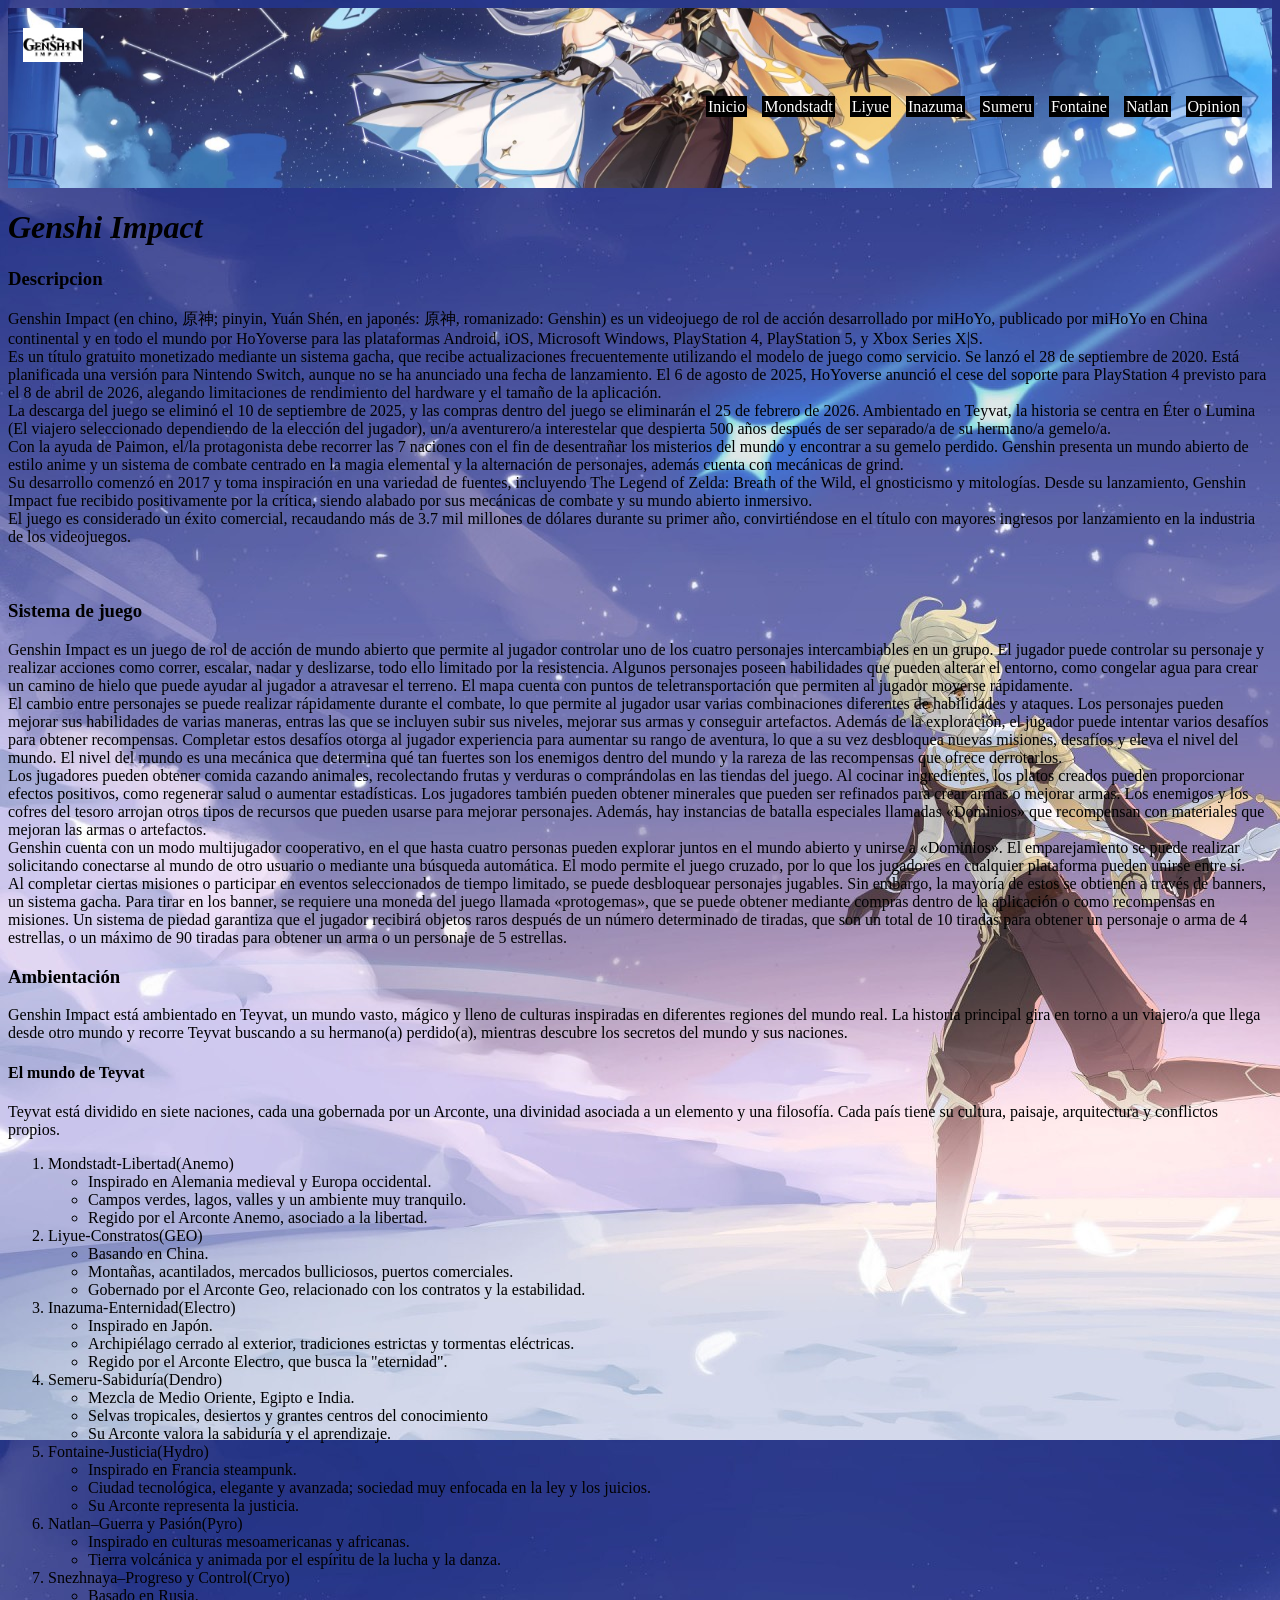
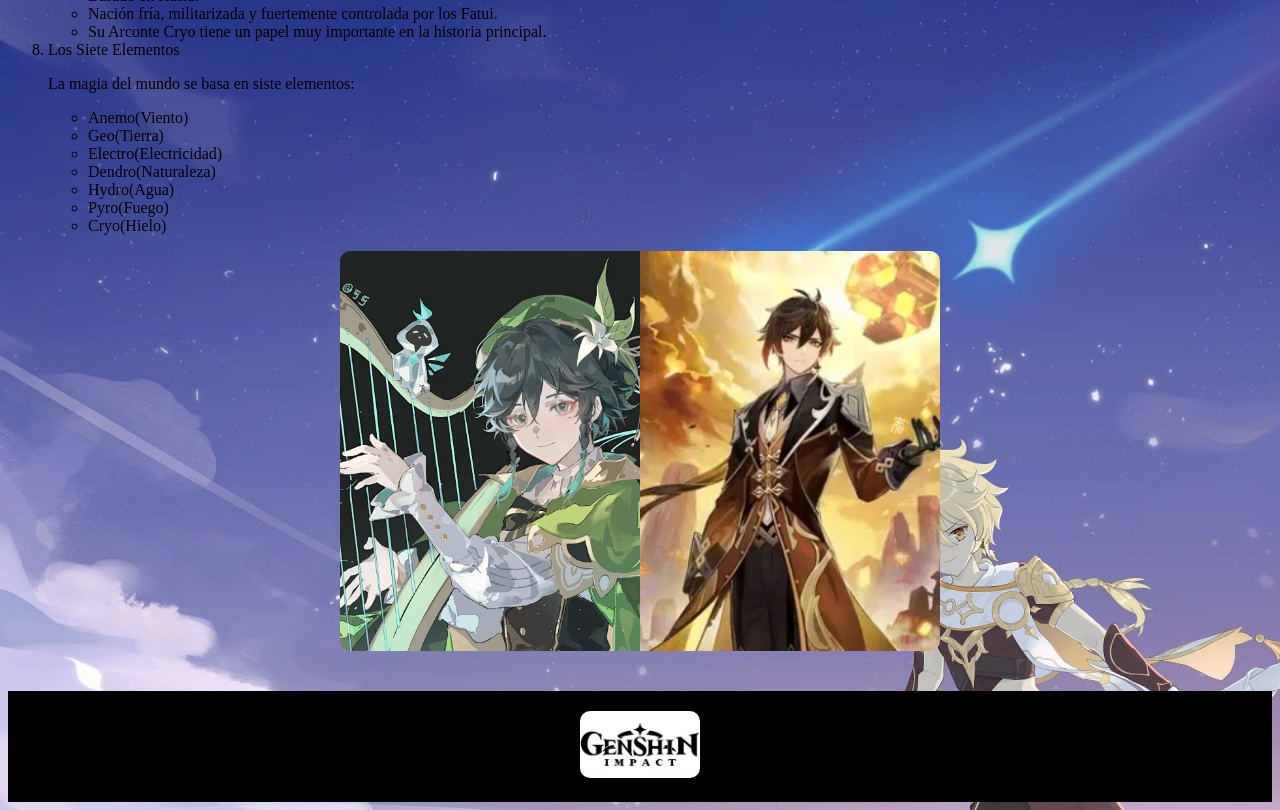
<file: scr/index.html>
<!doctype html> 

<html> 

    <head> 

        <link rel="stylesheet" href="Genshi_Impact.css">

        <style> 

            #imagenes 

            { 

                width:600px; 

                height:400px; 

                margin:auto; 

                overflow: hidden; 

                border-radius: 10px; 

 
 

            } 

            #img 

            { 

                width:1600px; 

                height:600px; 

 
 

            } 

            #personajes 

            { 

                display:flex; 

 
 

                animation-name: imagenes; 

                animation-iteration-count: infinite; 

                animation-duration:10s; 

                animation-timing-function: linear; 

            } 

            #img img 

            { 

                width:300px; 

                height:600px; 

                object-fit: cover; 

            } 

 
 

            @keyframes imagenes 

            { 

                from 

                { 

                    margin-left:0%; 

                } 

                to 

                { 

                    margin-left:-1200px; 

                } 

 
 

            } 
            #lista > ul 
            { 
            list-style: none; 
            margin: 0; 
            padding: 0; 
            display: flex; 
            justify-content: flex-end; 
            margin-top: 80px;
            }
            #lista ul li
            {
                position: relative;
                list-style: none;
            }
            .submenu
            {
                display: none;
                position: absolute;
                top:100%;
                left: 0;
                padding: 0;
                
            }
            #lista ul li:hover .submenu
            {
                display: block;
            }






            
        </style> 

    </head> 

    <body> 
               <div id="fondo"> 
            <nav id="menu"> 
                <div id="logo"> 
                    <img src="Logo_genshin.jpeg"> 
                </div> 
                <div id="lista"> 
                    <ul> 
                        <li> 
                            <a href="index.html" class="menu-link">Inicio</a> 
                        </li> 
                        <li> 
                            <a href="mondstadt.html" class="menu-link">Mondstadt</a> 
                            <ul class="submenu"> 
                                <li>
                                    <a href="wendi.html" class="menu-link">Wendi</a>
                                </li> 
                            </ul> 
                        </li> 
                        <li>
                            <a href="liyue1.html" class="menu-link">Liyue</a>
                            <ul class="submenu">
                                <li>
                                    <a href="morax.html" class="menu-link">Morax</a>
                                </li>
                            </ul>
                        </li>
                        <li>
                            <a href="inazuma.html" class="menu-link">Inazuma</a>
                            <ul class="submenu">
                                <li>
                                    <a href="beelzebul.html" class="menu-link">Beelzebul</a>
                                    </a>
                                </li>
                            </ul>
                        </li>
                        <li>
                            <a href="sumeru.html" class="menu-link">Sumeru</a>
                            <ul class="submenu">
                                <li>
                                    <a href="kusanali.html" class="menu-link">Kusanali</a>
                                </li>
                            </ul>
                        </li>
                        <li>
                            <a href="fontaine.html" class="menu-link">Fontaine</a>
                            <ul class="submenu">
                                <li>
                                    <a href="focalors.html" class="menu-link">Focalors</a>
                                </li>
                            </ul>
                        </li>
                        <li>
                            <a href="natlan.html" class="menu-link">Natlan</a>
                            <ul class="submenu">
                                <li>
                                    <a href="mareveka.html" class="menu-link">Mareveka</a>
                                </li>
                            </ul>
                        </li>
                        <li>
                            <a href="opinio.html"class="menu-link">Opinion</a>
                        </li>
                    </ul> 
                </div> 
            </nav>  

        </div> 

        <div id="titulo"> 

            <div id="t1"><h1><strong><em>Genshi Impact</em></strong></h1></div> 

        </div> 

        <div id="inform"> 

            

            <div id="t1"><h3>Descripcion</h3></div> 

            Genshin Impact (en chino, 原神; pinyin, Yuán Shén, en japonés: 原神, romanizado: Genshin) es un videojuego de rol de acción desarrollado por miHoYo, publicado por miHoYo en China continental y en todo el mundo por HoYoverse para las plataformas Android, iOS, Microsoft Windows, PlayStation 4, PlayStation 5, y Xbox Series X|S. 

            <br> 

            Es un título gratuito monetizado mediante un sistema gacha, que recibe actualizaciones frecuentemente utilizando el modelo de juego como servicio. Se lanzó el 28 de septiembre de 2020. Está planificada una versión para Nintendo Switch, aunque no se ha anunciado una fecha de lanzamiento. El 6 de agosto de 2025, HoYoverse anunció el cese del soporte para PlayStation 4 previsto para el 8 de abril de 2026, alegando limitaciones de rendimiento del hardware y el tamaño de la aplicación. 

            <br> 

            La descarga del juego se eliminó el 10 de septiembre de 2025, y las compras dentro del juego se eliminarán el 25 de febrero de 2026. Ambientado en Teyvat, la historia se centra en Éter o Lumina (El viajero seleccionado dependiendo de la elección del jugador), un/a aventurero/a interestelar que despierta 500 años después de ser separado/a de su hermano/a gemelo/a.  

            <br> 

            Con la ayuda de Paimon, el/la protagonista debe recorrer las 7 naciones con el fin de desentrañar los misterios del mundo y encontrar a su gemelo perdido. Genshin presenta un mundo abierto de estilo anime y un sistema de combate centrado en la magia elemental y la alternación de personajes, además cuenta con mecánicas de grind. 

            <br> 

            Su desarrollo comenzó en 2017 y toma inspiración en una variedad de fuentes, incluyendo The Legend of Zelda: Breath of the Wild, el gnosticismo y mitologías. Desde su lanzamiento, Genshin Impact fue recibido positivamente por la crítica, siendo alabado por sus mecánicas de combate y su mundo abierto inmersivo. 

            <br> 

            El juego es considerado un éxito comercial, recaudando más de 3.7 mil millones de dólares durante su primer año, convirtiéndose en el título con mayores ingresos por lanzamiento en la industria de los videojuegos.<br> 

            <br> 

            <br> 

            <div id="t1"><h3>Sistema de juego</h3></div> 

            Genshin Impact es un juego de rol de acción de mundo abierto que permite al jugador controlar uno de los cuatro personajes intercambiables en un grupo. El jugador puede controlar su personaje y realizar acciones como correr, escalar, nadar y deslizarse, todo ello limitado por la resistencia. Algunos personajes poseen habilidades que pueden alterar el entorno, como congelar agua para crear un camino de hielo que puede ayudar al jugador a atravesar el terreno. El mapa cuenta con puntos de teletransportación que permiten al jugador moverse rápidamente. 

            <br> 

            El cambio entre personajes se puede realizar rápidamente durante el combate, lo que permite al jugador usar varias combinaciones diferentes de habilidades y ataques. Los personajes pueden mejorar sus habilidades de varias maneras, entras las que se incluyen subir sus niveles, mejorar sus armas y conseguir artefactos. Además de la exploración, el jugador puede intentar varios desafíos para obtener recompensas. Completar estos desafíos otorga al jugador experiencia para aumentar su rango de aventura, lo que a su vez desbloquea nuevas misiones, desafíos y eleva el nivel del mundo. El nivel del mundo es una mecánica que determina qué tan fuertes son los enemigos dentro del mundo y la rareza de las recompensas que ofrece derrotarlos. 

            <br> 

            Los jugadores pueden obtener comida cazando animales, recolectando frutas y verduras o comprándolas en las tiendas del juego. Al cocinar ingredientes, los platos creados pueden proporcionar efectos positivos, como regenerar salud o aumentar estadísticas. Los jugadores también pueden obtener minerales que pueden ser refinados para crear armas o mejorar armas. Los enemigos y los cofres del tesoro arrojan otros tipos de recursos que pueden usarse para mejorar personajes. Además, hay instancias de batalla especiales llamadas «Dominios» que recompensan con materiales que mejoran las armas o artefactos. 

            <br> 

            Genshin cuenta con un modo multijugador cooperativo, en el que hasta cuatro personas pueden explorar juntos en el mundo abierto y unirse a «Dominios». El emparejamiento se puede realizar solicitando conectarse al mundo de otro usuario o mediante una búsqueda automática. El modo permite el juego cruzado, por lo que los jugadores en cualquier plataforma pueden unirse entre sí. 

            <br> 

            Al completar ciertas misiones o participar en eventos seleccionados de tiempo limitado, se puede desbloquear personajes jugables. Sin embargo, la mayoría de estos se obtienen a través de banners, un sistema gacha. Para tirar en los banner, se requiere una moneda del juego llamada «protogemas», que se puede obtener mediante compras dentro de la aplicación o como recompensas en misiones. Un sistema de piedad garantiza que el jugador recibirá objetos raros después de un número determinado de tiradas, que son un total de 10 tiradas para obtener un personaje o arma de 4 estrellas, o un máximo de 90 tiradas para obtener un arma o un personaje de 5 estrellas. 

            <br> 

            <div id="t1"><h3>Ambientación</h3></div> 

            Genshin Impact está ambientado en Teyvat, un mundo vasto, mágico y lleno de culturas inspiradas en diferentes regiones del mundo real. La historia principal gira en torno a un viajero/a que llega desde otro mundo y recorre Teyvat buscando a su hermano(a) perdido(a), mientras descubre los secretos del mundo y sus naciones. 

            <br> 

            <div id="t1"><h4>El mundo de Teyvat</h4></div> 

            Teyvat está dividido en siete naciones, cada una gobernada por un Arconte, una divinidad asociada a un elemento y una filosofía. Cada país tiene su cultura, paisaje, arquitectura y conflictos propios. 

            <br> 

            <div id="Inf"><ol> 

                <li>Mondstadt-Libertad(Anemo) 

                    <ul> 

                        <li>Inspirado en Alemania medieval y Europa occidental.</li> 

                        <li>Campos verdes, lagos, valles y un ambiente muy tranquilo.</li> 

                        <li>Regido por el Arconte Anemo, asociado a la libertad.</li> 

                    </ul> 

                <li>Liyue-Constratos(GEO) 

                    <ul> 

                        <li>Basando en China.</li> 

                        <li>Montañas, acantilados, mercados bulliciosos, puertos comerciales.</li> 

                        <li>Gobernado por el Arconte Geo, relacionado con los contratos y la estabilidad.</li> 

                    </ul> 

                </li> 

                <li>Inazuma-Enternidad(Electro) 

                    <ul> 

                        <li>Inspirado en Japón.</li> 

                        <li>Archipiélago cerrado al exterior, tradiciones estrictas y tormentas eléctricas.</li> 

                        <li>Regido por el Arconte Electro, que busca la "eternidad".</li> 

                    </ul> 

                </li> 

                <li>Semeru-Sabiduría(Dendro) 

                    <ul> 

                        <li>Mezcla de Medio Oriente, Egipto e India.</li> 

                        <li>Selvas tropicales, desiertos y grantes centros del conocimiento</li> 

                        <li>Su Arconte valora la sabiduría y el aprendizaje.</li> 

                    </ul> 

                </li> 

               <li>Fontaine-Justicia(Hydro) 

                    <ul> 

                        <li>Inspirado en Francia steampunk.</li> 

                        <li>Ciudad tecnológica, elegante y avanzada; sociedad muy enfocada en la ley y los juicios.</li> 

                        <li>Su Arconte representa la justicia.</li> 

                    </ul> 

               </li>   

               <li>Natlan–Guerra y Pasión(Pyro) 

                    <ul> 

                        <li>Inspirado en culturas mesoamericanas y africanas.</li> 

                        <li>Tierra volcánica y animada por el espíritu de la lucha y la danza.</li> 

                    </ul> 

               </li>  

               <li>Snezhnaya–Progreso y Control(Cryo) 

                    <ul> 

                        <li>Basado en Rusia.</li> 

                        <li>Nación fría, militarizada y fuertemente controlada por los Fatui.</li> 

                        <li>Su Arconte Cryo tiene un papel muy importante en la historia principal.</li> 

                    </ul> 

               </li> 

               <li>Los Siete Elementos 

                <p>La magia del mundo se basa en siste elementos:</p> 

                    <ul> 

                        <li>Anemo(Viento)</li> 

                        <li>Geo(Tierra)</li> 

                        <li>Electro(Electricidad)</li> 

                        <li>Dendro(Naturaleza)</li> 

                        <li>Hydro(Agua)</li> 

                        <li>Pyro(Fuego)</li> 

                        <li>Cryo(Hielo)</li> 

                    </ul> 

               </li> 

            </ol> 

            </div> 

        </div> 

        <div id="imagenes"> 

            <div id="img"> 

                <div id="personajes"> 

                    <img src="wendi.png"> 

                    <img src="zhongli.png"> 

                    <img src="leishen.png"> 

                    <img src="xiaocao.jpg"> 

                    <img src="fulina.jpeg"> 

                    <img src="huoshen.jpeg"> 

 
 

                </div> 

            </div> 

        </div> 
<audio id="bgm" src="Genshi.mp3" loop></audio> <script> document.addEventListener('click', function () { const audio = document.getElementById('bgm'); audio.play(); }, { once: true }); </script>    
    
        <footer class="final">
            <div id="fim"><img src="Logo_genshin.jpeg"></div>
        </footer>
        </body> 

</html>
</file>
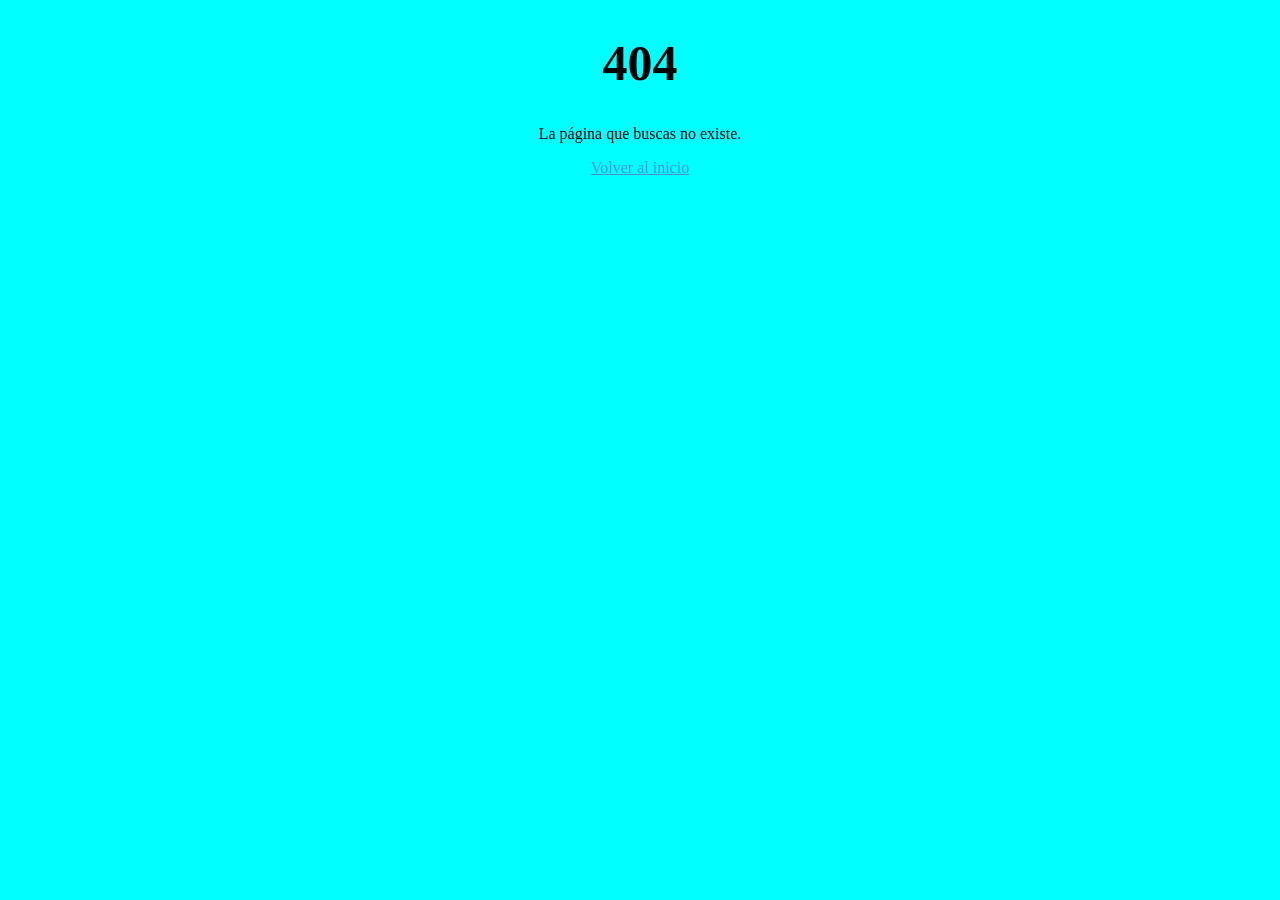
<file: scr/error 404.html>
<!DOCTYPE html>
 <html lang="es"> 
    <head> 
        <meta charset="UTF-8"> 
        <title>Error 404 - Página no encontrada</title> 
        <style> 
        body 
        { 
        text-align: center; 
        background-color: aqua;
        } 
        h1 
        { 
        font-size: 50px; 
        } 
        a 
        { 
        color: #4A90E2;
        } 
        </style>
         </head> 
        <body> 
            <h1>404</h1> 
            <p>La página que buscas no existe.</p> 
            <a href="index.html">Volver al inicio</a> 
        </body> 
    </html>
</file>
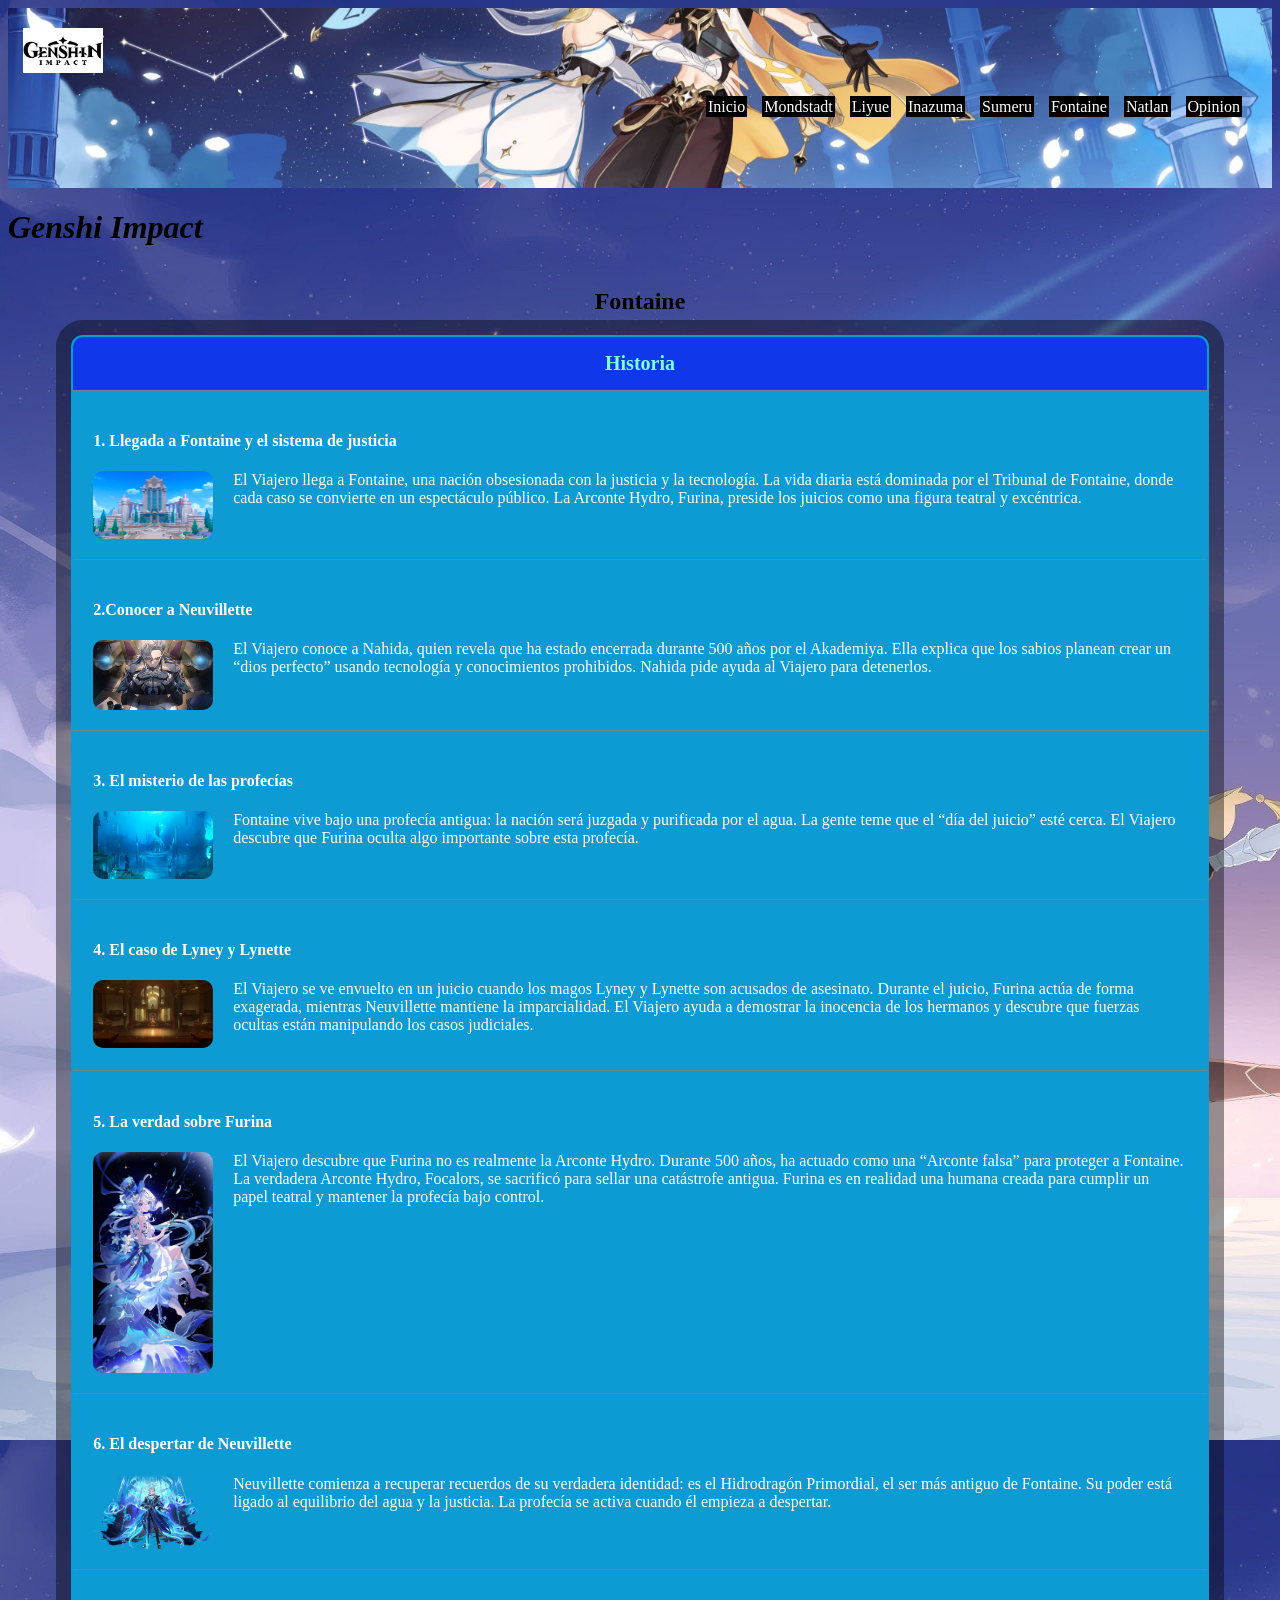
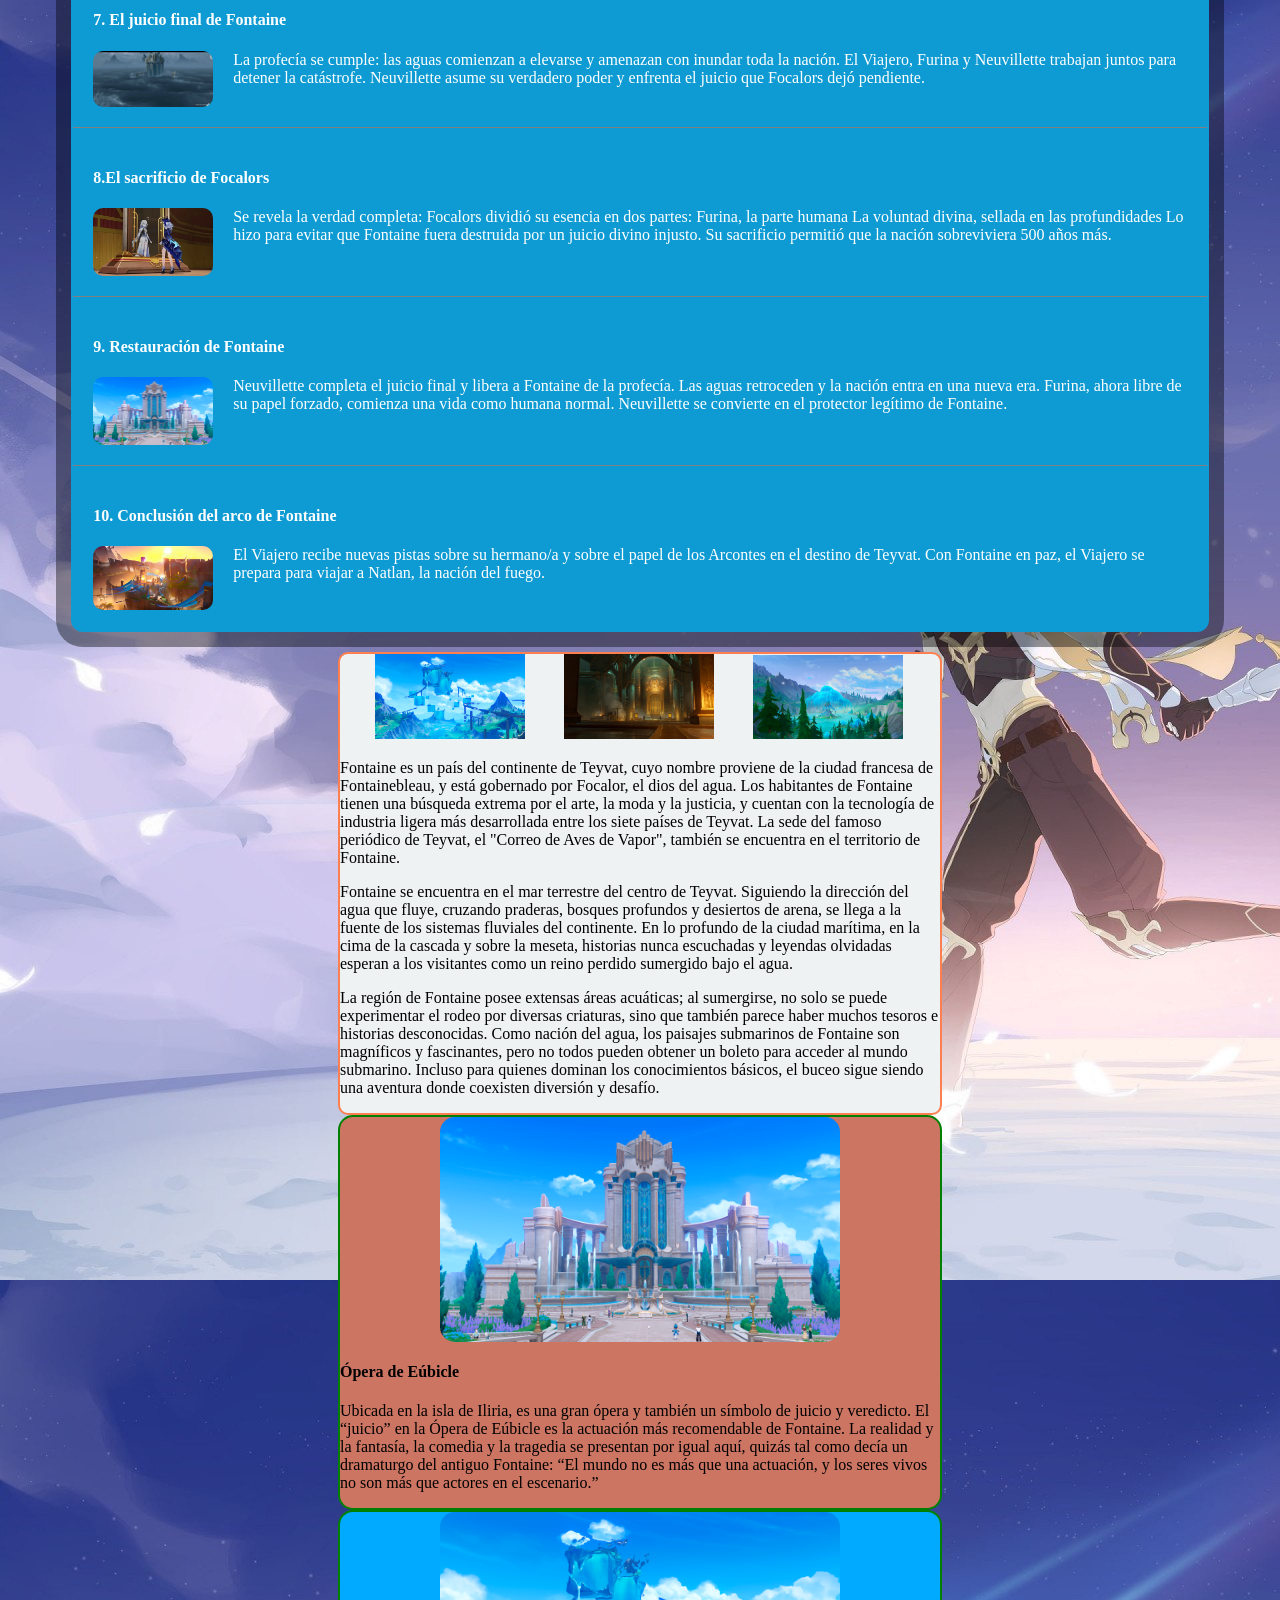
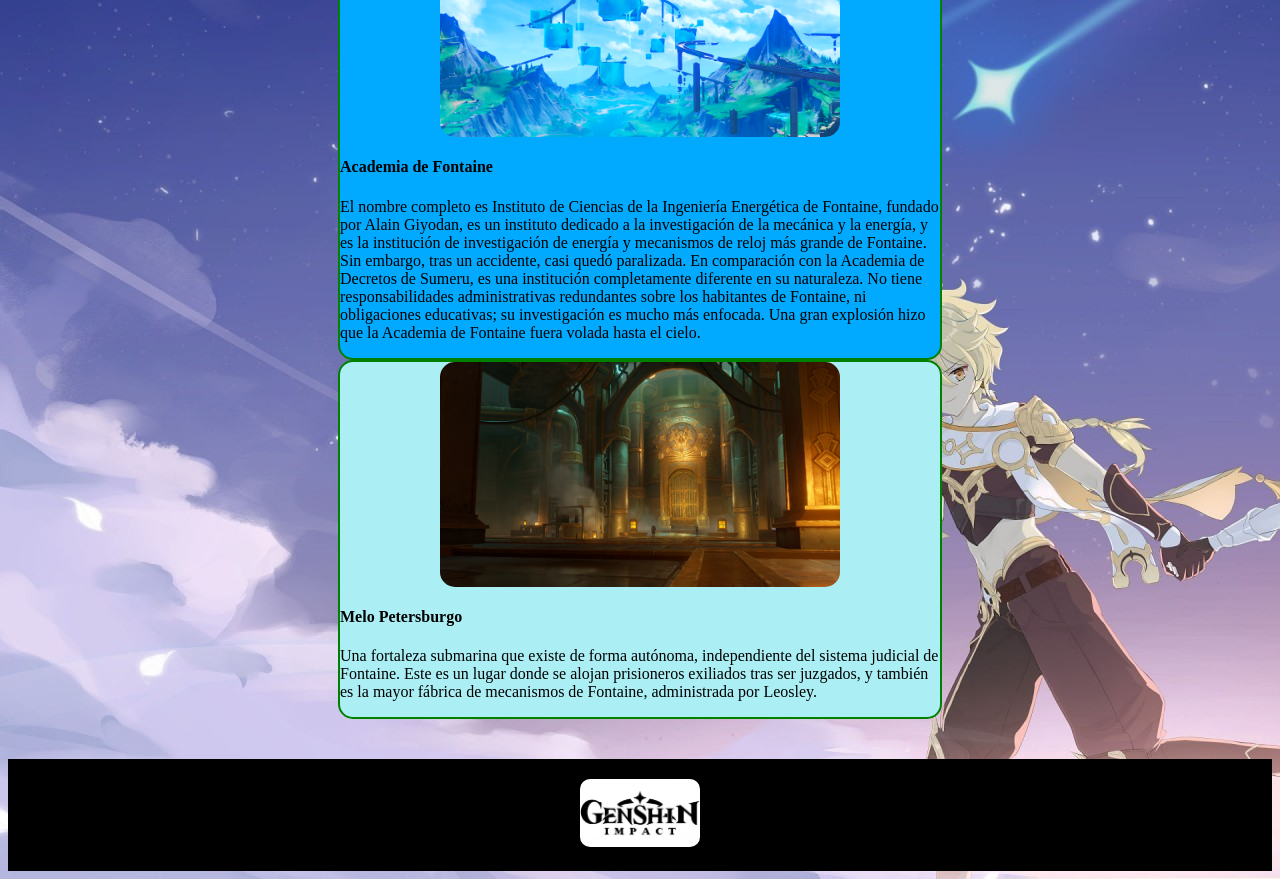
<file: scr/fontaine.html>
<!DOCTYPE html> 

<html> 

    <head> 

        <link rel="stylesheet" href="Informacion.css"> 

        <style> 
            #lista > ul 
            { 
            list-style: none; 
            margin: 0; 
            padding: 0; 
            display: flex; 
            justify-content: flex-end; 
            margin-top: 80px;
            }
            #lista ul li
            {
                position: relative;
                list-style: none;
            }
            .submenu
            {
                display: none;
                position: absolute;
                top:100%;
                left: 0;
                padding: 0;
                
            }
            #lista ul li:hover .submenu
            {
                display: block;
            }
            #Infor table
            {
                width: 90%;
                margin: 20px auto;
                border-collapse: collapse;
                background-color: #0e9bd3;
                color: white;
                border-radius: 12px;
                overflow: hidden;
                box-shadow: 0 0 0 15px rgba(0,0,0,0.4);
            }

            #Infor th
             {
                background-color: rgb(15, 56, 237);
                padding: 15px;
                font-size: 20px;
                text-align: center;
                color: aquamarine;
            }

            #Infor td 
            {
                padding: 20px;
            }

            #Infor img
            {
                width: 120px;
                float: left;
                margin-right: 20px;
                border-radius: 10px;
            }
  .final 
   { 
    width: 100%; 
    display: flex; 
    justify-content: center; 
    align-items: center; 
    padding: 20px 0; 
    margin-top: 40px; 
    background-color: black;
    } 
    #fim img 
    { 
        width: 120px; 
        border-radius: 10px; 
     }
   
        </style> 

    </head> 

    <body> 
               <div id="fondo"> 
            <nav id="menu"> 
                <div id="logo"> 
                    <img src="Logo_genshin.jpeg"> 
                </div> 
                <div id="lista"> 
                    <ul> 
                        <li> 
                            <a href="index.html" class="menu-link">Inicio</a> 
                        </li> 
                        <li> 
                            <a href="mondstadt.html" class="menu-link">Mondstadt</a> 
                            <ul class="submenu"> 
                                <li>
                                    <a href="wendi.html" class="menu-link">Wendi</a>
                                </li> 
                            </ul> 
                        </li> 
                        <li>
                            <a href="liyue1.html" class="menu-link">Liyue</a>
                            <ul class="submenu">
                                <li>
                                    <a href="morax.html" class="menu-link">Morax</a>
                                </li>
                            </ul>
                        </li>
                        <li>
                            <a href="inazuma.html" class="menu-link">Inazuma</a>
                            <ul class="submenu">
                                <li>
                                    <a href="beelzebul.html" class="menu-link">Beelzebul</a>
                                    </a>
                                </li>
                            </ul>
                        </li>
                        <li>
                            <a href="sumeru.html" class="menu-link">Sumeru</a>
                            <ul class="submenu">
                                <li>
                                    <a href="kusanali.html" class="menu-link">Kusanali</a>
                                </li>
                            </ul>
                        </li>
                        <li>
                            <a href="fontaine.html" class="menu-link">Fontaine</a>
                            <ul class="submenu">
                                <li>
                                    <a href="focalors.html" class="menu-link">Focalors</a>
                                </li>
                            </ul>
                        </li>
                        <li>
                            <a href="natlan.html" class="menu-link">Natlan</a>
                            <ul class="submenu">
                                <li>
                                    <a href="mareveka.html" class="menu-link">Mareveka</a>
                                </li>
                            </ul>
                        </li>
                        <li>
                            <a href="opinio.html"class="menu-link">Opinion</a>
                        </li>
                    </ul> 
                </div> 
            </nav>  

        </div> 


        <div id="titulo"> 

            <div id="t1"><h1><strong><em>Genshi Impact</em></strong></h1></div> 

        </div> 

   

        <div id="t1"><h2>Fontaine</h2></div> 

        <div id="Infor">
            <table border="2">
                <tr>
                    <th>Historia</th>
                </tr>
                <tr>
                    <td>
                   <h4>1. Llegada a Fontaine y el sistema de justicia</h4>
                   <img src="fenda/HoYoWiki-image (9).png">
                    <p>El Viajero llega a Fontaine, una nación obsesionada con la justicia y la tecnología. La vida diaria está dominada por el Tribunal de Fontaine, donde cada caso se convierte en un espectáculo público. La Arconte Hydro, Furina, preside los juicios como una figura teatral y excéntrica.</p>
                    </td>
                </tr>
                <tr>
                    <td>
                    <h4>2.Conocer a Neuvillette</h4>
                    <img src="fenda/OIP (1).webp">
                    <p>El Viajero conoce a Nahida, quien revela que ha estado encerrada durante 500 años por el Akademiya. Ella explica que los sabios planean crear un “dios perfecto” usando tecnología y conocimientos prohibidos. Nahida pide ayuda al Viajero para detenerlos.</p>                    
                    </td>
                </tr>
                <tr>
                    <td>
                    <h4>3. El misterio de las profecías</h4>
                    <img src="fenda/HoYoWiki-image (8).png">
                    <p>Fontaine vive bajo una profecía antigua: la nación será juzgada y purificada por el agua. La gente teme que el “día del juicio” esté cerca. El Viajero descubre que Furina oculta algo importante sobre esta profecía.</p>
                    </td>
                </tr>
                <tr>
                    <td>
                    <h4>4. El caso de Lyney y Lynette</h4>
                    <img src="fenda/HoYoWiki-image (1).png">
                    <p>El Viajero se ve envuelto en un juicio cuando los magos Lyney y Lynette son acusados de asesinato. Durante el juicio, Furina actúa de forma exagerada, mientras Neuvillette mantiene la imparcialidad. El Viajero ayuda a demostrar la inocencia de los hermanos y descubre que fuerzas ocultas están manipulando los casos judiciales. </p>
                    </td>
                </tr>
                <tr>
                    <td>
                    <h4>5. La verdad sobre Furina</h4>
                    <img src="fulina.jpeg">
                    <p>El Viajero descubre que Furina no es realmente la Arconte Hydro. Durante 500 años, ha actuado como una “Arconte falsa” para proteger a Fontaine. La verdadera Arconte Hydro, Focalors, se sacrificó para sellar una catástrofe antigua. Furina es en realidad una humana creada para cumplir un papel teatral y mantener la profecía bajo control.</p>
                    </td>
                </tr>
                <tr>
                    <td>
                    <h4>6. El despertar de Neuvillette</h4>
                    <img src="fenda/f3ec429a8fd71665eac4622fc6ccded90d7cf25922314d-g6vLN6_fw658.webp">
                    <p> Neuvillette comienza a recuperar recuerdos de su verdadera identidad: es el Hidrodragón Primordial, el ser más antiguo de Fontaine. Su poder está ligado al equilibrio del agua y la justicia. La profecía se activa cuando él empieza a despertar.  </p>
                    </td>
                </tr>
                <tr>
                    <td>
                    <h4>7. El juicio final de Fontaine</h4>
                    <img src="fenda/7e35ac9ef014f691e1af47aa1eaca7db_6034700340548950390.jpg">
                    <p>La profecía se cumple: las aguas comienzan a elevarse y amenazan con inundar toda la nación. El Viajero, Furina y Neuvillette trabajan juntos para detener la catástrofe. Neuvillette asume su verdadero poder y enfrenta el juicio que Focalors dejó pendiente.</p>
                    </td>
                </tr>
                <tr>
                    <td>
                    <h4>8.El sacrificio de Focalors </h4>
                    <img src="fenda/weidf.webp">
                    <p>Se revela la verdad completa: Focalors dividió su esencia en dos partes: Furina, la parte humana La voluntad divina, sellada en las profundidades Lo hizo para evitar que Fontaine fuera destruida por un juicio divino injusto. Su sacrificio permitió que la nación sobreviviera 500 años más.</p>
                    </td>
                </tr>
                <tr>
                    <td>
                    <h4>9. Restauración de Fontaine</h4>
                    <img src="fenda/HoYoWiki-image (9).png">
                    <p>Neuvillette completa el juicio final y libera a Fontaine de la profecía. Las aguas retroceden y la nación entra en una nueva era. Furina, ahora libre de su papel forzado, comienza una vida como humana normal. Neuvillette se convierte en el protector legítimo de Fontaine.</p>
                    </td>
                </tr>
                <tr>
                    <td>
                    <h4>10. Conclusión del arco de Fontaine </h4>
                    <img src="nata/downloaded-image (1).jpg">
                    <p>El Viajero recibe nuevas pistas sobre su hermano/a y sobre el papel de los Arcontes en el destino de Teyvat. Con Fontaine en paz, el Viajero se prepara para viajar a Natlan, la nación del fuego.</p>
                    </td>
                </tr>
                
            </table>
        </div>

        <div id="desc">
            <img src="fenda/HoYoWiki-image (13).png" class="im4">
            <img src="fenda/HoYoWiki-image (15).png" class="im41">
            <img src="fenda/HoYoWiki-image (17).png" class="im42">
            <p>Fontaine es un país del continente de Teyvat, cuyo nombre proviene de la ciudad francesa de Fontainebleau, y está gobernado por Focalor, el dios del agua. Los habitantes de Fontaine tienen una búsqueda extrema por el arte, la moda y la justicia, y cuentan con la tecnología de industria ligera más desarrollada entre los siete países de Teyvat. La sede del famoso periódico de Teyvat, el "Correo de Aves de Vapor", también se encuentra en el territorio de Fontaine. </p>
            <p>Fontaine se encuentra en el mar terrestre del centro de Teyvat. Siguiendo la dirección del agua que fluye, cruzando praderas, bosques profundos y desiertos de arena, se llega a la fuente de los sistemas fluviales del continente. En lo profundo de la ciudad marítima, en la cima de la cascada y sobre la meseta, historias nunca escuchadas y leyendas olvidadas esperan a los visitantes como un reino perdido sumergido bajo el agua.</p> 
            <p>La región de Fontaine posee extensas áreas acuáticas; al sumergirse, no solo se puede experimentar el rodeo por diversas criaturas, sino que también parece haber muchos tesoros e historias desconocidas. Como nación del agua, los paisajes submarinos de Fontaine son magníficos y fascinantes, pero no todos pueden obtener un boleto para acceder al mundo submarino. Incluso para quienes dominan los conocimientos básicos, el buceo sigue siendo una aventura donde coexisten diversión y desafío.</p>        
        </div>






        <div id="cja">
        <div id="paisaje">
            <div id="img1"><img src="fenda/HoYoWiki-image (9).png"></div>
            <h4>Ópera de Eúbicle</h4>
            <p>Ubicada en la isla de Iliria, es una gran ópera y también un símbolo de juicio y veredicto. El “juicio” en la Ópera de Eúbicle es la actuación más recomendable de Fontaine. La realidad y la fantasía, la comedia y la tragedia se presentan por igual aquí, quizás tal como decía un dramaturgo del antiguo Fontaine: “El mundo no es más que una actuación, y los seres vivos no son más que actores en el escenario.”</p>
        </div>

        <div id="paisaje2">
            <div id="img2"><img src="fenda/HoYoWiki-image (13).png"></div>
            <h4>Academia de Fontaine</h4>
            <p>El nombre completo es Instituto de Ciencias de la Ingeniería Energética de Fontaine, fundado por Alain Giyodan, es un instituto dedicado a la investigación de la mecánica y la energía, y es la institución de investigación de energía y mecanismos de reloj más grande de Fontaine. Sin embargo, tras un accidente, casi quedó paralizada. En comparación con la Academia de Decretos de Sumeru, es una institución completamente diferente en su naturaleza. No tiene responsabilidades administrativas redundantes sobre los habitantes de Fontaine, ni obligaciones educativas; su investigación es mucho más enfocada. Una gran explosión hizo que la Academia de Fontaine fuera volada hasta el cielo.</p>
        </div>

        <div id="paisaje3">
            <div id="img3"><img src="fenda/HoYoWiki-image (15).png"></div>
            <h4>Melo Petersburgo</h4>
            <p>Una fortaleza submarina que existe de forma autónoma, independiente del sistema judicial de Fontaine. Este es un lugar donde se alojan prisioneros exiliados tras ser juzgados, y también es la mayor fábrica de mecanismos de Fontaine, administrada por Leosley.</p>
        </div>
        </div>
         <footer class="final">
            <div id="fim"><img src="Logo_genshin.jpeg"></div>
        </footer>
 
 
 
 
 

        <audio id="bgm" src="fenda.mp3" loop></audio> <script> document.addEventListener('click', function () { const audio = document.getElementById('bgm'); audio.play(); }, { once: true }); </script>      

 
 

    </body> 

</html>
</file>
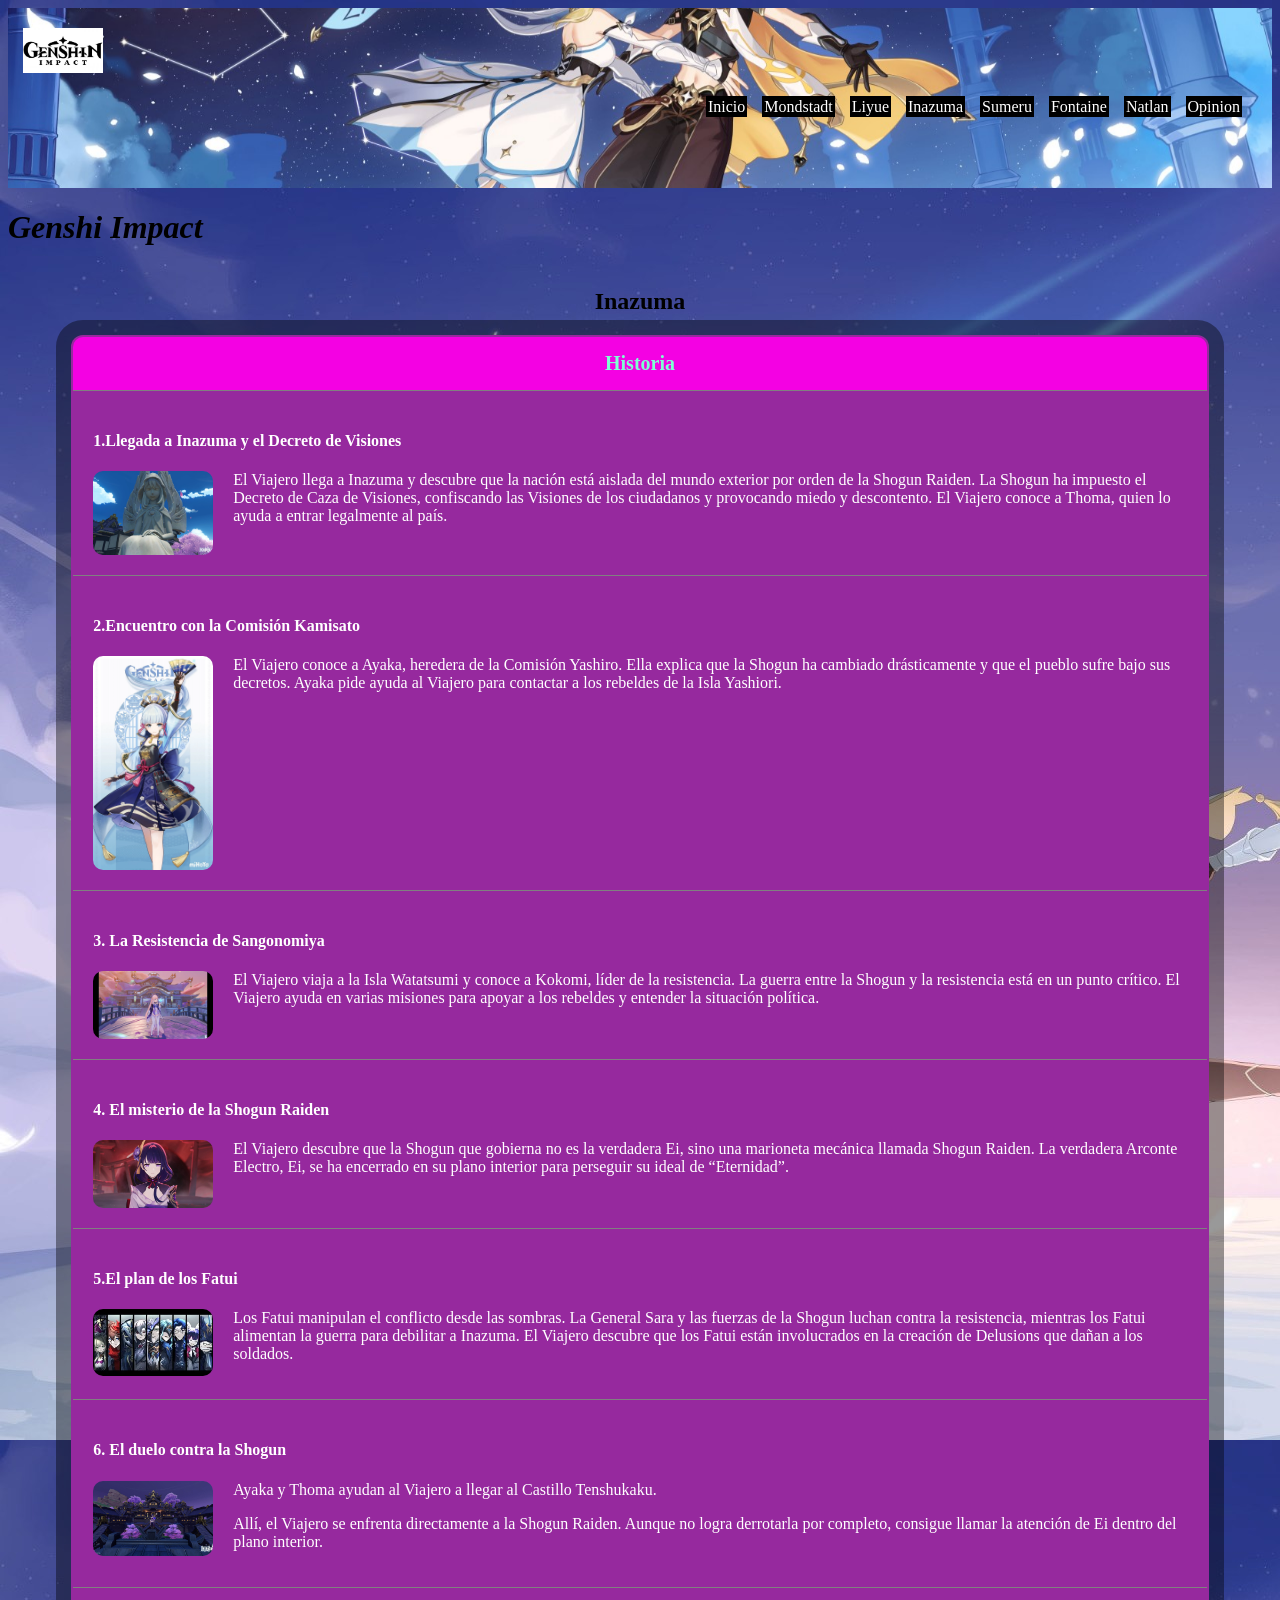
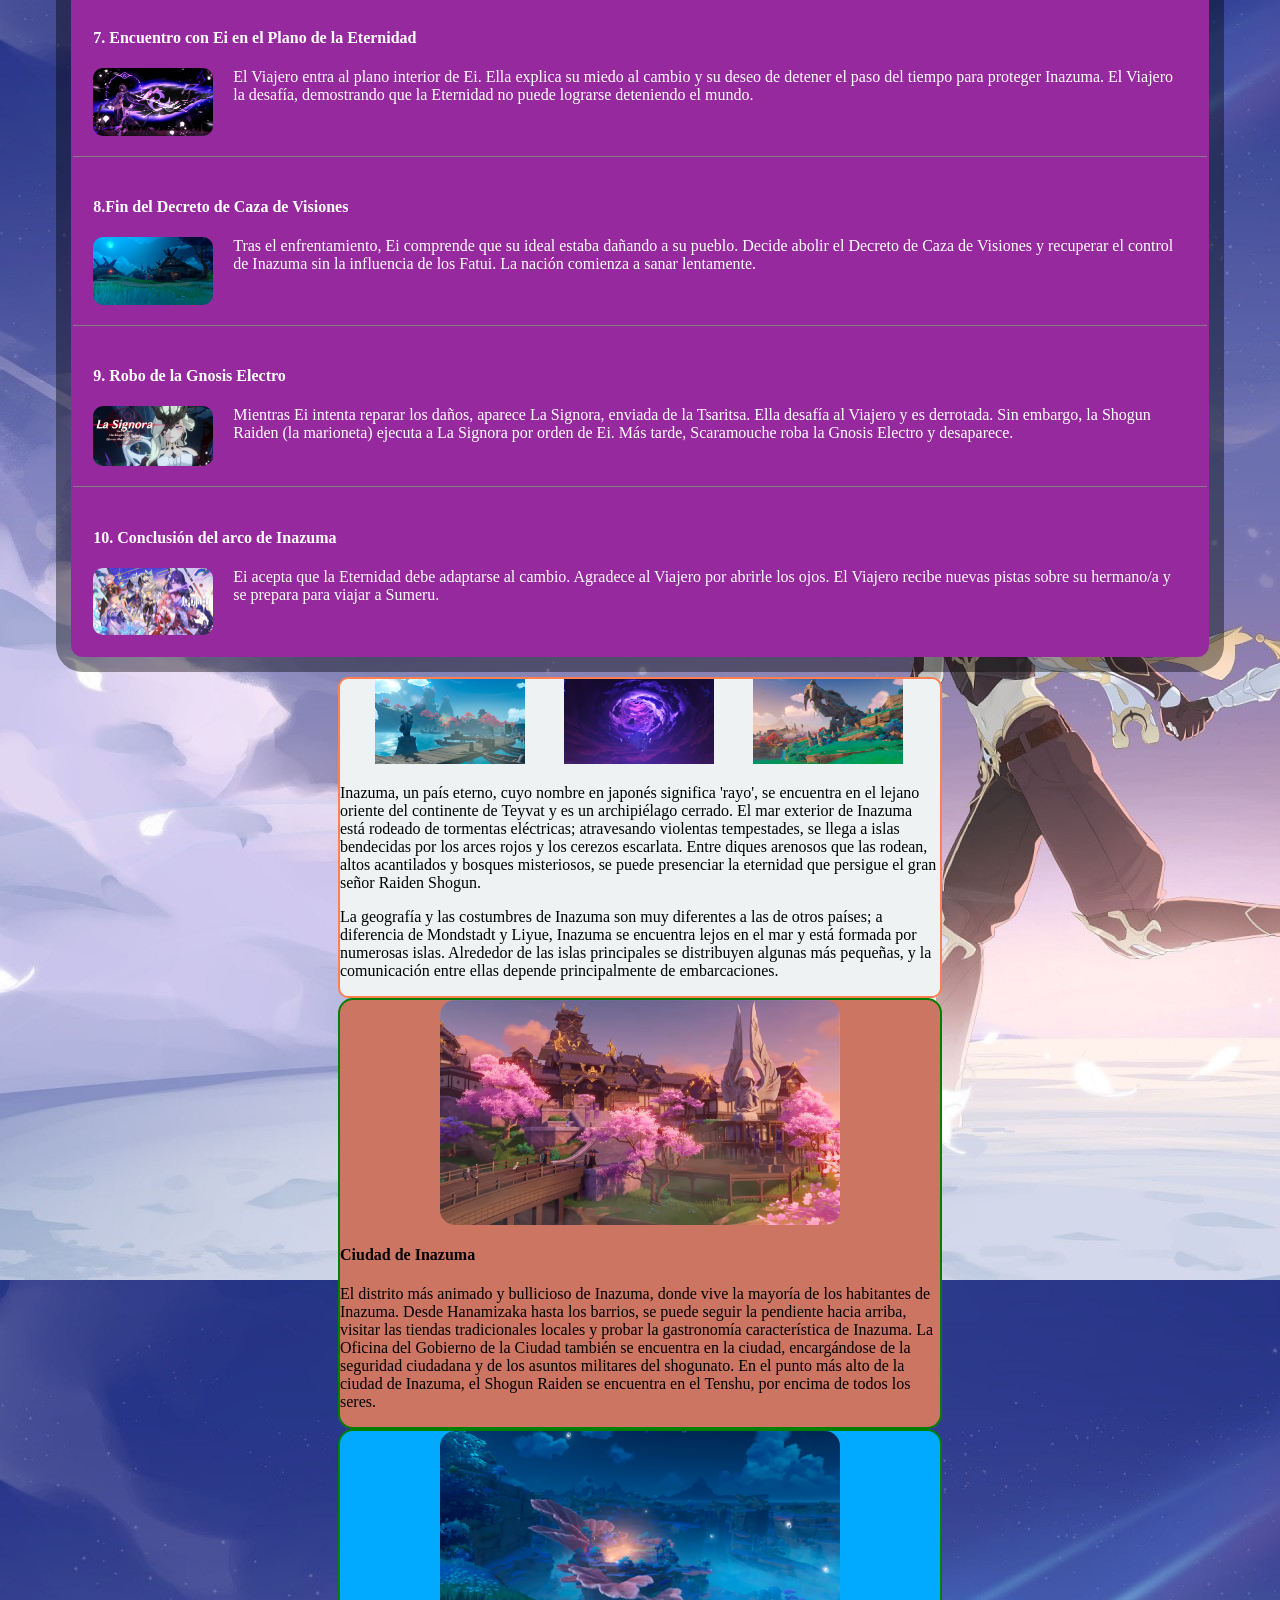
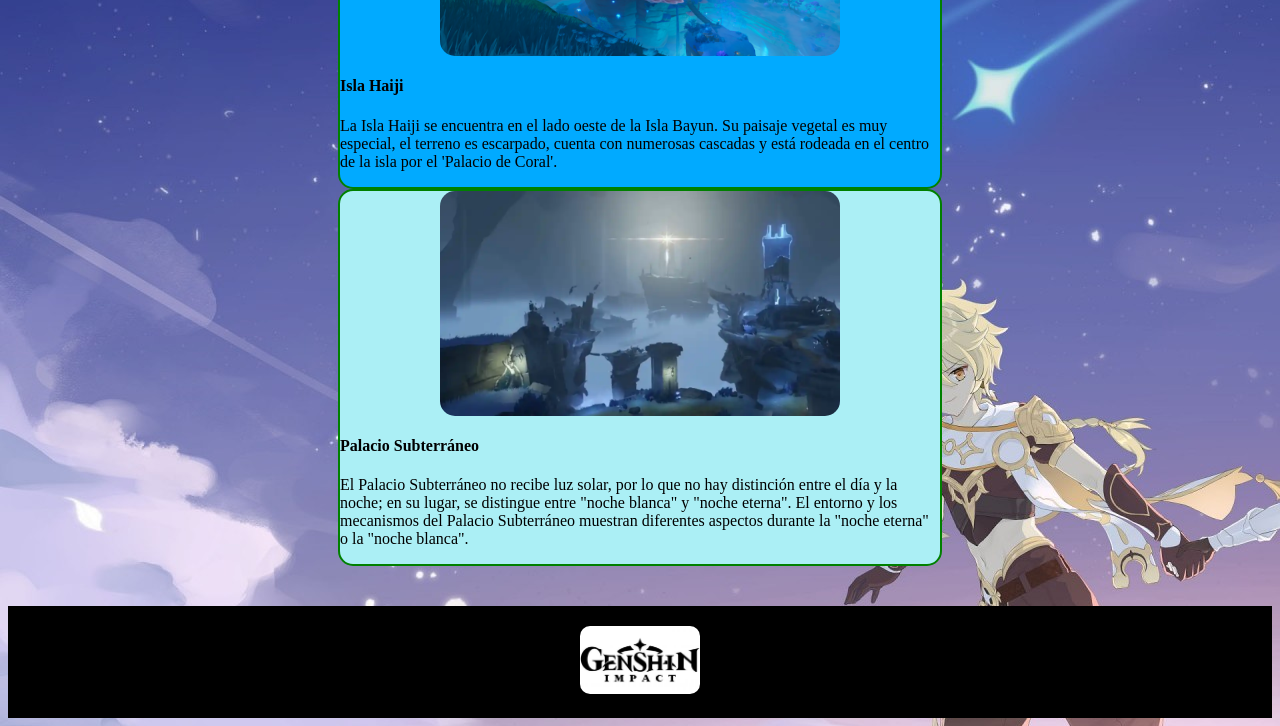
<file: scr/inazuma.html>
<!DOCTYPE html> 

<html> 

    <head> 

        <link rel="stylesheet" href="Informacion.css"> 

        <style> 
            #lista > ul 
            { 
            list-style: none; 
            margin: 0; 
            padding: 0; 
            display: flex; 
            justify-content: flex-end; 
            margin-top: 80px;
            }
            #lista ul li
            {
                position: relative;
                list-style: none;
            }
            .submenu
            {
                display: none;
                position: absolute;
                top:100%;
                left: 0;
                padding: 0;
                
            }
            #lista ul li:hover .submenu
            {
                display: block;
            }
            #Infor table
            {
                width: 90%;
                margin: 20px auto;
                border-collapse: collapse;
                background-color: #96299e;
                color: white;
                border-radius: 12px;
                overflow: hidden;
                box-shadow: 0 0 0 15px rgba(0,0,0,0.4);
            }

            #Infor th
             {
                background-color: rgb(244, 1, 227);
                padding: 15px;
                font-size: 20px;
                text-align: center;
                color: aquamarine;
            }

            #Infor td 
            {
                padding: 20px;
            }

            #Infor img
            {
                width: 120px;
                float: left;
                margin-right: 20px;
                border-radius: 10px;
            }
  .final 
   { 
    width: 100%; 
    display: flex; 
    justify-content: center; 
    align-items: center; 
    padding: 20px 0; 
    margin-top: 40px; 
    background-color: black;
    } 
    #fim img 
    { 
        width: 120px; 
        border-radius: 10px; 
     }
   
        </style> 

    </head> 

    <body> 
               <div id="fondo"> 
            <nav id="menu"> 
                <div id="logo"> 
                    <img src="Logo_genshin.jpeg"> 
                </div> 
                <div id="lista"> 
                    <ul> 
                        <li> 
                            <a href="index.html" class="menu-link">Inicio</a> 
                        </li> 
                        <li> 
                            <a href="mondstadt.html" class="menu-link">Mondstadt</a> 
                            <ul class="submenu"> 
                                <li>
                                    <a href="wendi.html" class="menu-link">Wendi</a>
                                </li> 
                            </ul> 
                        </li> 
                        <li>
                            <a href="liyue1.html" class="menu-link">Liyue</a>
                            <ul class="submenu">
                                <li>
                                    <a href="morax.html" class="menu-link">Morax</a>
                                </li>
                            </ul>
                        </li>
                        <li>
                            <a href="inazuma.html" class="menu-link">Inazuma</a>
                            <ul class="submenu">
                                <li>
                                    <a href="beelzebul.html" class="menu-link">Beelzebul</a>
                                    </a>
                                </li>
                            </ul>
                        </li>
                        <li>
                            <a href="sumeru.html" class="menu-link">Sumeru</a>
                            <ul class="submenu">
                                <li>
                                    <a href="kusanali.html" class="menu-link">Kusanali</a>
                                </li>
                            </ul>
                        </li>
                        <li>
                            <a href="fontaine.html" class="menu-link">Fontaine</a>
                            <ul class="submenu">
                                <li>
                                    <a href="focalors.html" class="menu-link">Focalors</a>
                                </li>
                            </ul>
                        </li>
                        <li>
                            <a href="natlan.html" class="menu-link">Natlan</a>
                            <ul class="submenu">
                                <li>
                                    <a href="mareveka.html" class="menu-link">Mareveka</a>
                                </li>
                            </ul>
                        </li>
                        <li>
                            <a href="opinio.html"class="menu-link">Opinion</a>
                        </li>
                    </ul> 
                </div> 
            </nav>  

        </div> 

        <div id="titulo"> 

            <div id="t1"><h1><strong><em>Genshi Impact</em></strong></h1></div> 

        </div> 

   

        <div id="t1"><h2>Inazuma</h2></div> 

        <div id="Infor">
            <table border="2">
                <tr>
                    <th>Historia</th>
                </tr>
                <tr>
                    <td>
                   <h4>1.Llegada a Inazuma y el Decreto de Visiones</h4>
                   <img src="daoqi/image.png">
                    <p>El Viajero llega a Inazuma y descubre que la nación está aislada del mundo exterior por orden de la Shogun Raiden. La Shogun ha impuesto el Decreto de Caza de Visiones, confiscando las Visiones de los ciudadanos y provocando miedo y descontento. El Viajero conoce a Thoma, quien lo ayuda a entrar legalmente al país. </p>
                    </td>
                </tr>
                <tr>
                    <td>
                    <h4>2.Encuentro con la Comisión Kamisato</h4>
                    <img src="daoqi/shenli.webp">
                    <p>El Viajero conoce a Ayaka, heredera de la Comisión Yashiro. Ella explica que la Shogun ha cambiado drásticamente y que el pueblo sufre bajo sus decretos. Ayaka pide ayuda al Viajero para contactar a los rebeldes de la Isla Yashiori. </p>                        
                    </td>
                </tr>
                <tr>
                    <td>
                    <h4>3. La Resistencia de Sangonomiya</h4>
                    <img src="daoqi/maxresdefault.jpg">
                    <p>El Viajero viaja a la Isla Watatsumi y conoce a Kokomi, líder de la resistencia. La guerra entre la Shogun y la resistencia está en un punto crítico. El Viajero ayuda en varias misiones para apoyar a los rebeldes y entender la situación política.</p>
                    </td>
                </tr>
                <tr>
                    <td>
                    <h4>4. El misterio de la Shogun Raiden</h4>
                    <img src="daoqi/wp9815245.webp">
                    <p>El Viajero descubre que la Shogun que gobierna no es la verdadera Ei, sino una marioneta mecánica llamada Shogun Raiden. La verdadera Arconte Electro, Ei, se ha encerrado en su plano interior para perseguir su ideal de “Eternidad”.</p>
                    </td>
                </tr>
                <tr>
                    <td>
                    <h4>5.El plan de los Fatui</h4>
                    <img src="daoqi/yurenzhong.webp">
                    <p>Los Fatui manipulan el conflicto desde las sombras. La General Sara y las fuerzas de la Shogun luchan contra la resistencia, mientras los Fatui alimentan la guerra para debilitar a Inazuma. El Viajero descubre que los Fatui están involucrados en la creación de Delusions que dañan a los soldados.</p>
                    </td>
                </tr>
                <tr>
                    <td>
                    <h4>6. El duelo contra la Shogun</h4>
                    <img src="daoqi/R.jpg">
                    <p>Ayaka y Thoma ayudan al Viajero a llegar al Castillo Tenshukaku. </p>
                    <p>Allí, el Viajero se enfrenta directamente a la Shogun Raiden. Aunque no logra derrotarla por completo, consigue llamar la atención de Ei dentro del plano interior.</p>
                    </td>
                </tr>
                <tr>
                    <td>
                    <h4>7. Encuentro con Ei en el Plano de la Eternidad</h4>
                    <img src="daoqi/67ea7717a0cc93458df1599bff1b4b9c5382675786614396675.jpg">
                    <p>El Viajero entra al plano interior de Ei. Ella explica su miedo al cambio y su deseo de detener el paso del tiempo para proteger Inazuma. El Viajero la desafía, demostrando que la Eternidad no puede lograrse deteniendo el mundo.</p>
                    </td>
                </tr>
                <tr>
                    <td>
                    <h4>8.Fin del Decreto de Caza de Visiones</h4>
                    <img src="daoqi/HoYoWiki-image (5).png">
                    <p>Tras el enfrentamiento, Ei comprende que su ideal estaba dañando a su pueblo. Decide abolir el Decreto de Caza de Visiones y recuperar el control de Inazuma sin la influencia de los Fatui. La nación comienza a sanar lentamente.</p>
                    </td>
                </tr>
                <tr>
                    <td>
                    <h4>9. Robo de la Gnosis Electro</h4>
                    <img src="daoqi/R (1).jpg">
                    <p>Mientras Ei intenta reparar los daños, aparece La Signora, enviada de la Tsaritsa. Ella desafía al Viajero y es derrotada. Sin embargo, la Shogun Raiden (la marioneta) ejecuta a La Signora por orden de Ei. Más tarde, Scaramouche roba la Gnosis Electro y desaparece.</p>
                    </td>
                </tr>
                <tr>
                    <td>
                    <h4>10. Conclusión del arco de Inazuma</h4>
                    <img src="daoqi/1630026321762.jpg">
                    <p>Ei acepta que la Eternidad debe adaptarse al cambio. Agradece al Viajero por abrirle los ojos. El Viajero recibe nuevas pistas sobre su hermano/a y se prepara para viajar a Sumeru.</p>
                    </td>
                </tr>
                
            </table>
        </div>

        <div id="desc">
            <img src="daoqi/HoYoWiki-image (1).png" class="im1">
            <img src="daoqi/HoYoWiki-image (11).png" class="im2">
            <img src="daoqi/HoYoWiki-image (7).png" class="im3">
            <p>Inazuma, un país eterno, cuyo nombre en japonés significa 'rayo', se encuentra en el lejano oriente del continente de Teyvat y es un archipiélago cerrado. El mar exterior de Inazuma está rodeado de tormentas eléctricas; atravesando violentas tempestades, se llega a islas bendecidas por los arces rojos y los cerezos escarlata. Entre diques arenosos que las rodean, altos acantilados y bosques misteriosos, se puede presenciar la eternidad que persigue el gran señor Raiden Shogun.</p>
            <p>La geografía y las costumbres de Inazuma son muy diferentes a las de otros países; a diferencia de Mondstadt y Liyue, Inazuma se encuentra lejos en el mar y está formada por numerosas islas. Alrededor de las islas principales se distribuyen algunas más pequeñas, y la comunicación entre ellas depende principalmente de embarcaciones.</p>
        </div>






        <div id="cja">
        <div id="paisaje">
            <div id="img1"><img src="daoqi/R (2).jpg"></div>
            <h4>Ciudad de Inazuma</h4>
            <p>El distrito más animado y bullicioso de Inazuma, donde vive la mayoría de los habitantes de Inazuma. Desde Hanamizaka hasta los barrios, se puede seguir la pendiente hacia arriba, visitar las tiendas tradicionales locales y probar la gastronomía característica de Inazuma. La Oficina del Gobierno de la Ciudad también se encuentra en la ciudad, encargándose de la seguridad ciudadana y de los asuntos militares del shogunato. En el punto más alto de la ciudad de Inazuma, el Shogun Raiden se encuentra en el Tenshu, por encima de todos los seres.</p>
        </div>

        <div id="paisaje2">
            <div id="img2"><img src="daoqi/HoYoWiki-image (12).png"></div>
            <h4>Isla Haiji</h4>
            <p>La Isla Haiji se encuentra en el lado oeste de la Isla Bayun. Su paisaje vegetal es muy especial, el terreno es escarpado, cuenta con numerosas cascadas y está rodeada en el centro de la isla por el 'Palacio de Coral'.</p>
        </div>

        <div id="paisaje3">
            <div id="img3"><img src="daoqi/Featured-Genshin-Impact-changing-day-night-cycle-in-enkanomiya.webp"></div>
            <h4>Palacio Subterráneo</h4>
            <p>El Palacio Subterráneo no recibe luz solar, por lo que no hay distinción entre el día y la noche; en su lugar, se distingue entre "noche blanca" y "noche eterna". El entorno y los mecanismos del Palacio Subterráneo muestran diferentes aspectos durante la "noche eterna" o la "noche blanca".</p>
        </div>
        </div>
         <footer class="final">
            <div id="fim"><img src="Logo_genshin.jpeg"></div>
        </footer>
 
 
 
 
 

        <audio id="bgm" src="daoqi.mp3" loop></audio> <script> document.addEventListener('click', function () { const audio = document.getElementById('bgm'); audio.play(); }, { once: true }); </script>      

 
 

    </body> 

</html>
</file>
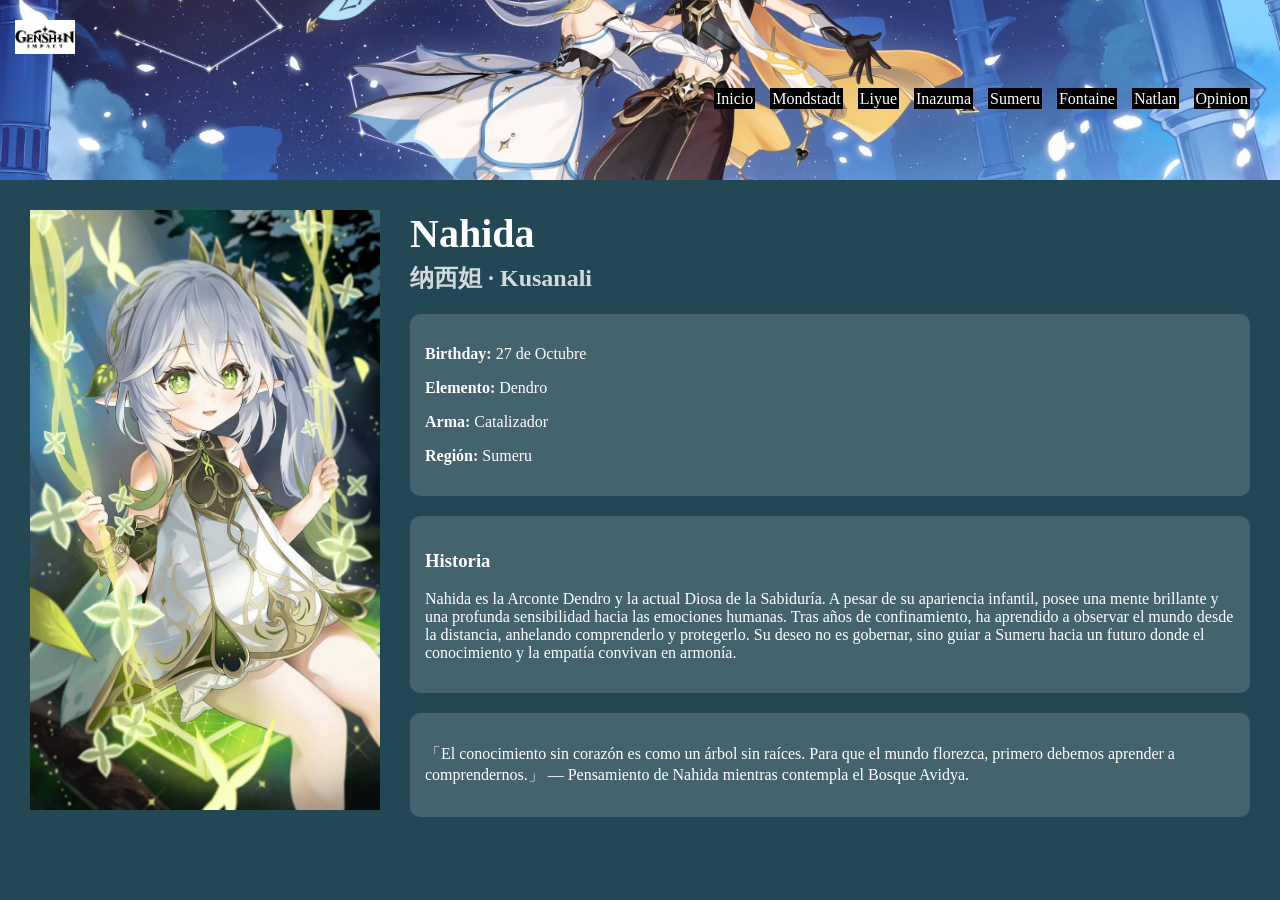
<file: scr/kusanali.html>
<html>
<head>
    <link rel="stylesheet" href="Dios.css">
</head>

<body>
              <div id="fondo"> 
            <nav id="menu"> 
                <div id="logo"> 
                    <img src="Logo_genshin.jpeg"> 
                </div> 
                <div id="lista"> 
                    <ul> 
                        <li> 
                            <a href="index.html" class="menu-link">Inicio</a> 
                        </li> 
                        <li> 
                            <a href="mondstadt.html" class="menu-link">Mondstadt</a> 
                            <ul class="submenu"> 
                                <li>
                                    <a href="wendi.html" class="menu-link">Wendi</a>
                                </li> 
                            </ul> 
                        </li> 
                        <li>
                            <a href="liyue1.html" class="menu-link">Liyue</a>
                            <ul class="submenu">
                                <li>
                                    <a href="morax.html" class="menu-link">Morax</a>
                                </li>
                            </ul>
                        </li>
                        <li>
                            <a href="inazuma.html" class="menu-link">Inazuma</a>
                            <ul class="submenu">
                                <li>
                                    <a href="beelzebul.html" class="menu-link">Beelzebul</a>
                                    </a>
                                </li>
                            </ul>
                        </li>
                        <li>
                            <a href="sumeru.html" class="menu-link">Sumeru</a>
                            <ul class="submenu">
                                <li>
                                    <a href="kusanali.html" class="menu-link">Kusanali</a>
                                </li>
                            </ul>
                        </li>
                        <li>
                            <a href="fontaine.html" class="menu-link">Fontaine</a>
                            <ul class="submenu">
                                <li>
                                    <a href="focalors.html" class="menu-link">Focalors</a>
                                </li>
                            </ul>
                        </li>
                        <li>
                            <a href="natlan.html" class="menu-link">Natlan</a>
                            <ul class="submenu">
                                <li>
                                    <a href="mareveka.html" class="menu-link">Mareveka</a>
                                </li>
                            </ul>
                        </li>
                        <li>
                            <a href="opinio.html"class="menu-link">Opinion</a>
                        </li>
                    </ul> 
                </div> 
            </nav>  

        </div> 
<div class="contenedor">

    <div class="imagen">
        <img src="xiaocao.jpg">
    </div>

    <div class="info"> 

        <h1>Nahida</h1> 
        <h2>纳西妲 · Kusanali</h2> 

        <div class="cuadro"> 
            <p><b>Birthday:</b> 27 de Octubre</p> 
            <p><b>Elemento:</b> Dendro</p> 
            <p><b>Arma:</b> Catalizador</p> 
            <p><b>Región:</b> Sumeru</p> 
        </div> 

        <div class="cuadro"> 
            <h3>Historia</h3> 
            <p>Nahida es la Arconte Dendro y la actual Diosa de la Sabiduría. A pesar de su apariencia infantil, posee una mente brillante y una profunda sensibilidad hacia las emociones humanas. Tras años de confinamiento, ha aprendido a observar el mundo desde la distancia, anhelando comprenderlo y protegerlo. Su deseo no es gobernar, sino guiar a Sumeru hacia un futuro donde el conocimiento y la empatía convivan en armonía.</p> 
        </div> 

        <div class="cuadro"> 
            <p>「El conocimiento sin corazón es como un árbol sin raíces. Para que el mundo florezca, primero debemos aprender a comprendernos.」 — Pensamiento de Nahida mientras contempla el Bosque Avidya. </p> 
        </div> 
    </div>

</div> 

<audio id="bgm" src="caoshen.mp3" loop></audio><script>document.addEventListener('click', function () {const audio = document.getElementById('bgm');audio.play();}, { once: true });</script>

</body>
</html>
</file>
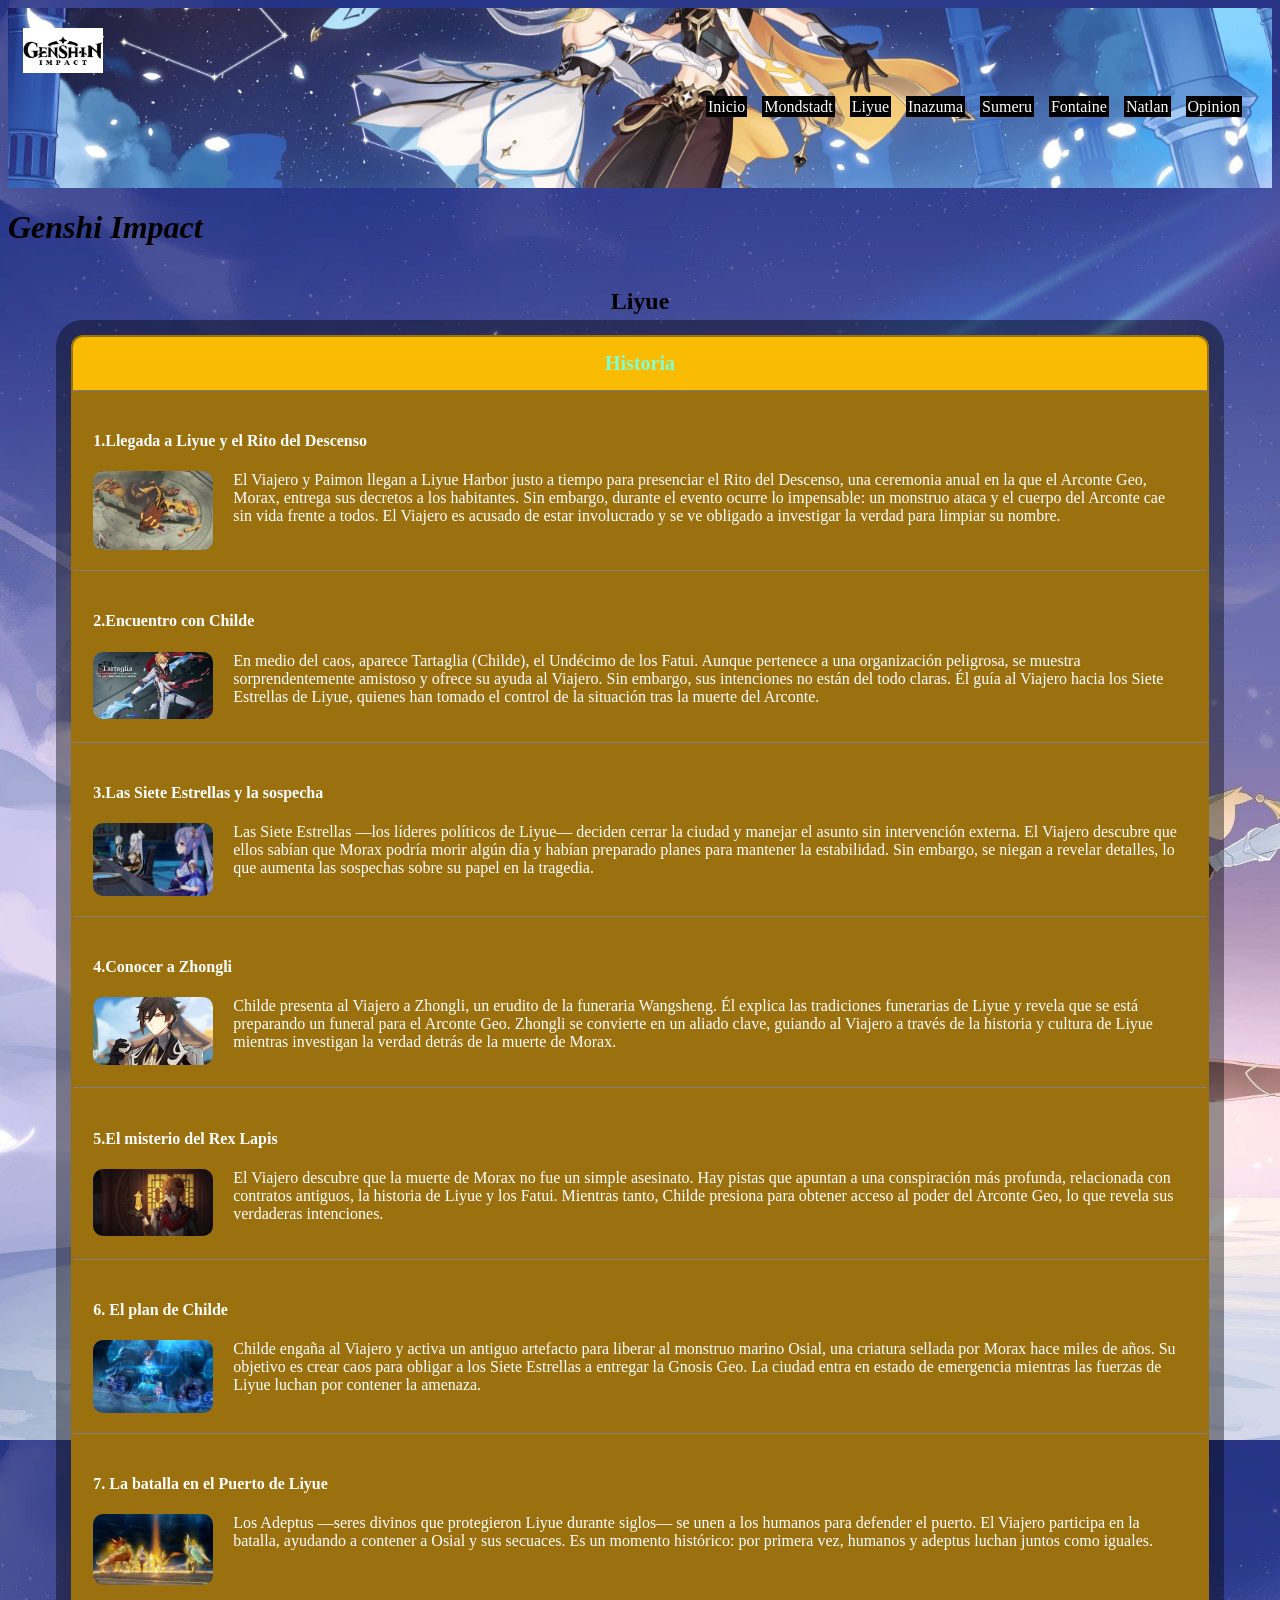
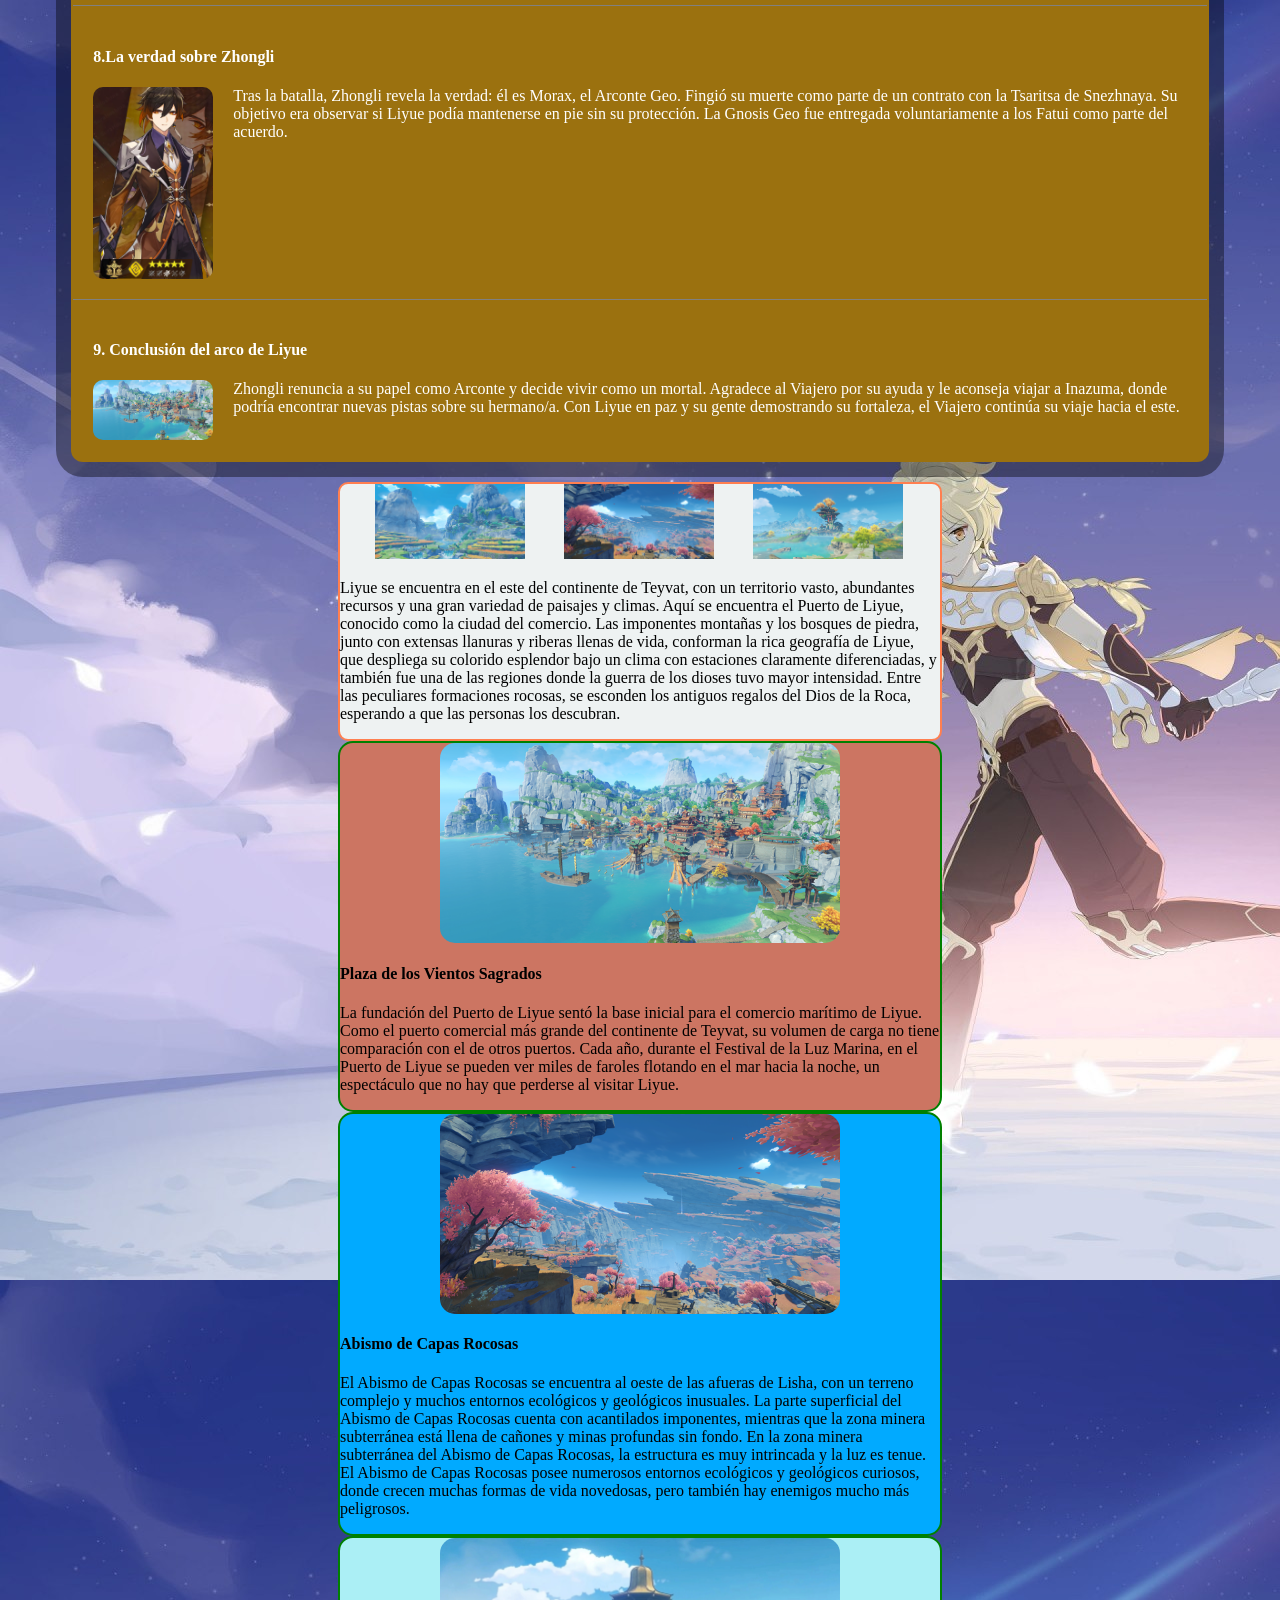
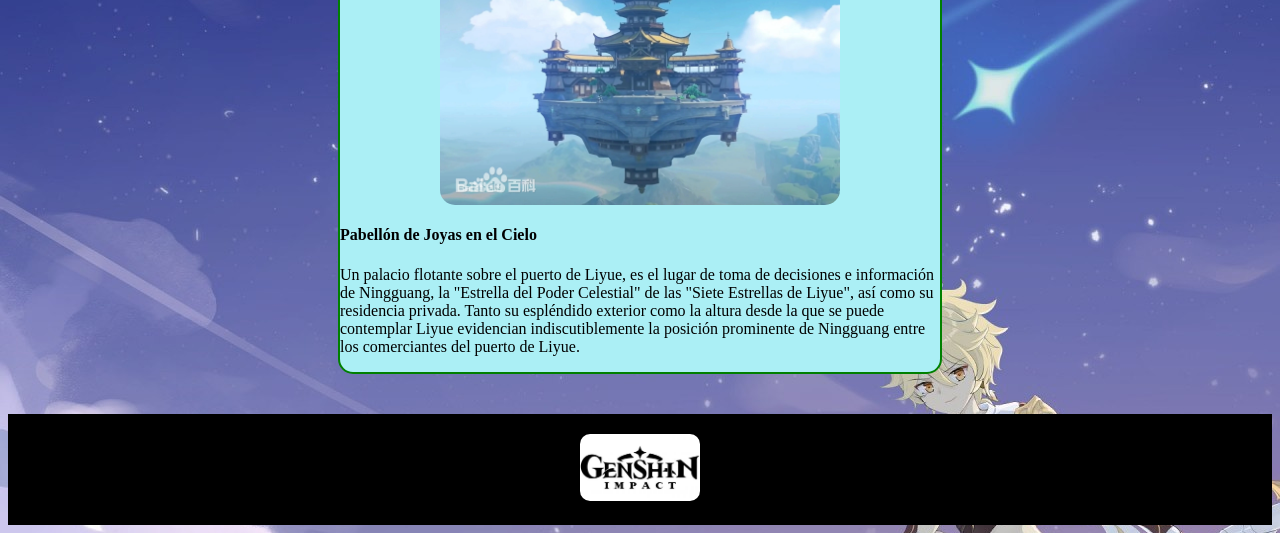
<file: scr/liyue1.html>
<!DOCTYPE html> 

<html> 

    <head> 

        <link rel="stylesheet" href="Informacion.css"> 

        <style> 
            #lista > ul 
            { 
            list-style: none; 
            margin: 0; 
            padding: 0; 
            display: flex; 
            justify-content: flex-end; 
            margin-top: 80px;
            }
            #lista ul li
            {
                position: relative;
                list-style: none;
            }
            .submenu
            {
                display: none;
                position: absolute;
                top:100%;
                left: 0;
                padding: 0;
                
            }
            #lista ul li:hover .submenu
            {
                display: block;
            }
            #Infor table
            {
                width: 90%;
                margin: 20px auto;
                border-collapse: collapse;
                background-color: #9b710f;
                color: white;
                border-radius: 12px;
                overflow: hidden;
                box-shadow: 0 0 0 15px rgba(0,0,0,0.4);
            }

            #Infor th
             {
                background-color: rgb(250, 188, 2);
                padding: 15px;
                font-size: 20px;
                text-align: center;
                color: aquamarine;
            }

            #Infor td 
            {
                padding: 20px;
            }

            #Infor img
            {
                width: 120px;
                float: left;
                margin-right: 20px;
                border-radius: 10px;
            }
  .final 
   { 
    width: 100%; 
    display: flex; 
    justify-content: center; 
    align-items: center; 
    padding: 20px 0; 
    margin-top: 40px; 
    background-color: black;
    } 
    #fim img 
    { 
        width: 120px; 
        border-radius: 10px; 
     }
   
        </style> 

    </head> 

    <body> 
               <div id="fondo"> 
            <nav id="menu"> 
                <div id="logo"> 
                    <img src="Logo_genshin.jpeg"> 
                </div> 
                <div id="lista"> 
                    <ul> 
                        <li> 
                            <a href="index.html" class="menu-link">Inicio</a> 
                        </li> 
                        <li> 
                            <a href="mondstadt.html" class="menu-link">Mondstadt</a> 
                            <ul class="submenu"> 
                                <li>
                                    <a href="wendi.html" class="menu-link">Wendi</a>
                                </li> 
                            </ul> 
                        </li> 
                        <li>
                            <a href="liyue1.html" class="menu-link">Liyue</a>
                            <ul class="submenu">
                                <li>
                                    <a href="morax.html" class="menu-link">Morax</a>
                                </li>
                            </ul>
                        </li>
                        <li>
                            <a href="inazuma.html" class="menu-link">Inazuma</a>
                            <ul class="submenu">
                                <li>
                                    <a href="beelzebul.html" class="menu-link">Beelzebul</a>
                                    </a>
                                </li>
                            </ul>
                        </li>
                        <li>
                            <a href="sumeru.html" class="menu-link">Sumeru</a>
                            <ul class="submenu">
                                <li>
                                    <a href="kusanali.html" class="menu-link">Kusanali</a>
                                </li>
                            </ul>
                        </li>
                        <li>
                            <a href="fontaine.html" class="menu-link">Fontaine</a>
                            <ul class="submenu">
                                <li>
                                    <a href="focalors.html" class="menu-link">Focalors</a>
                                </li>
                            </ul>
                        </li>
                        <li>
                            <a href="natlan.html" class="menu-link">Natlan</a>
                            <ul class="submenu">
                                <li>
                                    <a href="mareveka.html" class="menu-link">Mareveka</a>
                                </li>
                            </ul>
                        </li>
                        <li>
                            <a href="opinio.html"class="menu-link">Opinion</a>
                        </li>
                    </ul> 
                </div> 
            </nav>  

        </div> 


        <div id="titulo"> 

            <div id="t1"><h1><strong><em>Genshi Impact</em></strong></h1></div> 

        </div> 

   

        <div id="t1"><h2>Liyue</h2></div> 

        <div id="Infor">
            <table border="2">
                <tr>
                    <th>Historia</th>
                </tr>
                <tr>
                    <td>
                   <h4>1.Llegada a Liyue y el Rito del Descenso</h4>
                   <img src="liyue/cap1.jpeg">
                    <p>El Viajero y Paimon llegan a Liyue Harbor justo a tiempo para presenciar el Rito del Descenso, una ceremonia anual en la que el Arconte Geo, Morax, entrega sus decretos a los habitantes. Sin embargo, durante el evento ocurre lo impensable: un monstruo ataca y el cuerpo del Arconte cae sin vida frente a todos. El Viajero es acusado de estar involucrado y se ve obligado a investigar la verdad para limpiar su nombre. </p>
                    </td>
                </tr>
                <tr>
                    <td>
                    <h4>2.Encuentro con Childe</h4>
                    <img src="liyue/Childe.jpeg">
                    <p>En medio del caos, aparece Tartaglia (Childe), el Undécimo de los Fatui. Aunque pertenece a una organización peligrosa, se muestra sorprendentemente amistoso y ofrece su ayuda al Viajero. Sin embargo, sus intenciones no están del todo claras. Él guía al Viajero hacia los Siete Estrellas de Liyue, quienes han tomado el control de la situación tras la muerte del Arconte. </p>                        
                    </td>
                </tr>
                <tr>
                    <td>
                    <h4>3.Las Siete Estrellas y la sospecha</h4>
                    <img src="liyue/Sieteestrella.webp">
                    <p>Las Siete Estrellas —los líderes políticos de Liyue— deciden cerrar la ciudad y manejar el asunto sin intervención externa. El Viajero descubre que ellos sabían que Morax podría morir algún día y habían preparado planes para mantener la estabilidad. Sin embargo, se niegan a revelar detalles, lo que aumenta las sospechas sobre su papel en la tragedia.</p>
                    </td>
                </tr>
                <tr>
                    <td>
                    <h4>4.Conocer a Zhongli</h4>
                    <img src="liyue/zhongli.webp">
                    <p>Childe presenta al Viajero a Zhongli, un erudito de la funeraria Wangsheng. Él explica las tradiciones funerarias de Liyue y revela que se está preparando un funeral para el Arconte Geo. Zhongli se convierte en un aliado clave, guiando al Viajero a través de la historia y cultura de Liyue mientras investigan la verdad detrás de la muerte de Morax.</p>
                    </td>
                </tr>
                <tr>
                    <td>
                    <h4>5.El misterio del Rex Lapis</h4>
                    <img src="liyue/cap5.jpg">
                    <p>El Viajero descubre que la muerte de Morax no fue un simple asesinato. Hay pistas que apuntan a una conspiración más profunda, relacionada con contratos antiguos, la historia de Liyue y los Fatui. Mientras tanto, Childe presiona para obtener acceso al poder del Arconte Geo, lo que revela sus verdaderas intenciones.</p>
                    </td>
                </tr>
                <tr>
                    <td>
                    <h4>6. El plan de Childe</h4>
                    <img src="liyue/cap6.webp">
                    <p>Childe engaña al Viajero y activa un antiguo artefacto para liberar al monstruo marino Osial, una criatura sellada por Morax hace miles de años. Su objetivo es crear caos para obligar a los Siete Estrellas a entregar la Gnosis Geo. La ciudad entra en estado de emergencia mientras las fuerzas de Liyue luchan por contener la amenaza. </p>
                    </td>
                </tr>
                <tr>
                    <td>
                    <h4>7. La batalla en el Puerto de Liyue</h4>
                    <img src="liyue/cap7.webp">
                    <p>Los Adeptus —seres divinos que protegieron Liyue durante siglos— se unen a los humanos para defender el puerto. El Viajero participa en la batalla, ayudando a contener a Osial y sus secuaces. Es un momento histórico: por primera vez, humanos y adeptus luchan juntos como iguales.</p>
                    </td>
                </tr>
                <tr>
                    <td>
                    <h4>8.La verdad sobre Zhongli</h4>
                    <img src="liyue/cap8.png">
                    <p>Tras la batalla, Zhongli revela la verdad: él es Morax, el Arconte Geo. Fingió su muerte como parte de un contrato con la Tsaritsa de Snezhnaya. Su objetivo era observar si Liyue podía mantenerse en pie sin su protección. La Gnosis Geo fue entregada voluntariamente a los Fatui como parte del acuerdo.</p>
                    </td>
                </tr>
                <tr>
                    <td>
                    <h4>9. Conclusión del arco de Liyue</h4>
                    <img src="liyue/HoYoWiki-image (10).png">
                    <p>Zhongli renuncia a su papel como Arconte y decide vivir como un mortal. Agradece al Viajero por su ayuda y le aconseja viajar a Inazuma, donde podría encontrar nuevas pistas sobre su hermano/a. Con Liyue en paz y su gente demostrando su fortaleza, el Viajero continúa su viaje hacia el este.</p>
                    </td>
                </tr>
                
            </table>
        </div>

        <div id="desc">
            <img src="liyue/HoYoWiki-image (6).png" class="im0">
            <img src="liyue/HoYoWiki-image.png" class="im01">
            <img src="liyue/HoYoWiki-image (7).png" class="im02">
            <p>Liyue se encuentra en el este del continente de Teyvat, con un territorio vasto, abundantes recursos y una gran variedad de paisajes y climas. Aquí se encuentra el Puerto de Liyue, conocido como la ciudad del comercio. Las imponentes montañas y los bosques de piedra, junto con extensas llanuras y riberas llenas de vida, conforman la rica geografía de Liyue, que despliega su colorido esplendor bajo un clima con estaciones claramente diferenciadas, y también fue una de las regiones donde la guerra de los dioses tuvo mayor intensidad. Entre las peculiares formaciones rocosas, se esconden los antiguos regalos del Dios de la Roca, esperando a que las personas los descubran.</p>
        </div>






        <div id="cja">
        <div id="paisaje">
            <div id="img1"><img src="liyue/HoYoWiki-image (10).png"></div>
            <h4>Plaza de los Vientos Sagrados</h4>
            <p>La fundación del Puerto de Liyue sentó la base inicial para el comercio marítimo de Liyue. Como el puerto comercial más grande del continente de Teyvat, su volumen de carga no tiene comparación con el de otros puertos. Cada año, durante el Festival de la Luz Marina, en el Puerto de Liyue se pueden ver miles de faroles flotando en el mar hacia la noche, un espectáculo que no hay que perderse al visitar Liyue.</p>
        </div>

        <div id="paisaje2">
            <div id="img2"><img src="liyue/HoYoWiki-image.png"></div>
            <h4>Abismo de Capas Rocosas</h4>
            <p>El Abismo de Capas Rocosas se encuentra al oeste de las afueras de Lisha, con un terreno complejo y muchos entornos ecológicos y geológicos inusuales. La parte superficial del Abismo de Capas Rocosas cuenta con acantilados imponentes, mientras que la zona minera subterránea está llena de cañones y minas profundas sin fondo. En la zona minera subterránea del Abismo de Capas Rocosas, la estructura es muy intrincada y la luz es tenue. El Abismo de Capas Rocosas posee numerosos entornos ecológicos y geológicos curiosos, donde crecen muchas formas de vida novedosas, pero también hay enemigos mucho más peligrosos.</p>
        </div>

        <div id="paisaje3">
            <div id="img3"><img src="liyue/quyuge.webp"></div>
            <h4>Pabellón de Joyas en el Cielo</h4>
            <p>Un palacio flotante sobre el puerto de Liyue, es el lugar de toma de decisiones e información de Ningguang, la "Estrella del Poder Celestial" de las "Siete Estrellas de Liyue", así como su residencia privada. Tanto su espléndido exterior como la altura desde la que se puede contemplar Liyue evidencian indiscutiblemente la posición prominente de Ningguang entre los comerciantes del puerto de Liyue.</p>
        </div>
        </div>
         <footer class="final">
            <div id="fim"><img src="Logo_genshin.jpeg"></div>
        </footer>
 
 
 
 
 

        <audio id="bgm" src="liyue.mp3" loop></audio> <script> document.addEventListener('click', function () { const audio = document.getElementById('bgm'); audio.play(); }, { once: true }); </script>      

 
 

    </body> 

</html>
</file>
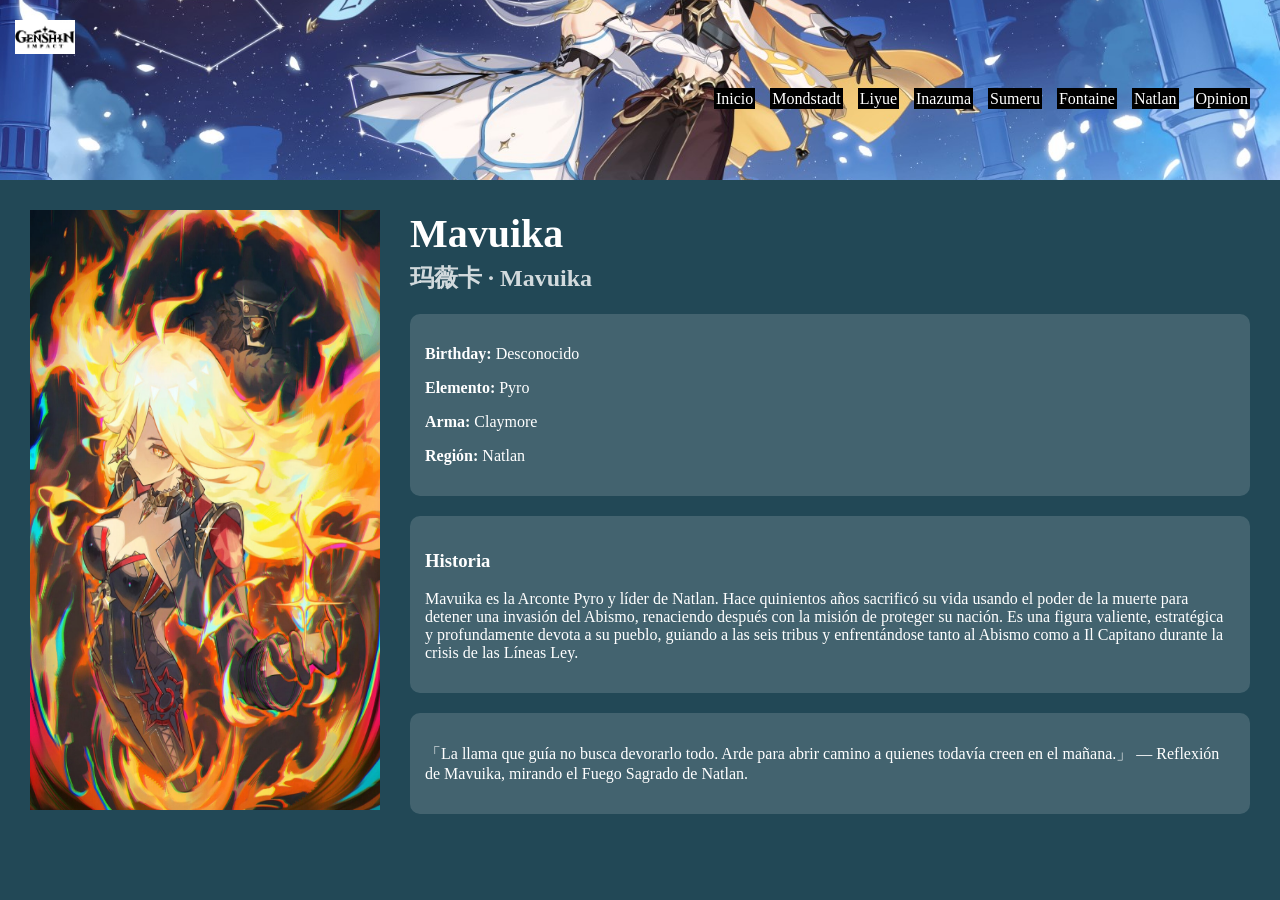
<file: scr/mareveka.html>
<html>
<head>
    <link rel="stylesheet" href="Dios.css">
</head>

<body>
              <div id="fondo"> 
            <nav id="menu"> 
                <div id="logo"> 
                    <img src="Logo_genshin.jpeg"> 
                </div> 
                <div id="lista"> 
                    <ul> 
                        <li> 
                            <a href="index.html" class="menu-link">Inicio</a> 
                        </li> 
                        <li> 
                            <a href="mondstadt.html" class="menu-link">Mondstadt</a> 
                            <ul class="submenu"> 
                                <li>
                                    <a href="wendi.html" class="menu-link">Wendi</a>
                                </li> 
                            </ul> 
                        </li> 
                        <li>
                            <a href="liyue1.html" class="menu-link">Liyue</a>
                            <ul class="submenu">
                                <li>
                                    <a href="morax.html" class="menu-link">Morax</a>
                                </li>
                            </ul>
                        </li>
                        <li>
                            <a href="inazuma.html" class="menu-link">Inazuma</a>
                            <ul class="submenu">
                                <li>
                                    <a href="beelzebul.html" class="menu-link">Beelzebul</a>
                                    </a>
                                </li>
                            </ul>
                        </li>
                        <li>
                            <a href="sumeru.html" class="menu-link">Sumeru</a>
                            <ul class="submenu">
                                <li>
                                    <a href="kusanali.html" class="menu-link">Kusanali</a>
                                </li>
                            </ul>
                        </li>
                        <li>
                            <a href="fontaine.html" class="menu-link">Fontaine</a>
                            <ul class="submenu">
                                <li>
                                    <a href="focalors.html" class="menu-link">Focalors</a>
                                </li>
                            </ul>
                        </li>
                        <li>
                            <a href="natlan.html" class="menu-link">Natlan</a>
                            <ul class="submenu">
                                <li>
                                    <a href="mareveka.html" class="menu-link">Mareveka</a>
                                </li>
                            </ul>
                        </li>
                        <li>
                            <a href="opinio.html"class="menu-link">Opinion</a>
                        </li>
                    </ul> 
                </div> 
            </nav>  

        </div> 
<div class="contenedor">

        <div class="imagen">
            <img src="nata/N5Sol52DHP8BdWg.thumb.1000_0.jpg">
        </div>

<div class="info">

    <h1>Mavuika</h1>
    <h2>玛薇卡 · Mavuika</h2>

    <div class="cuadro">
        <p><b>Birthday:</b> Desconocido</p>
        <p><b>Elemento:</b> Pyro</p>
        <p><b>Arma:</b> Claymore</p>
        <p><b>Región:</b> Natlan</p>
    </div>

    <div class="cuadro">
        <h3>Historia</h3>

       <p>
        Mavuika es la Arconte Pyro y líder de Natlan. Hace quinientos años sacrificó su vida 
        usando el poder de la muerte para detener una invasión del Abismo, renaciendo después 
        con la misión de proteger su nación. Es una figura valiente, estratégica y profundamente 
        devota a su pueblo, guiando a las seis tribus y enfrentándose tanto al Abismo como a Il 
        Capitano durante la crisis de las Líneas Ley.
        </p>

    </div>

    <div class="cuadro">
        <p>
        「La llama que guía no busca devorarlo todo.  
        Arde para abrir camino a quienes todavía creen en el mañana.」  
        — Reflexión de Mavuika, mirando el Fuego Sagrado de Natlan.
        </p>
    </div>

</div>

<audio id="bgm" src="nahu.mp3" loop></audio><script>document.addEventListener('click', function () {const audio = document.getElementById('bgm');audio.play();}, { once: true });</script>

</body>
</html>
</file>
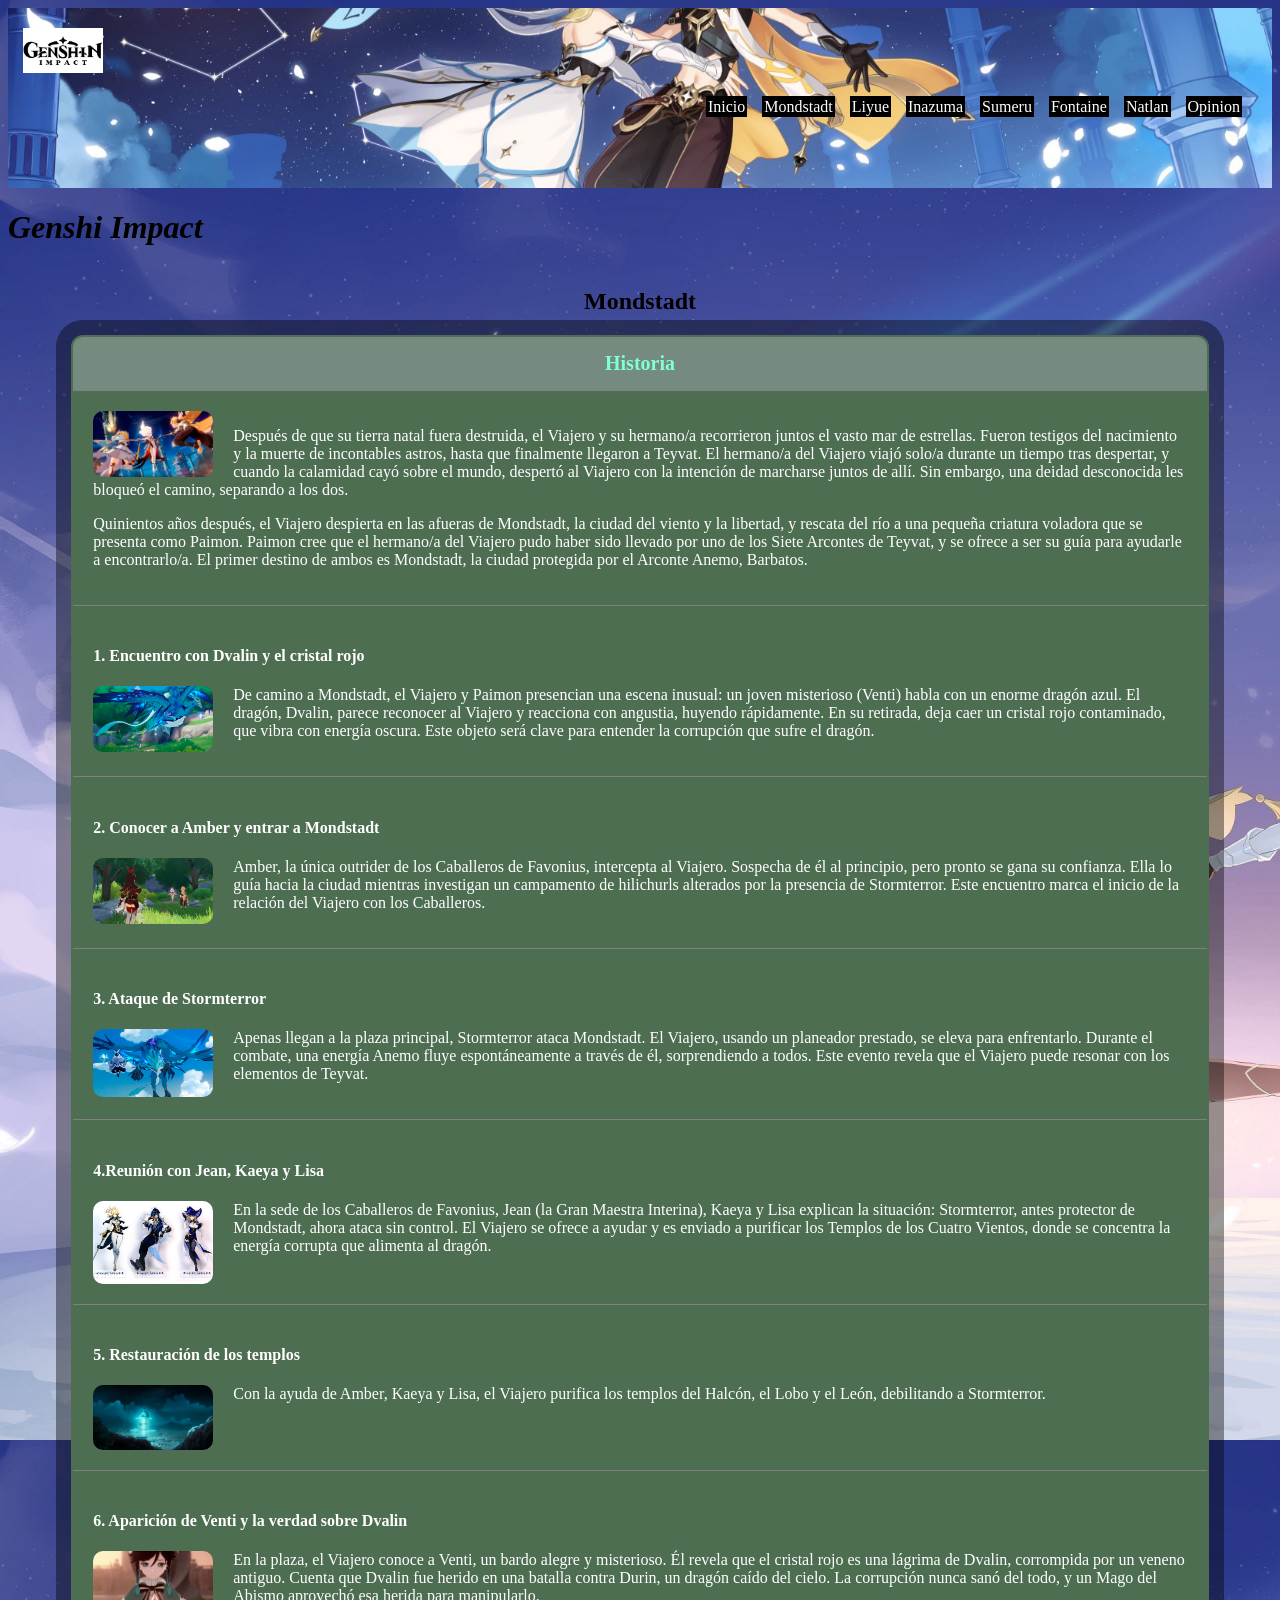
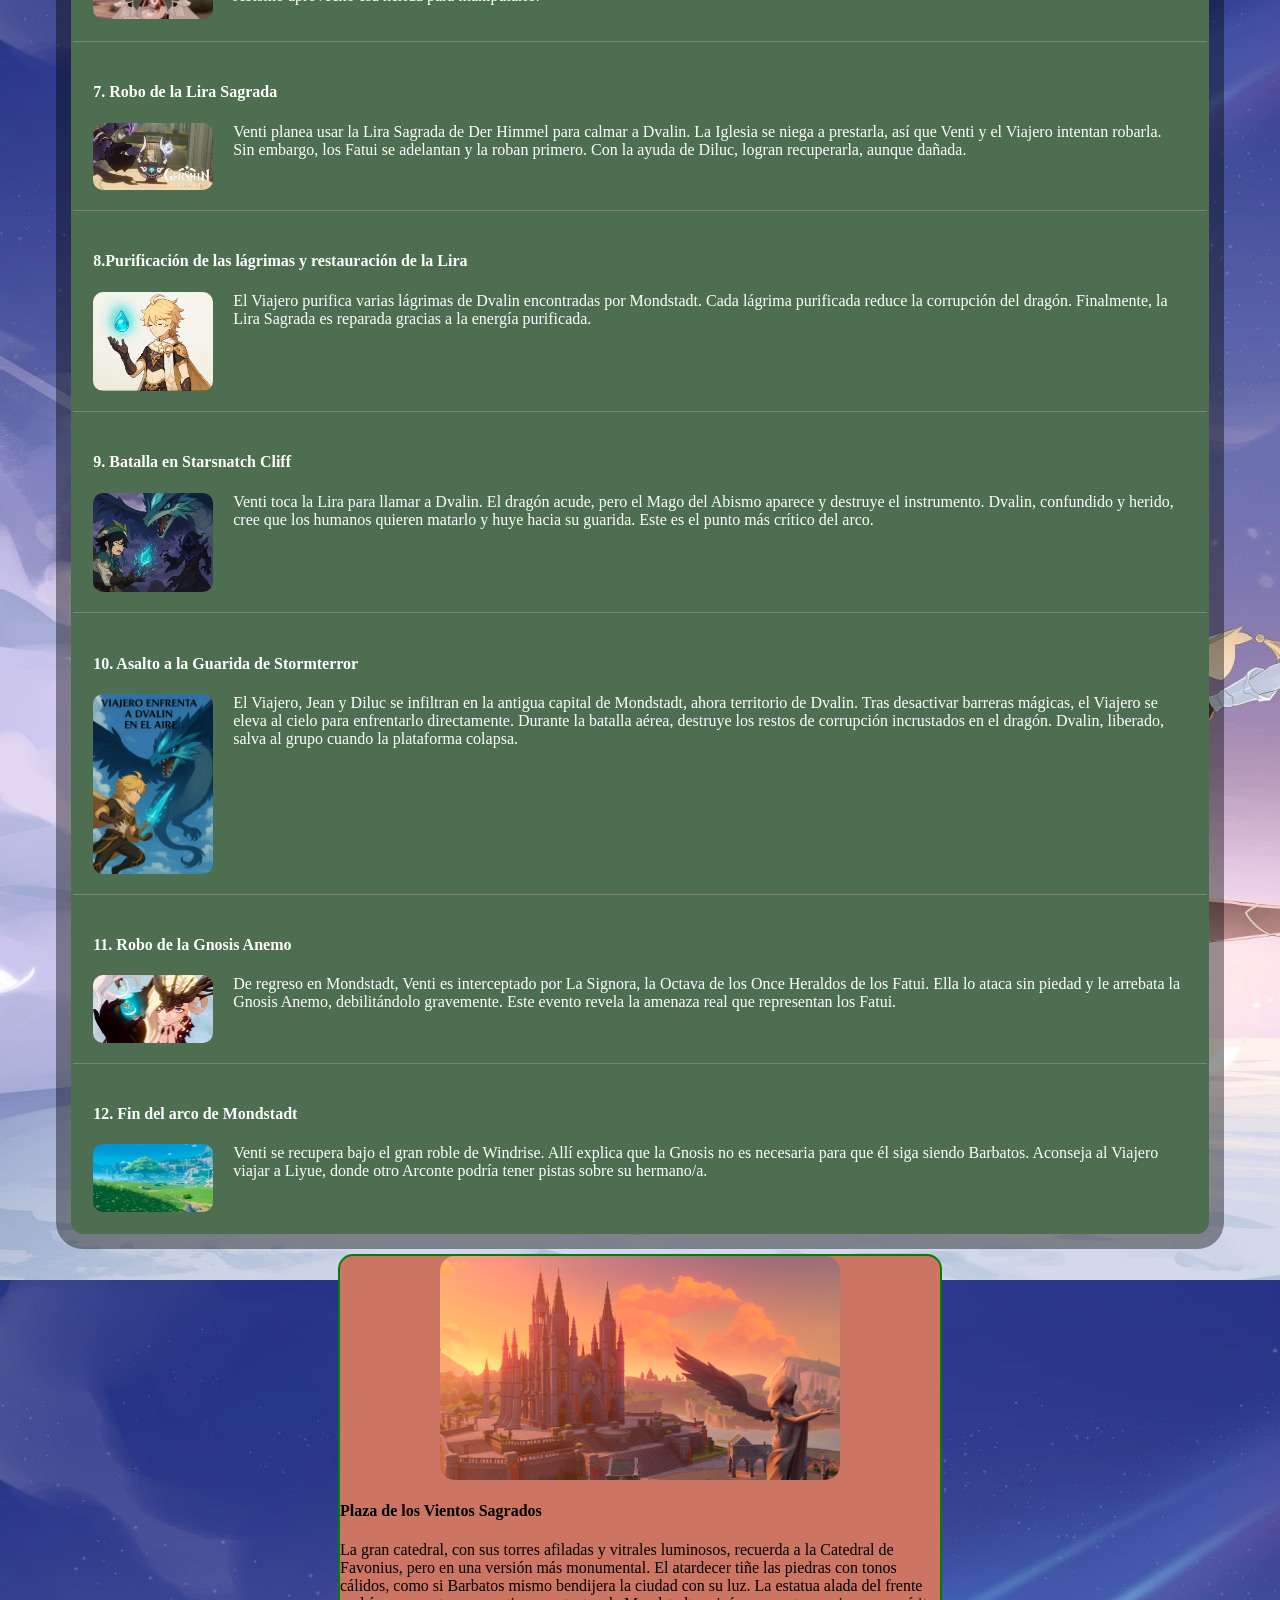
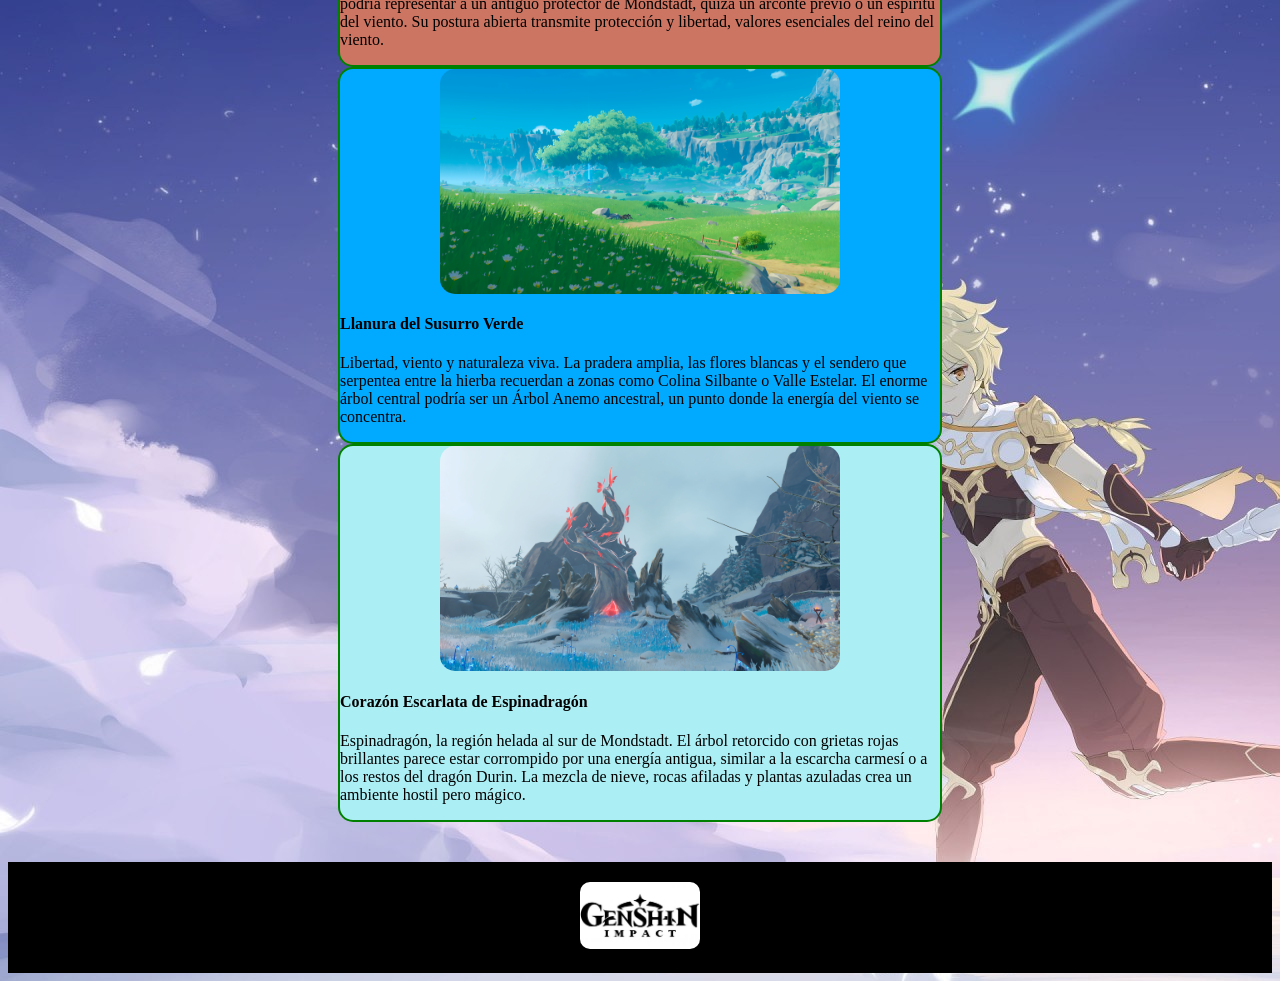
<file: scr/mondstadt.html>
<!DOCTYPE html> 

<html> 

    <head> 

        <link rel="stylesheet" href="Informacion.css"> 

        <style> 
            #lista > ul 
            { 
            list-style: none; 
            margin: 0; 
            padding: 0; 
            display: flex; 
            justify-content: flex-end; 
            margin-top: 80px;
            }
            #lista ul li
            {
                position: relative;
                list-style: none;
            }
            .submenu
            {
                display: none;
                position: absolute;
                top:100%;
                left: 0;
                padding: 0;
                
            }
            #lista ul li:hover .submenu
            {
                display: block;
            }
            #Infor table
            {
                width: 90%;
                margin: 20px auto;
                border-collapse: collapse;
                background-color: #4E6E52;
                color: white;
                border-radius: 12px;
                overflow: hidden;
                box-shadow: 0 0 0 15px rgba(0,0,0,0.4);
            }

            #Infor th
             {
                background-color: rgb(117, 139, 128);
                padding: 15px;
                font-size: 20px;
                text-align: center;
                color: aquamarine;
            }

            #Infor td 
            {
                padding: 20px;
            }

            #Infor img
            {
                width: 120px;
                float: left;
                margin-right: 20px;
                border-radius: 10px;
            }
  .final 
   { 
    width: 100%; 
    display: flex; 
    justify-content: center; 
    align-items: center; 
    padding: 20px 0; 
    margin-top: 40px; 
    background-color: black;
    } 
    #fim img 
    { 
        width: 120px; 
        border-radius: 10px; 
     }
   
        </style> 

    </head> 

    <body> 
               <div id="fondo"> 
            <nav id="menu"> 
                <div id="logo"> 
                    <img src="Logo_genshin.jpeg"> 
                </div> 
                <div id="lista"> 
                    <ul> 
                        <li> 
                            <a href="index.html" class="menu-link">Inicio</a> 
                        </li> 
                        <li> 
                            <a href="mondstadt.html" class="menu-link">Mondstadt</a> 
                            <ul class="submenu"> 
                                <li>
                                    <a href="wendi.html" class="menu-link">Wendi</a>
                                </li> 
                            </ul> 
                        </li> 
                        <li>
                            <a href="liyue1.html" class="menu-link">Liyue</a>
                            <ul class="submenu">
                                <li>
                                    <a href="morax.html" class="menu-link">Morax</a>
                                </li>
                            </ul>
                        </li>
                        <li>
                            <a href="inazuma.html" class="menu-link">Inazuma</a>
                            <ul class="submenu">
                                <li>
                                    <a href="beelzebul.html" class="menu-link">Beelzebul</a>
                                    </a>
                                </li>
                            </ul>
                        </li>
                        <li>
                            <a href="sumeru.html" class="menu-link">Sumeru</a>
                            <ul class="submenu">
                                <li>
                                    <a href="kusanali.html" class="menu-link">Kusanali</a>
                                </li>
                            </ul>
                        </li>
                        <li>
                            <a href="fontaine.html" class="menu-link">Fontaine</a>
                            <ul class="submenu">
                                <li>
                                    <a href="focalors.html" class="menu-link">Focalors</a>
                                </li>
                            </ul>
                        </li>
                        <li>
                            <a href="natlan.html" class="menu-link">Natlan</a>
                            <ul class="submenu">
                                <li>
                                    <a href="mareveka.html" class="menu-link">Mareveka</a>
                                </li>
                            </ul>
                        </li>
                        <li>
                            <a href="opinio.html"class="menu-link">Opinion</a>
                        </li>
                    </ul> 
                </div> 
            </nav>  

        </div> 

        <div id="titulo"> 

            <div id="t1"><h1><strong><em>Genshi Impact</em></strong></h1></div> 

        </div> 

   

        <div id="t1"><h2>Mondstadt</h2></div> 

        <div id="Infor">
            <table border="2">
                <tr>
                    <th>Historia</th>
                </tr>
                <tr>
                    <td>
                        <img src="cap1.webp">
                        <p>Después de que su tierra natal fuera destruida, el Viajero y su hermano/a recorrieron juntos el vasto mar de estrellas. Fueron testigos del nacimiento y la muerte de incontables astros, hasta que finalmente llegaron a Teyvat.
                        El hermano/a del Viajero viajó solo/a durante un tiempo tras despertar, y cuando la calamidad cayó sobre el mundo, despertó al Viajero con la intención de marcharse juntos de allí.
                        Sin embargo, una deidad desconocida les bloqueó el camino, separando a los dos.</p>

                        <p>Quinientos años después, el Viajero despierta en las afueras de Mondstadt, la ciudad del viento y la libertad, y rescata del río a una pequeña criatura voladora que se presenta como Paimon.
                        Paimon cree que el hermano/a del Viajero pudo haber sido llevado por uno de los Siete Arcontes de Teyvat, y se ofrece a ser su guía para ayudarle a encontrarlo/a.
                        El primer destino de ambos es Mondstadt, la ciudad protegida por el Arconte Anemo, Barbatos.</p>
                    </td>
                </tr>
                <tr>
                    <td>
                   <h4> 1. Encuentro con Dvalin y el cristal rojo</h4>
                   <img src="cap11.webp">
                    <p>De camino a Mondstadt, el Viajero y Paimon presencian una escena inusual: un joven misterioso (Venti) habla con un enorme dragón azul. El dragón, Dvalin, parece reconocer al Viajero y reacciona con angustia, huyendo rápidamente. En su retirada, deja caer un cristal rojo contaminado, que vibra con energía oscura. Este objeto será clave para entender la corrupción que sufre el dragón. </p>
                    </td>
                </tr>
                <tr>
                    <td>
                    <h4>2. Conocer a Amber y entrar a Mondstadt</h4>
                    <img src="cap2.webp">
                    <p>Amber, la única outrider de los Caballeros de Favonius, intercepta al Viajero. Sospecha de él al principio, pero pronto se gana su confianza. Ella lo guía hacia la ciudad mientras investigan un campamento de hilichurls alterados por la presencia de Stormterror. Este encuentro marca el inicio de la relación del Viajero con los Caballeros. </p>                        
                    </td>
                </tr>
                <tr>
                    <td>
                    <h4>3. Ataque de Stormterror</h4>
                    <img src="cap3.webp">
                    <p>Apenas llegan a la plaza principal, Stormterror ataca Mondstadt. El Viajero, usando un planeador prestado, se eleva para enfrentarlo. Durante el combate, una energía Anemo fluye espontáneamente a través de él, sorprendiendo a todos. Este evento revela que el Viajero puede resonar con los elementos de Teyvat. </p>
                    </td>
                </tr>
                <tr>
                    <td>
                    <h4>4.Reunión con Jean, Kaeya y Lisa</h4>
                    <img src="cap4.jpeg">
                    <p>En la sede de los Caballeros de Favonius, Jean (la Gran Maestra Interina), Kaeya y Lisa explican la situación: Stormterror, antes protector de Mondstadt, ahora ataca sin control. El Viajero se ofrece a ayudar y es enviado a purificar los Templos de los Cuatro Vientos, donde se concentra la energía corrupta que alimenta al dragón. </p>
                    </td>
                </tr>
                <tr>
                    <td>
                    <h4>5. Restauración de los templos</h4>
                    <img src="cap5.webp">
                    <p>Con la ayuda de Amber, Kaeya y Lisa, el Viajero purifica los templos del Halcón, el Lobo y el León, debilitando a Stormterror.</p>
                    </td>
                </tr>
                <tr>
                    <td>
                    <h4>6. Aparición de Venti y la verdad sobre Dvalin</h4>
                    <img src="cap6.webp">
                    <p>En la plaza, el Viajero conoce a Venti, un bardo alegre y misterioso. Él revela que el cristal rojo es una lágrima de Dvalin, corrompida por un veneno antiguo. Cuenta que Dvalin fue herido en una batalla contra Durin, un dragón caído del cielo. La corrupción nunca sanó del todo, y un Mago del Abismo aprovechó esa herida para manipularlo. </p>
                    </td>
                </tr>
                <tr>
                    <td>
                    <h4>7. Robo de la Lira Sagrada</h4>
                    <img src="cap7.webp">
                    <p>Venti planea usar la Lira Sagrada de Der Himmel para calmar a Dvalin. La Iglesia se niega a prestarla, así que Venti y el Viajero intentan robarla. Sin embargo, los Fatui se adelantan y la roban primero. Con la ayuda de Diluc, logran recuperarla, aunque dañada. </p>
                    </td>
                </tr>
                <tr>
                    <td>
                    <h4>8.Purificación de las lágrimas y restauración de la Lira</h4>
                    <img src="cap8.jpeg">
                    <p>El Viajero purifica varias lágrimas de Dvalin encontradas por Mondstadt. Cada lágrima purificada reduce la corrupción del dragón. Finalmente, la Lira Sagrada es reparada gracias a la energía purificada. </p>
                    </td>
                </tr>
                <tr>
                    <td>
                    <h4>9. Batalla en Starsnatch Cliff</h4>
                    <img src="cap9.jpeg">
                    <p>Venti toca la Lira para llamar a Dvalin. El dragón acude, pero el Mago del Abismo aparece y destruye el instrumento. Dvalin, confundido y herido, cree que los humanos quieren matarlo y huye hacia su guarida. Este es el punto más crítico del arco. </p>
                    </td>
                </tr>
                <tr>
                    <td>
                    <h4>10. Asalto a la Guarida de Stormterror</h4>
                    <img src="cap10.png">
                    <p>El Viajero, Jean y Diluc se infiltran en la antigua capital de Mondstadt, ahora territorio de Dvalin. Tras desactivar barreras mágicas, el Viajero se eleva al cielo para enfrentarlo directamente. Durante la batalla aérea, destruye los restos de corrupción incrustados en el dragón. Dvalin, liberado, salva al grupo cuando la plataforma colapsa. </p>
                    </td>
                </tr>
                <tr>
                    <td>
                    <h4>11. Robo de la Gnosis Anemo</h4>
                    <img src="cap111.webp">
                    <p>De regreso en Mondstadt, Venti es interceptado por La Signora, la Octava de los Once Heraldos de los Fatui. Ella lo ataca sin piedad y le arrebata la Gnosis Anemo, debilitándolo gravemente. Este evento revela la amenaza real que representan los Fatui. </p>
                    </td>
                </tr>
                <tr>
                    <td>
                    <h4>12. Fin del arco de Mondstadt</h4>
                    <img src="mende/HoYoWiki-image (2).png">
                    <p>Venti se recupera bajo el gran roble de Windrise. Allí explica que la Gnosis no es necesaria para que él siga siendo Barbatos. Aconseja al Viajero viajar a Liyue, donde otro Arconte podría tener pistas sobre su hermano/a. </p>
                    </td>
                </tr>
            </table>
        </div>
        <div id="cja">
        <div id="paisaje">
            <div id="img1"><img src="mende/HoYoWiki-image (5).png"></div>
            <h4>Plaza de los Vientos Sagrados</h4>
            <p>La gran catedral, con sus torres afiladas y vitrales luminosos, recuerda a la Catedral de Favonius, pero en una versión más monumental. El atardecer tiñe las piedras con tonos cálidos, como si Barbatos mismo bendijera la ciudad con su luz. La estatua alada del frente podría representar a un antiguo protector de Mondstadt, quizá un arconte previo o un espíritu del viento. Su postura abierta transmite protección y libertad, valores esenciales del reino del viento.</p>
        </div>

        <div id="paisaje2">
            <div id="img2"><img src="mende/HoYoWiki-image (2).png"></div>
            <h4>Llanura del Susurro Verde</h4>
            <p>Libertad, viento y naturaleza viva. La pradera amplia, las flores blancas y el sendero que serpentea entre la hierba recuerdan a zonas como Colina Silbante o Valle Estelar. El enorme árbol central podría ser un Árbol Anemo ancestral, un punto donde la energía del viento se concentra.</p>
        </div>

        <div id="paisaje3">
            <div id="img3"><img src="mende/HoYoWiki-image (14).png"></div>
            <h4>Corazón Escarlata de Espinadragón</h4>
            <p>Espinadragón, la región helada al sur de Mondstadt. El árbol retorcido con grietas rojas brillantes parece estar corrompido por una energía antigua, similar a la escarcha carmesí o a los restos del dragón Durin. La mezcla de nieve, rocas afiladas y plantas azuladas crea un ambiente hostil pero mágico.</p>
        </div>
        </div>
         <footer class="final">
            <div id="fim"><img src="Logo_genshin.jpeg"></div>
        </footer>
 
 
 
 
 

        <audio id="bgm" src="Mondstadt.mp3" loop></audio> <script> document.addEventListener('click', function () { const audio = document.getElementById('bgm'); audio.play(); }, { once: true }); </script>      

 
 

    </body> 

</html>
</file>
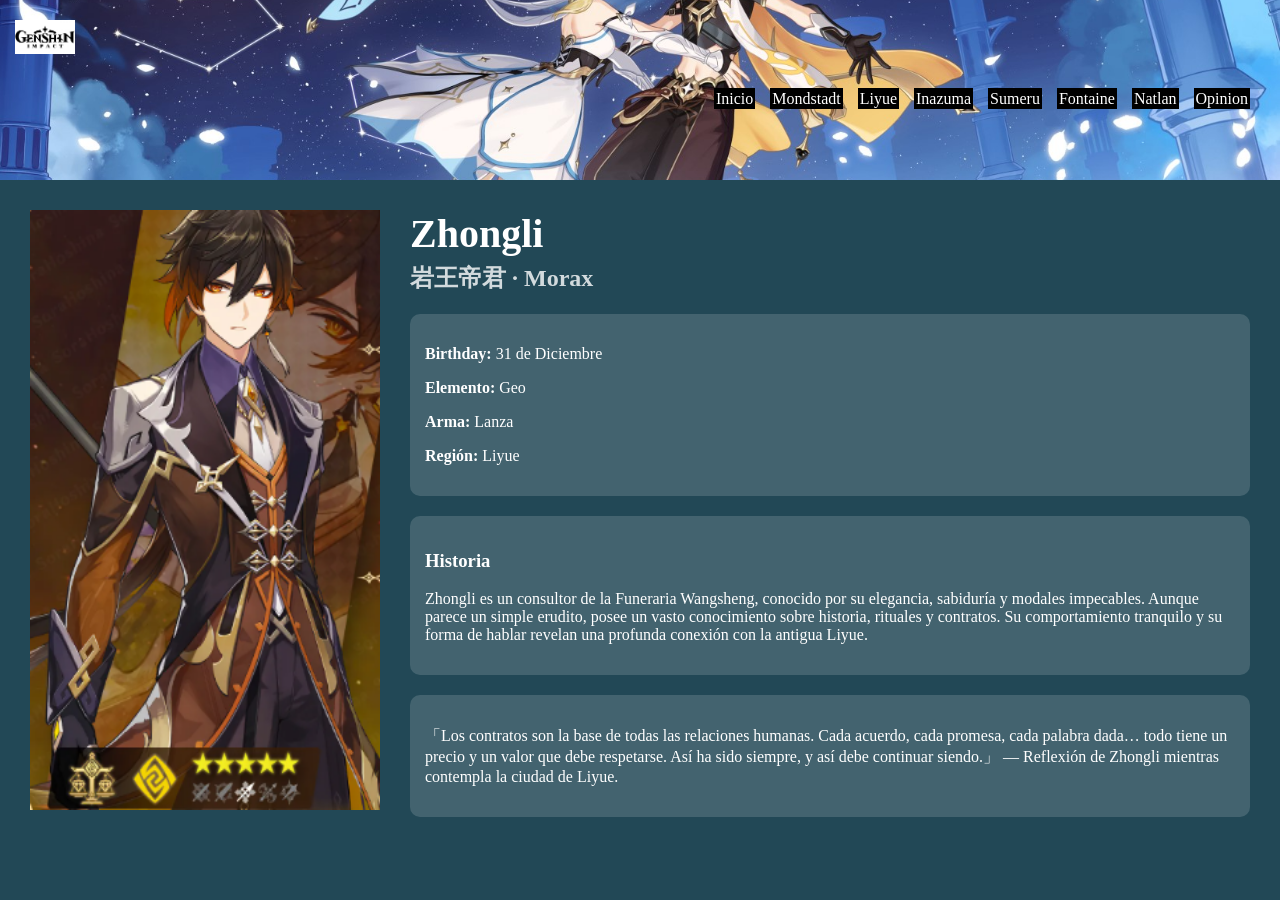
<file: scr/morax.html>
<html>
<head>
    <link rel="stylesheet" href="Dios.css">
</head>

<body>
               <div id="fondo"> 
            <nav id="menu"> 
                <div id="logo"> 
                    <img src="Logo_genshin.jpeg"> 
                </div> 
                <div id="lista"> 
                    <ul> 
                        <li> 
                            <a href="index.html" class="menu-link">Inicio</a> 
                        </li> 
                        <li> 
                            <a href="mondstadt.html" class="menu-link">Mondstadt</a> 
                            <ul class="submenu"> 
                                <li>
                                    <a href="wendi.html" class="menu-link">Wendi</a>
                                </li> 
                            </ul> 
                        </li> 
                        <li>
                            <a href="liyue1.html" class="menu-link">Liyue</a>
                            <ul class="submenu">
                                <li>
                                    <a href="morax.html" class="menu-link">Morax</a>
                                </li>
                            </ul>
                        </li>
                        <li>
                            <a href="inazuma.html" class="menu-link">Inazuma</a>
                            <ul class="submenu">
                                <li>
                                    <a href="beelzebul.html" class="menu-link">Beelzebul</a>
                                    </a>
                                </li>
                            </ul>
                        </li>
                        <li>
                            <a href="sumeru.html" class="menu-link">Sumeru</a>
                            <ul class="submenu">
                                <li>
                                    <a href="kusanali.html" class="menu-link">Kusanali</a>
                                </li>
                            </ul>
                        </li>
                        <li>
                            <a href="fontaine.html" class="menu-link">Fontaine</a>
                            <ul class="submenu">
                                <li>
                                    <a href="focalors.html" class="menu-link">Focalors</a>
                                </li>
                            </ul>
                        </li>
                        <li>
                            <a href="natlan.html" class="menu-link">Natlan</a>
                            <ul class="submenu">
                                <li>
                                    <a href="mareveka.html" class="menu-link">Mareveka</a>
                                </li>
                            </ul>
                        </li>
                        <li>
                            <a href="opinio.html"class="menu-link">Opinion</a>
                        </li>
                    </ul> 
                </div> 
            </nav>  

        </div> 
<div class="contenedor">

    <div class="imagen">
        <img src="liyue/cap8.png">
    </div>

    <div class="info">

        <h1>Zhongli</h1>
        <h2>岩王帝君 · Morax</h2>

        <div class="cuadro">
            <p><b>Birthday:</b> 31 de Diciembre</p>
            <p><b>Elemento:</b> Geo</p>
            <p><b>Arma:</b> Lanza</p>
            <p><b>Región:</b> Liyue</p>
        </div>

        <div class="cuadro">
            <h3>Historia</h3>
            <p>Zhongli es un consultor de la Funeraria Wangsheng, conocido por su elegancia, sabiduría y modales impecables. Aunque parece un simple erudito, posee un vasto conocimiento sobre historia, rituales y contratos. Su comportamiento tranquilo y su forma de hablar revelan una profunda conexión con la antigua Liyue.</p>
        </div>

        <div class="cuadro">
            <p>「Los contratos son la base de todas las relaciones humanas.
                Cada acuerdo, cada promesa, cada palabra dada… 
                todo tiene un precio y un valor que debe respetarse.
                Así ha sido siempre, y así debe continuar siendo.」

                — Reflexión de Zhongli mientras contempla la ciudad de Liyue.
            </p>
        </div>


    </div>


<audio id="bgm" src="liyue.mp3" loop></audio> <script> document.addEventListener('click', function () { const audio = document.getElementById('bgm'); audio.play(); }, { once: true }); </script>      

</body>
</html>
</file>
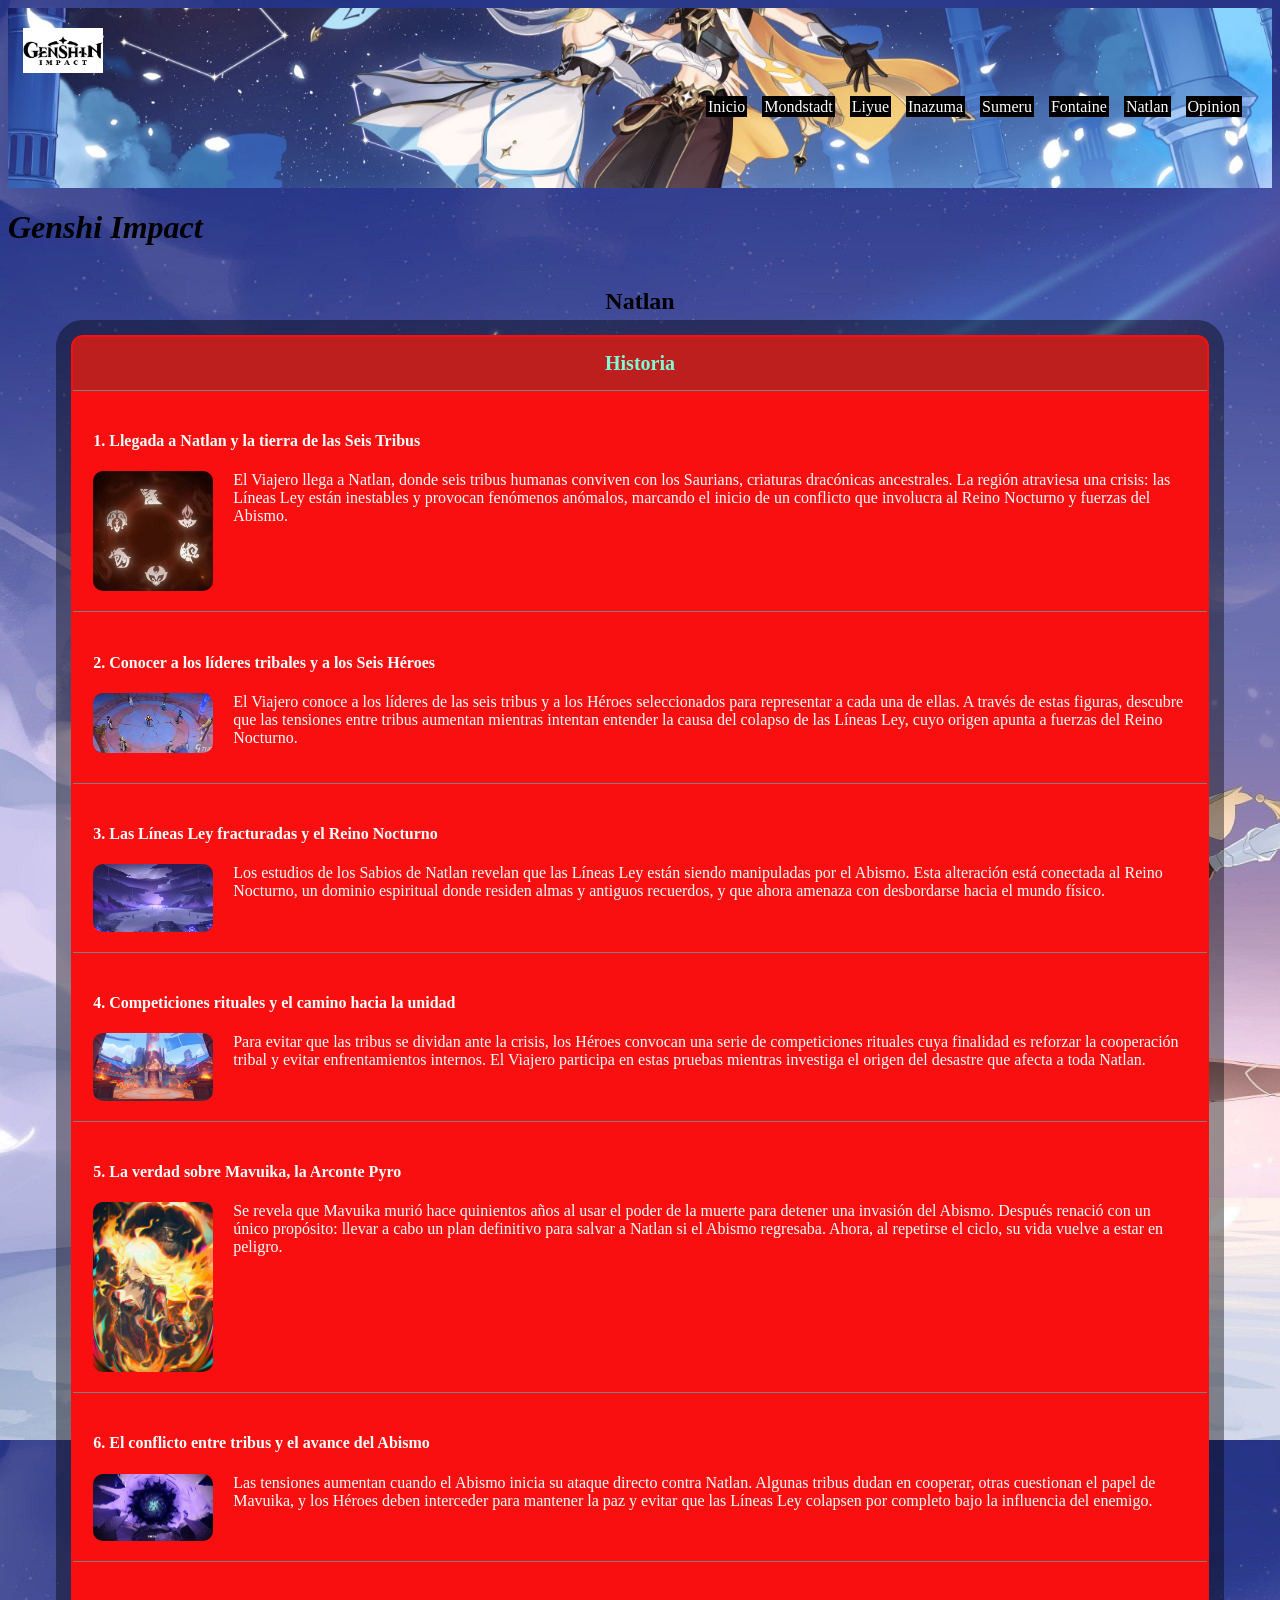
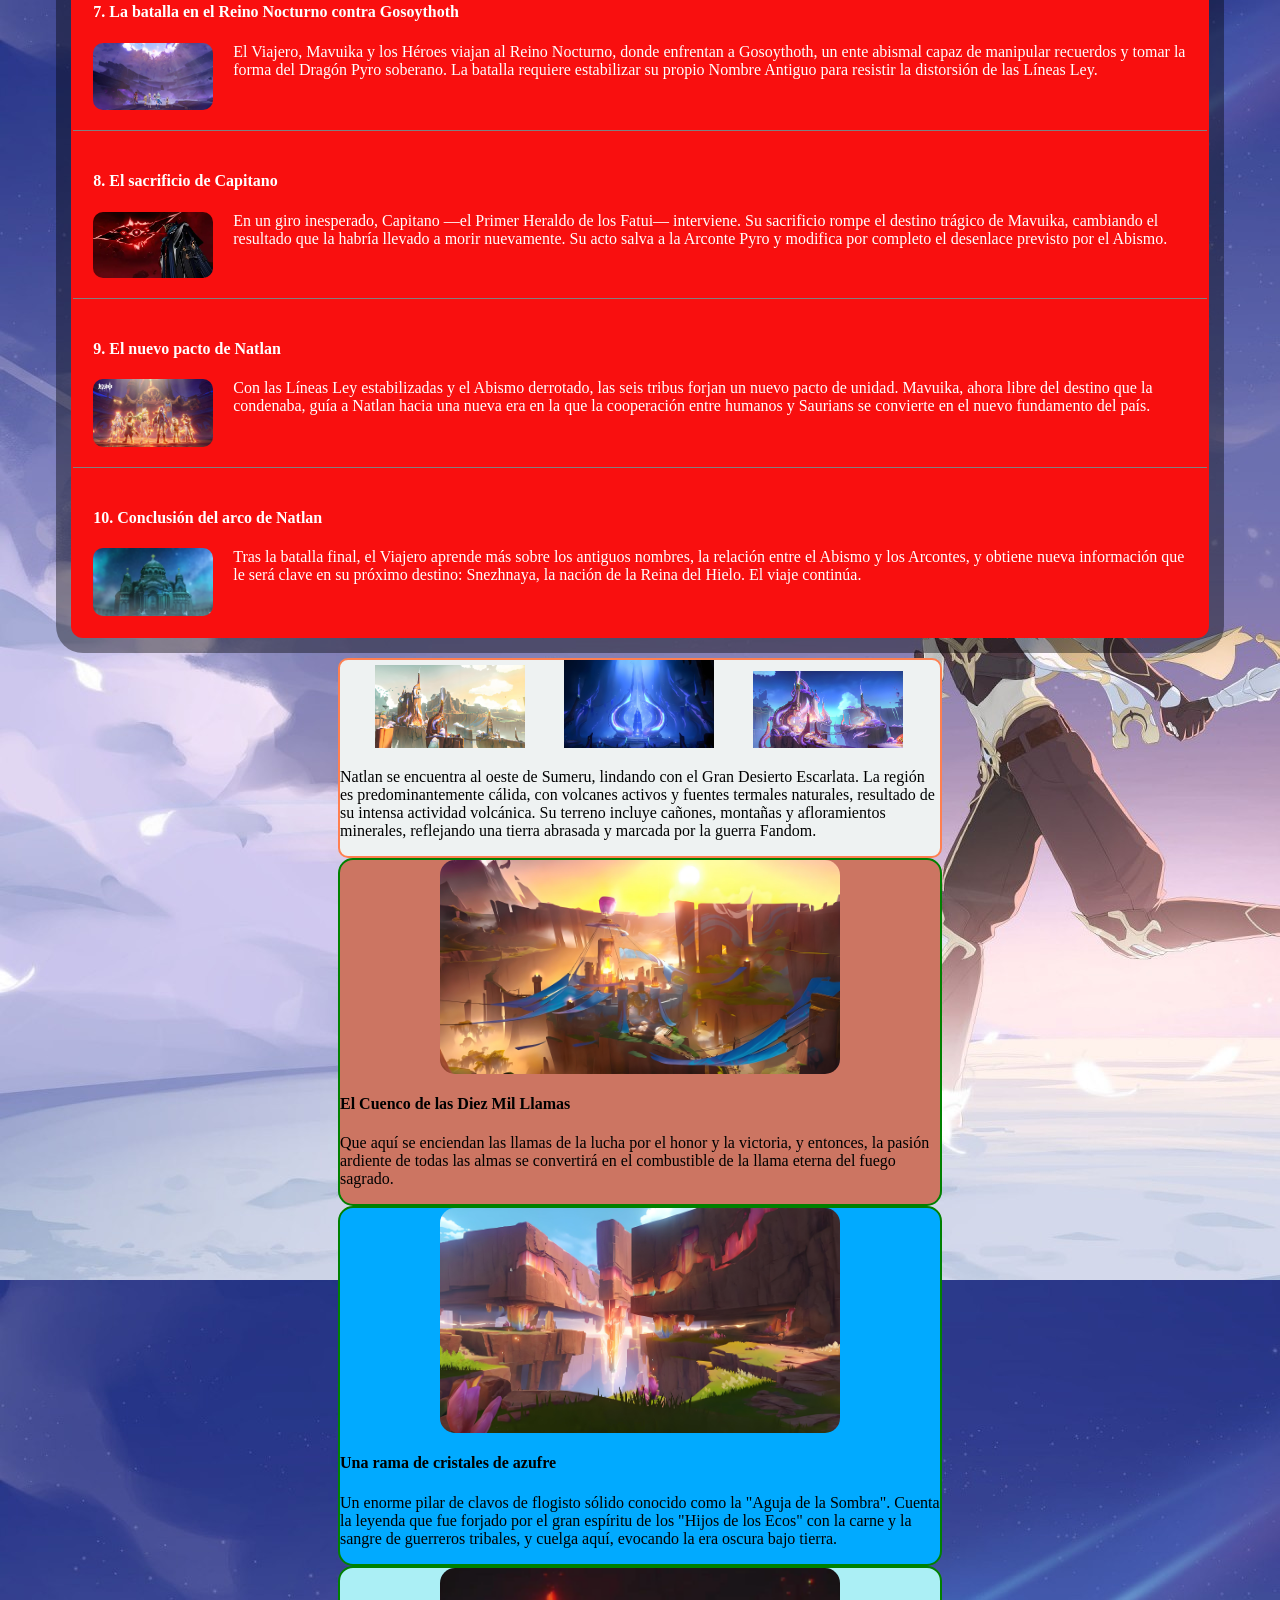
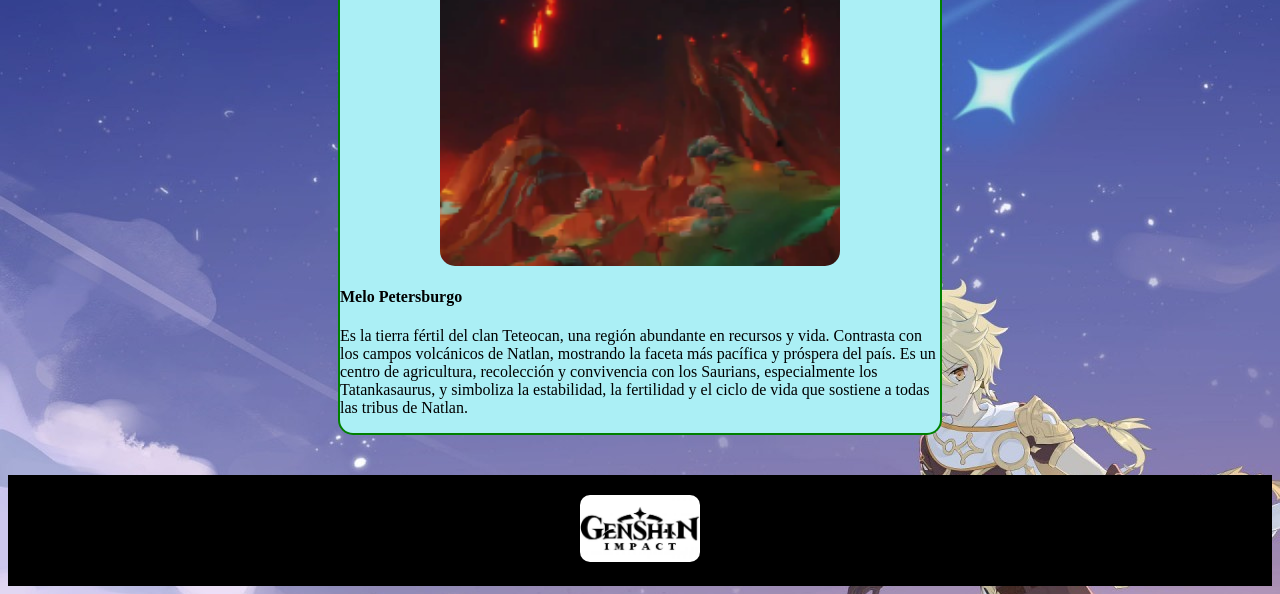
<file: scr/natlan.html>
<!DOCTYPE html> 

<html> 

    <head> 

        <link rel="stylesheet" href="Informacion.css"> 

        <style> 
            #lista > ul 
            { 
            list-style: none; 
            margin: 0; 
            padding: 0; 
            display: flex; 
            justify-content: flex-end; 
            margin-top: 80px;
            }
            #lista ul li
            {
                position: relative;
                list-style: none;
            }
            .submenu
            {
                display: none;
                position: absolute;
                top:100%;
                left: 0;
                padding: 0;
                
            }
            #lista ul li:hover .submenu
            {
                display: block;
            }
            #Infor table
            {
                width: 90%;
                margin: 20px auto;
                border-collapse: collapse;
                background-color: #f90f0f;
                color: white;
                border-radius: 12px;
                overflow: hidden;
                box-shadow: 0 0 0 15px rgba(0,0,0,0.4);
            }

            #Infor th
             {
                background-color: rgb(189, 31, 31);
                padding: 15px;
                font-size: 20px;
                text-align: center;
                color: aquamarine;
            }

            #Infor td 
            {
                padding: 20px;
            }

            #Infor img
            {
                width: 120px;
                float: left;
                margin-right: 20px;
                border-radius: 10px;
            }
  .final 
   { 
    width: 100%; 
    display: flex; 
    justify-content: center; 
    align-items: center; 
    padding: 20px 0; 
    margin-top: 40px; 
    background-color: black;
    } 
    #fim img 
    { 
        width: 120px; 
        border-radius: 10px; 
     }
   
        </style> 

    </head> 

    <body> 
               <div id="fondo"> 
            <nav id="menu"> 
                <div id="logo"> 
                    <img src="Logo_genshin.jpeg"> 
                </div> 
                <div id="lista"> 
                    <ul> 
                        <li> 
                            <a href="index.html" class="menu-link">Inicio</a> 
                        </li> 
                        <li> 
                            <a href="mondstadt.html" class="menu-link">Mondstadt</a> 
                            <ul class="submenu"> 
                                <li>
                                    <a href="wendi.html" class="menu-link">Wendi</a>
                                </li> 
                            </ul> 
                        </li> 
                        <li>
                            <a href="liyue1.html" class="menu-link">Liyue</a>
                            <ul class="submenu">
                                <li>
                                    <a href="morax.html" class="menu-link">Morax</a>
                                </li>
                            </ul>
                        </li>
                        <li>
                            <a href="inazuma.html" class="menu-link">Inazuma</a>
                            <ul class="submenu">
                                <li>
                                    <a href="beelzebul.html" class="menu-link">Beelzebul</a>
                                    </a>
                                </li>
                            </ul>
                        </li>
                        <li>
                            <a href="sumeru.html" class="menu-link">Sumeru</a>
                            <ul class="submenu">
                                <li>
                                    <a href="kusanali.html" class="menu-link">Kusanali</a>
                                </li>
                            </ul>
                        </li>
                        <li>
                            <a href="fontaine.html" class="menu-link">Fontaine</a>
                            <ul class="submenu">
                                <li>
                                    <a href="focalors.html" class="menu-link">Focalors</a>
                                </li>
                            </ul>
                        </li>
                        <li>
                            <a href="natlan.html" class="menu-link">Natlan</a>
                            <ul class="submenu">
                                <li>
                                    <a href="mareveka.html" class="menu-link">Mareveka</a>
                                </li>
                            </ul>
                        </li>
                        <li>
                            <a href="opinio.html"class="menu-link">Opinion</a>
                        </li>
                    </ul> 
                </div> 
            </nav>  

        </div> 


        <div id="titulo"> 

            <div id="t1"><h1><strong><em>Genshi Impact</em></strong></h1></div> 

        </div> 

        <div id="t1"><h2>Natlan</h2></div>

<div id="Infor">
    <table border="2">
    <tr>
        <th>Historia</th>
    </tr>

    <!-- 1 -->
    <tr>
        <td>
            <h4>1. Llegada a Natlan y la tierra de las Seis Tribus</h4>
            <img src="nata/OIP.webp">
            <p>
            El Viajero llega a Natlan, donde seis tribus humanas conviven con los Saurians, 
            criaturas dracónicas ancestrales. La región atraviesa una crisis: las Líneas Ley 
            están inestables y provocan fenómenos anómalos, marcando el inicio de un conflicto 
            que involucra al Reino Nocturno y fuerzas del Abismo. 
            </p>
        </td>
    </tr>

    <!-- 2 -->
    <tr>
        <td>
            <h4>2. Conocer a los líderes tribales y a los Seis Héroes</h4>
            <img src="nata/113243yhg.webp">
            <p>
            El Viajero conoce a los líderes de las seis tribus y a los Héroes seleccionados para 
            representar a cada una de ellas. A través de estas figuras, descubre que las tensiones 
            entre tribus aumentan mientras intentan entender la causa del colapso de las Líneas Ley,
            cuyo origen apunta a fuerzas del Reino Nocturno. 
            </p>
        </td>
    </tr>

    <!-- 3 -->
    <tr>
        <td>
            <h4>3. Las Líneas Ley fracturadas y el Reino Nocturno</h4>
            <img src="nata/gbrt.webp">
            <p>
            Los estudios de los Sabios de Natlan revelan que las Líneas Ley están siendo 
            manipuladas por el Abismo. Esta alteración está conectada al Reino Nocturno, un 
            dominio espiritual donde residen almas y antiguos recuerdos, y que ahora amenaza 
            con desbordarse hacia el mundo físico. 
            </p>
        </td>
    </tr>

    <!-- 4 -->
    <tr>
        <td>
            <h4>4. Competiciones rituales y el camino hacia la unidad</h4>
            <img src="nata/genshin-impact-5.0-natlan-ss3.jpg">
            <p>
            Para evitar que las tribus se dividan ante la crisis, los Héroes convocan una serie 
            de competiciones rituales cuya finalidad es reforzar la cooperación tribal y evitar 
            enfrentamientos internos. El Viajero participa en estas pruebas mientras investiga 
            el origen del desastre que afecta a toda Natlan.
            </p>
        </td>
    </tr>

    <!-- 5 -->
    <tr>
        <td>
            <h4>5. La verdad sobre Mavuika, la Arconte Pyro</h4>
            <img src="nata/N5Sol52DHP8BdWg.thumb.1000_0.jpg">
            <p>
            Se revela que Mavuika murió hace quinientos años al usar el poder de la muerte 
            para detener una invasión del Abismo. Después renació con un único propósito: 
            llevar a cabo un plan definitivo para salvar a Natlan si el Abismo regresaba. 
            Ahora, al repetirse el ciclo, su vida vuelve a estar en peligro.
            </p>
        </td>
    </tr>

    <!-- 6 -->
    <tr>
        <td>
            <h4>6. El conflicto entre tribus y el avance del Abismo</h4>
            <img src="nata/v2-c3c65129b99e82f6556a9aa2ef18c9dd_r.png">
            <p>
            Las tensiones aumentan cuando el Abismo inicia su ataque directo contra Natlan. 
            Algunas tribus dudan en cooperar, otras cuestionan el papel de Mavuika, 
            y los Héroes deben interceder para mantener la paz y evitar que las Líneas Ley 
            colapsen por completo bajo la influencia del enemigo.
            </p>
        </td>
    </tr>

    <!-- 7 -->
    <tr>
        <td>
            <h4>7. La batalla en el Reino Nocturno contra Gosoythoth</h4>
            <img src="nata/maxresdefault.jpg">
            <p>
            El Viajero, Mavuika y los Héroes viajan al Reino Nocturno, donde enfrentan a 
            Gosoythoth, un ente abismal capaz de manipular recuerdos y tomar la forma del 
            Dragón Pyro soberano. La batalla requiere estabilizar su propio Nombre Antiguo 
            para resistir la distorsión de las Líneas Ley.
            </p>
        </td>
    </tr>

    <!-- 8 -->
    <tr>
        <td>
            <h4>8. El sacrificio de Capitano</h4>
            <img src="nata/kap.webp">
            <p>
            En un giro inesperado, Capitano —el Primer Heraldo de los Fatui— interviene. 
            Su sacrificio rompe el destino trágico de Mavuika, cambiando el resultado que 
            la habría llevado a morir nuevamente. Su acto salva a la Arconte Pyro y modifica 
            por completo el desenlace previsto por el Abismo. 
            </p>
        </td>
    </tr>

    <!-- 9 -->
    <tr>
        <td>
            <h4>9. El nuevo pacto de Natlan</h4>
            <img src="nata/maxr.jpg">
            <p>
            Con las Líneas Ley estabilizadas y el Abismo derrotado, las seis tribus forjan un 
            nuevo pacto de unidad. Mavuika, ahora libre del destino que la condenaba, guía a 
            Natlan hacia una nueva era en la que la cooperación entre humanos y Saurians se 
            convierte en el nuevo fundamento del país.
            </p>
        </td>
    </tr>

    <!-- 10 -->
    <tr>
        <td>
            <h4>10. Conclusión del arco de Natlan</h4>
            <img src="nata/Snezhnaya.webp">
            <p>
            Tras la batalla final, el Viajero aprende más sobre los antiguos nombres, la relación 
            entre el Abismo y los Arcontes, y obtiene nueva información que le será clave en su 
            próximo destino: Snezhnaya, la nación de la Reina del Hielo. El viaje continúa.
            </p>
        </td>
    </tr>

    </table>
</div>
        <div id="desc">
            <img src="nata/downloaded-image (4).jpg" class="im5">
            <img src="nata/downloaded-image (3).jpg" class="im51">
            <img src="nata/downloaded-image (2).jpg" class="im52">
            <p>Natlan se encuentra al oeste de Sumeru, lindando con el Gran Desierto Escarlata. La región es predominantemente cálida, con volcanes activos y fuentes termales naturales, resultado de su intensa actividad volcánica. Su terreno incluye cañones, montañas y afloramientos minerales, reflejando una tierra abrasada y marcada por la guerra Fandom.</p>        
        </div>

        <div id="cja">
        <div id="paisaje">
            <div id="img1"><img src="nata/downloaded-image (1).jpg"></div>
            <h4>El Cuenco de las Diez Mil Llamas</h4>
            <p>Que aquí se enciendan las llamas de la lucha por el honor y la victoria, y entonces, la pasión ardiente de todas las almas se convertirá en el combustible de la llama eterna del fuego sagrado.</p>
        </div>

        <div id="paisaje2">
            <div id="img2"><img src="nata/downloaded-image (7).jpg"></div>
            <h4>Una rama de cristales de azufre</h4>
            <p>Un enorme pilar de clavos de flogisto sólido conocido como la "Aguja de la Sombra". Cuenta la leyenda que fue forjado por el gran espíritu de los "Hijos de los Ecos" con la carne y la sangre de guerreros tribales, y cuelga aquí, evocando la era oscura bajo tierra.</p>
        </div>

        <div id="paisaje3">
            <div id="img3"><img src="nata/13dfggfvf.png"></div>
            <h4>Melo Petersburgo</h4>
            <p>Es la tierra fértil del clan Teteocan, una región abundante en recursos y vida.
                Contrasta con los campos volcánicos de Natlan, mostrando la faceta más pacífica y próspera del país.
                Es un centro de agricultura, recolección y convivencia con los Saurians, especialmente los Tatankasaurus,
                y simboliza la estabilidad, la fertilidad y el ciclo de vida que sostiene a todas las tribus de Natlan.</p>
        </div>
        </div>
         <footer class="final">
            <div id="fim"><img src="Logo_genshin.jpeg"></div>
        </footer>
 
 
 
 
 

        <audio id="bgm" src="nahu.mp3" loop></audio> <script> document.addEventListener('click', function () { const audio = document.getElementById('bgm'); audio.play(); }, { once: true }); </script>      

 
 

    </body> 

</html>
</file>
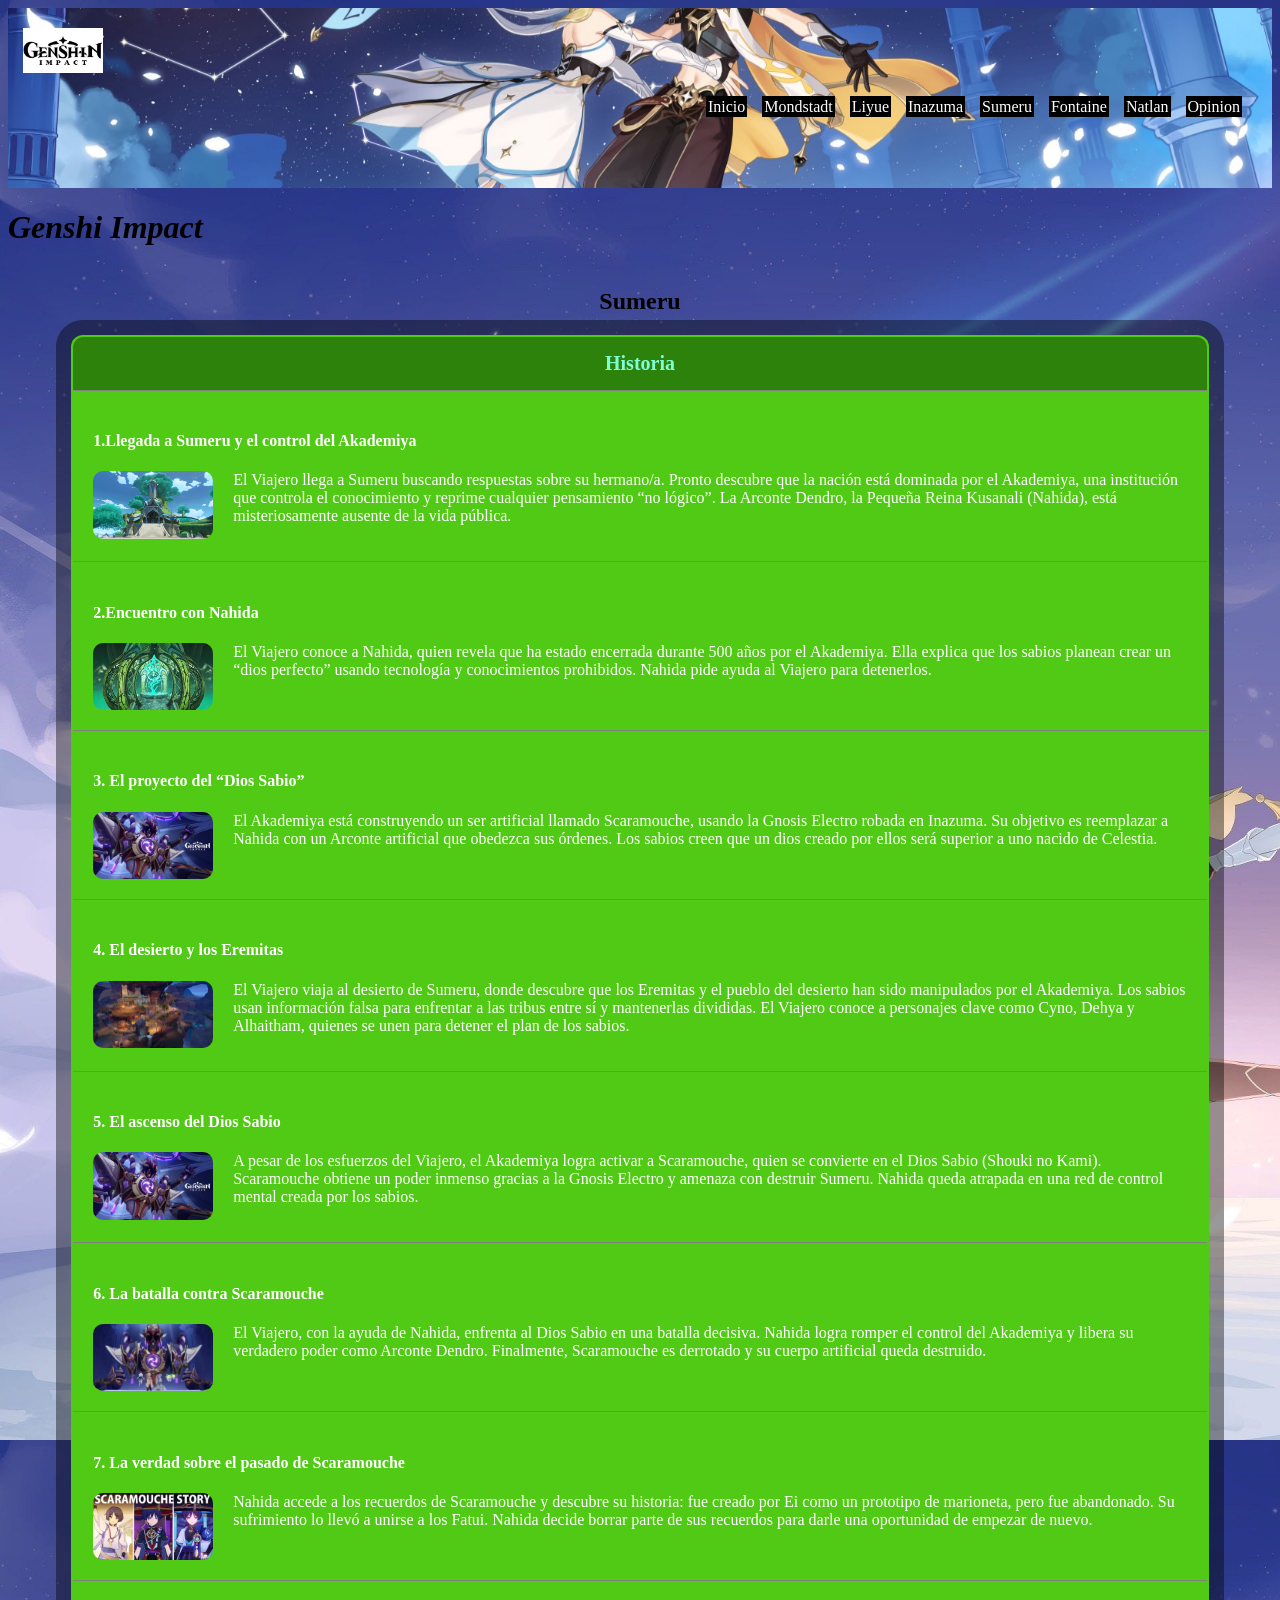
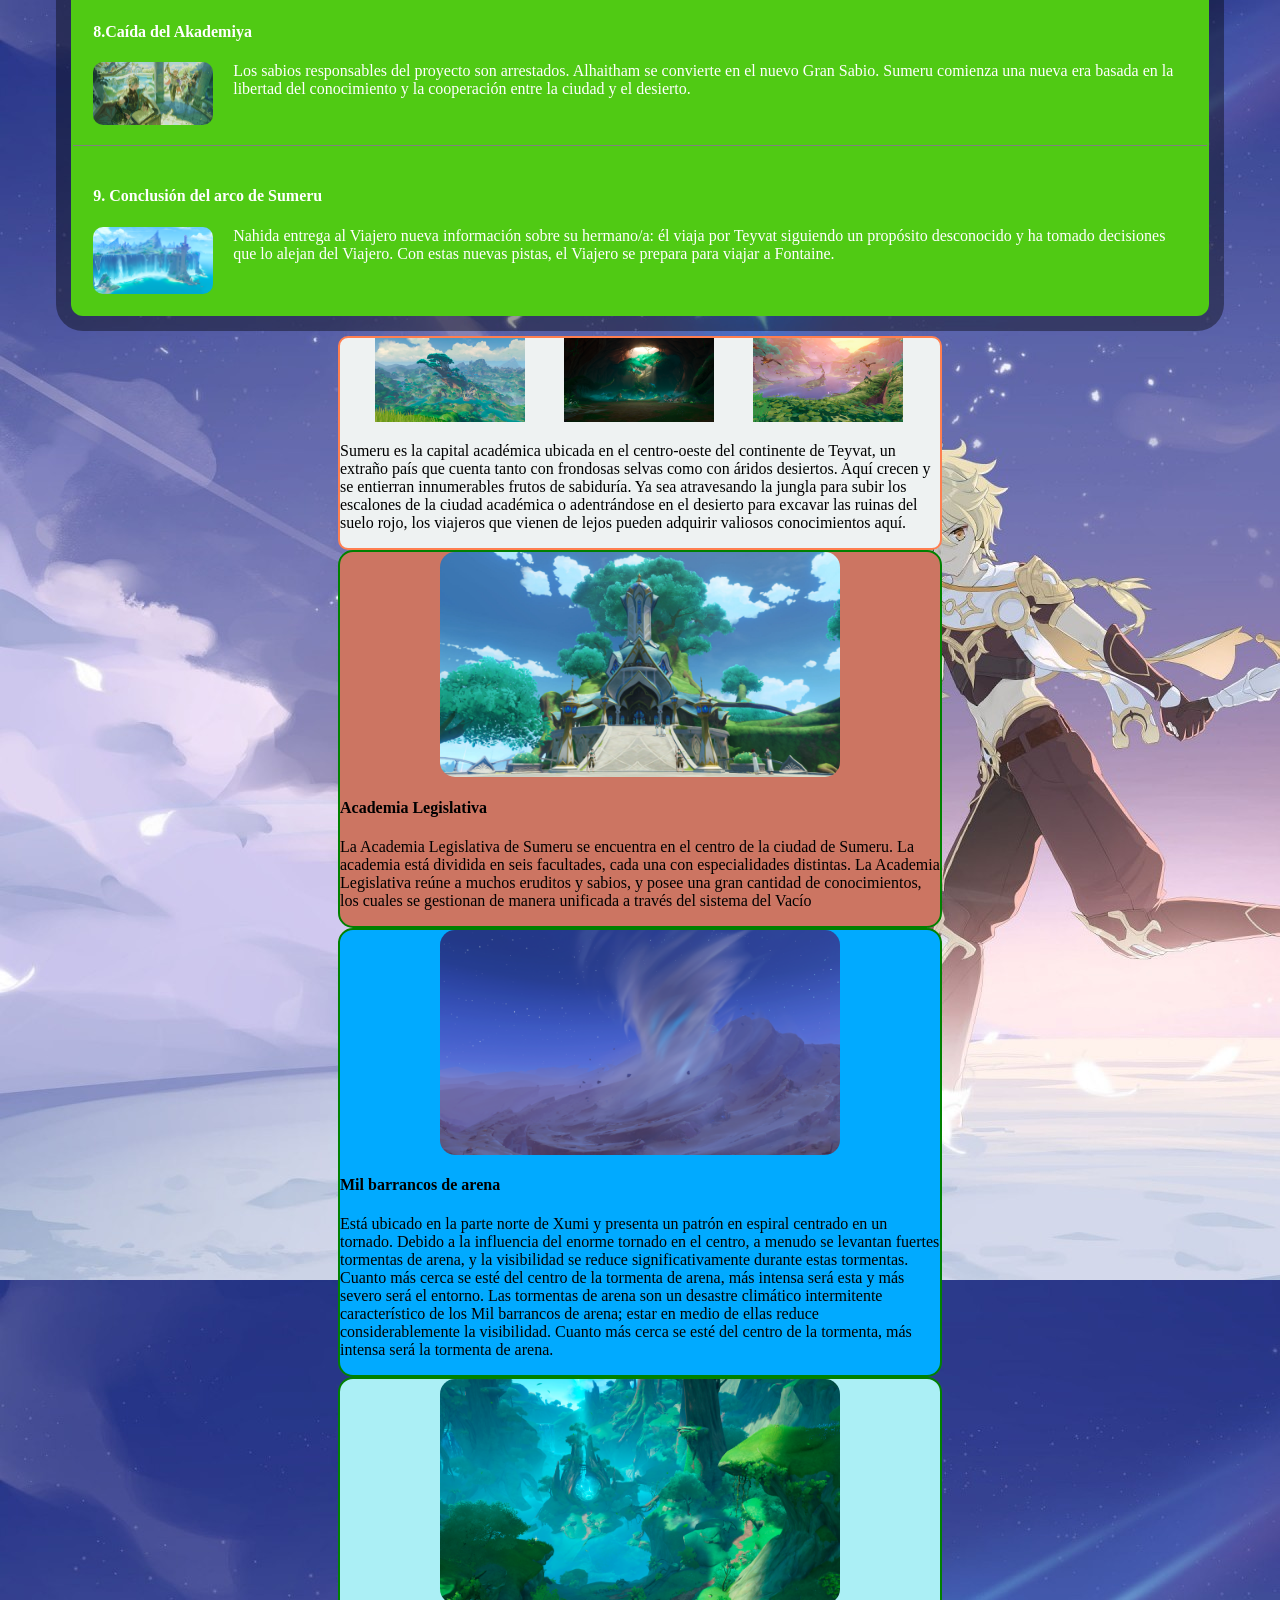
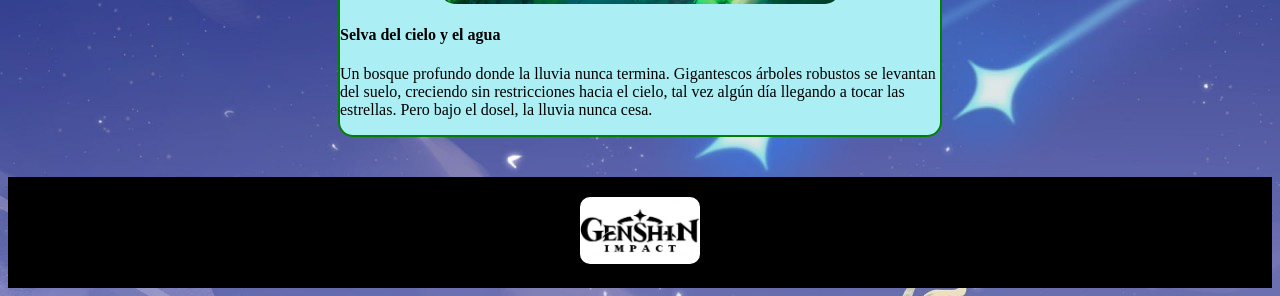
<file: scr/sumeru.html>
<!DOCTYPE html> 

<html> 

    <head> 

        <link rel="stylesheet" href="Informacion.css"> 

        <style> 
            #lista > ul 
            { 
            list-style: none; 
            margin: 0; 
            padding: 0; 
            display: flex; 
            justify-content: flex-end; 
            margin-top: 80px;
            }
            #lista ul li
            {
                position: relative;
                list-style: none;
            }
            .submenu
            {
                display: none;
                position: absolute;
                top:100%;
                left: 0;
                padding: 0;
                
            }
            #lista ul li:hover .submenu
            {
                display: block;
            }
            #Infor table
            {
                width: 90%;
                margin: 20px auto;
                border-collapse: collapse;
                background-color: #50ca14;
                color: white;
                border-radius: 12px;
                overflow: hidden;
                box-shadow: 0 0 0 15px rgba(0,0,0,0.4);
            }

            #Infor th
             {
                background-color: rgb(45, 130, 12);
                padding: 15px;
                font-size: 20px;
                text-align: center;
                color: aquamarine;
            }

            #Infor td 
            {
                padding: 20px;
            }

            #Infor img
            {
                width: 120px;
                float: left;
                margin-right: 20px;
                border-radius: 10px;
            }
  .final 
   { 
    width: 100%; 
    display: flex; 
    justify-content: center; 
    align-items: center; 
    padding: 20px 0; 
    margin-top: 40px; 
    background-color: black;
    } 
    #fim img 
    { 
        width: 120px; 
        border-radius: 10px; 
     }
   
        </style> 

    </head> 

    <body> 
               <div id="fondo"> 
            <nav id="menu"> 
                <div id="logo"> 
                    <img src="Logo_genshin.jpeg"> 
                </div> 
                <div id="lista"> 
                    <ul> 
                        <li> 
                            <a href="index.html" class="menu-link">Inicio</a> 
                        </li> 
                        <li> 
                            <a href="mondstadt.html" class="menu-link">Mondstadt</a> 
                            <ul class="submenu"> 
                                <li>
                                    <a href="wendi.html" class="menu-link">Wendi</a>
                                </li> 
                            </ul> 
                        </li> 
                        <li>
                            <a href="liyue1.html" class="menu-link">Liyue</a>
                            <ul class="submenu">
                                <li>
                                    <a href="morax.html" class="menu-link">Morax</a>
                                </li>
                            </ul>
                        </li>
                        <li>
                            <a href="inazuma.html" class="menu-link">Inazuma</a>
                            <ul class="submenu">
                                <li>
                                    <a href="beelzebul.html" class="menu-link">Beelzebul</a>
                                    </a>
                                </li>
                            </ul>
                        </li>
                        <li>
                            <a href="sumeru.html" class="menu-link">Sumeru</a>
                            <ul class="submenu">
                                <li>
                                    <a href="kusanali.html" class="menu-link">Kusanali</a>
                                </li>
                            </ul>
                        </li>
                        <li>
                            <a href="fontaine.html" class="menu-link">Fontaine</a>
                            <ul class="submenu">
                                <li>
                                    <a href="focalors.html" class="menu-link">Focalors</a>
                                </li>
                            </ul>
                        </li>
                        <li>
                            <a href="natlan.html" class="menu-link">Natlan</a>
                            <ul class="submenu">
                                <li>
                                    <a href="mareveka.html" class="menu-link">Mareveka</a>
                                </li>
                            </ul>
                        </li>
                        <li>
                            <a href="opinio.html"class="menu-link">Opinion</a>
                        </li>
                    </ul> 
                </div> 
            </nav>  

        </div> 
        <div id="titulo"> 

            <div id="t1"><h1><strong><em>Genshi Impact</em></strong></h1></div> 

        </div> 

   

        <div id="t1"><h2>Sumeru</h2></div> 

        <div id="Infor">
            <table border="2">
                <tr>
                    <th>Historia</th>
                </tr>
                <tr>
                    <td>
                   <h4>1.Llegada a Sumeru y el control del Akademiya</h4>
                   <img src="caoshen/genshin-impact-sumer-review-5.jpg">
                    <p>El Viajero llega a Sumeru buscando respuestas sobre su hermano/a. Pronto descubre que la nación está dominada por el Akademiya, una institución que controla el conocimiento y reprime cualquier pensamiento “no lógico”. La Arconte Dendro, la Pequeña Reina Kusanali (Nahida), está misteriosamente ausente de la vida pública.</p>
                    </td>
                </tr>
                <tr>
                    <td>
                    <h4>2.Encuentro con Nahida</h4>
                    <img src="caoshen/OIP.webp">
                    <p>El Viajero conoce a Nahida, quien revela que ha estado encerrada durante 500 años por el Akademiya. Ella explica que los sabios planean crear un “dios perfecto” usando tecnología y conocimientos prohibidos. Nahida pide ayuda al Viajero para detenerlos.</p>                    
                    </td>
                </tr>
                <tr>
                    <td>
                    <h4>3. El proyecto del “Dios Sabio”</h4>
                    <img src="caoshen/maxresdefault.jpg">
                    <p>El Akademiya está construyendo un ser artificial llamado Scaramouche, usando la Gnosis Electro robada en Inazuma. Su objetivo es reemplazar a Nahida con un Arconte artificial que obedezca sus órdenes. Los sabios creen que un dios creado por ellos será superior a uno nacido de Celestia.</p>
                    </td>
                </tr>
                <tr>
                    <td>
                    <h4>4. El desierto y los Eremitas</h4>
                    <img src="caoshen/HoYoWiki-image (5).png">
                    <p>El Viajero viaja al desierto de Sumeru, donde descubre que los Eremitas y el pueblo del desierto han sido manipulados por el Akademiya. Los sabios usan información falsa para enfrentar a las tribus entre sí y mantenerlas divididas. El Viajero conoce a personajes clave como Cyno, Dehya y Alhaitham, quienes se unen para detener el plan de los sabios.</p>
                    </td>
                </tr>
                <tr>
                    <td>
                    <h4>5. El ascenso del Dios Sabio</h4>
                    <img src="caoshen/maxresdefault.jpg">
                    <p>A pesar de los esfuerzos del Viajero, el Akademiya logra activar a Scaramouche, quien se convierte en el Dios Sabio (Shouki no Kami). Scaramouche obtiene un poder inmenso gracias a la Gnosis Electro y amenaza con destruir Sumeru. Nahida queda atrapada en una red de control mental creada por los sabios.</p>
                    </td>
                </tr>
                <tr>
                    <td>
                    <h4>6. La batalla contra Scaramouche</h4>
                    <img src="caoshen/R.jpg">
                    <p>El Viajero, con la ayuda de Nahida, enfrenta al Dios Sabio en una batalla decisiva. Nahida logra romper el control del Akademiya y libera su verdadero poder como Arconte Dendro. Finalmente, Scaramouche es derrotado y su cuerpo artificial queda destruido. </p>
                    </td>
                </tr>
                <tr>
                    <td>
                    <h4>7. La verdad sobre el pasado de Scaramouche</h4>
                    <img src="caoshen/maxresdefault (1).jpg">
                    <p>Nahida accede a los recuerdos de Scaramouche y descubre su historia: fue creado por Ei como un prototipo de marioneta, pero fue abandonado. Su sufrimiento lo llevó a unirse a los Fatui. Nahida decide borrar parte de sus recuerdos para darle una oportunidad de empezar de nuevo.</p>
                    </td>
                </tr>
                <tr>
                    <td>
                    <h4>8.Caída del Akademiya </h4>
                    <img src="caoshen/thumb-1920-1303770.jpg">
                    <p>Los sabios responsables del proyecto son arrestados. Alhaitham se convierte en el nuevo Gran Sabio. Sumeru comienza una nueva era basada en la libertad del conocimiento y la cooperación entre la ciudad y el desierto. </p>
                    </td>
                </tr>
                <tr>
                    <td>
                    <h4>9. Conclusión del arco de Sumeru</h4>
                    <img src="caoshen/HoYoWiki-image (13).png">
                    <p>Nahida entrega al Viajero nueva información sobre su hermano/a: él viaja por Teyvat siguiendo un propósito desconocido y ha tomado decisiones que lo alejan del Viajero. Con estas nuevas pistas, el Viajero se prepara para viajar a Fontaine.</p>
                    </td>
                </tr>
                
            </table>
        </div>

        <div id="desc">
            <img src="caoshen/HoYoWiki-image.png" class="im30">
            <img src="caoshen/HoYoWiki-image (10).png" class="im31">
            <img src="caoshen/HoYoWiki-image (11).png" class="im32">
            <p>Sumeru es la capital académica ubicada en el centro-oeste del continente de Teyvat, un extraño país que cuenta tanto con frondosas selvas como con áridos desiertos. Aquí crecen y se entierran innumerables frutos de sabiduría. Ya sea atravesando la jungla para subir los escalones de la ciudad académica o adentrándose en el desierto para excavar las ruinas del suelo rojo, los viajeros que vienen de lejos pueden adquirir valiosos conocimientos aquí.</p>
        </div>






        <div id="cja">
        <div id="paisaje">
            <div id="img1"><img src="caoshen/genshin-impact-sumer-review-5.jpg"></div>
            <h4>Academia Legislativa</h4>
            <p>La Academia Legislativa de Sumeru se encuentra en el centro de la ciudad de Sumeru. La academia está dividida en seis facultades, cada una con especialidades distintas. La Academia Legislativa reúne a muchos eruditos y sabios, y posee una gran cantidad de conocimientos, los cuales se gestionan de manera unificada a través del sistema del Vacío</p>
        </div>

        <div id="paisaje2">
            <div id="img2"><img src="caoshen/HoYoWiki-image (9).png"></div>
            <h4>Mil barrancos de arena</h4>
            <p>Está ubicado en la parte norte de Xumi y presenta un patrón en espiral centrado en un tornado. Debido a la influencia del enorme tornado en el centro, a menudo se levantan fuertes tormentas de arena, y la visibilidad se reduce significativamente durante estas tormentas. Cuanto más cerca se esté del centro de la tormenta de arena, más intensa será esta y más severo será el entorno. Las tormentas de arena son un desastre climático intermitente característico de los Mil barrancos de arena; estar en medio de ellas reduce considerablemente la visibilidad. Cuanto más cerca se esté del centro de la tormenta, más intensa será la tormenta de arena.</p>
        </div>

        <div id="paisaje3">
            <div id="img3"><img src="caoshen/HoYoWiki-image (3).png"></div>
            <h4>Selva del cielo y el agua</h4>
            <p>Un bosque profundo donde la lluvia nunca termina. Gigantescos árboles robustos se levantan del suelo, creciendo sin restricciones hacia el cielo, tal vez algún día llegando a tocar las estrellas. Pero bajo el dosel, la lluvia nunca cesa.</p>
        </div>
        </div>
         <footer class="final">
            <div id="fim"><img src="Logo_genshin.jpeg"></div>
        </footer>
 
 
 
 
 

        <audio id="bgm" src="caoshen.mp3" loop></audio> <script> document.addEventListener('click', function () { const audio = document.getElementById('bgm'); audio.play(); }, { once: true }); </script>      

 
 

    </body> 

</html>
</file>
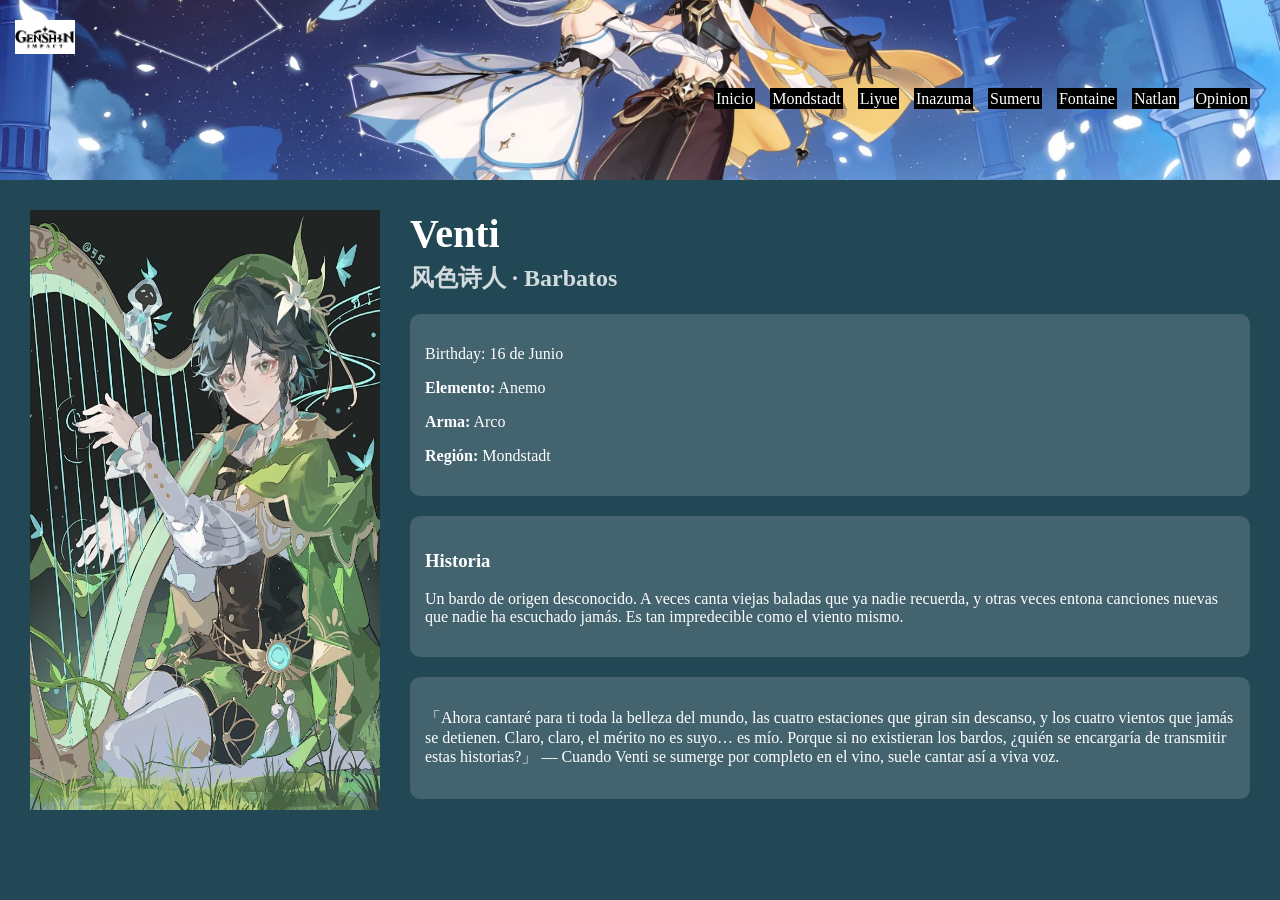
<file: scr/wendi.html>
<html>
<head>
    <link rel="stylesheet" href="Dios.css">
</head>

<body>
               <div id="fondo"> 
            <nav id="menu"> 
                <div id="logo"> 
                    <img src="Logo_genshin.jpeg"> 
                </div> 
                <div id="lista"> 
                    <ul> 
                        <li> 
                            <a href="index.html" class="menu-link">Inicio</a> 
                        </li> 
                        <li> 
                            <a href="mondstadt.html" class="menu-link">Mondstadt</a> 
                            <ul class="submenu"> 
                                <li>
                                    <a href="wendi.html" class="menu-link">Wendi</a>
                                </li> 
                            </ul> 
                        </li> 
                        <li>
                            <a href="liyue1.html" class="menu-link">Liyue</a>
                            <ul class="submenu">
                                <li>
                                    <a href="morax.html" class="menu-link">Morax</a>
                                </li>
                            </ul>
                        </li>
                        <li>
                            <a href="inazuma.html" class="menu-link">Inazuma</a>
                            <ul class="submenu">
                                <li>
                                    <a href="beelzebul.html" class="menu-link">Beelzebul</a>
                                    </a>
                                </li>
                            </ul>
                        </li>
                        <li>
                            <a href="sumeru.html" class="menu-link">Sumeru</a>
                            <ul class="submenu">
                                <li>
                                    <a href="kusanali.html" class="menu-link">Kusanali</a>
                                </li>
                            </ul>
                        </li>
                        <li>
                            <a href="fontaine.html" class="menu-link">Fontaine</a>
                            <ul class="submenu">
                                <li>
                                    <a href="focalors.html" class="menu-link">Focalors</a>
                                </li>
                            </ul>
                        </li>
                        <li>
                            <a href="natlan.html" class="menu-link">Natlan</a>
                            <ul class="submenu">
                                <li>
                                    <a href="mareveka.html" class="menu-link">Mareveka</a>
                                </li>
                            </ul>
                        </li>
                        <li>
                            <a href="opinio.html"class="menu-link">Opinion</a>
                        </li>
                    </ul> 
                </div> 
            </nav>  

        </div> 

<div class="contenedor">

    <div class="imagen">
        <img src="wendi.png">
    </div>

    <div class="info">

        <h1>Venti</h1>
        <h2>风色诗人 · Barbatos</h2>

        <div class="cuadro">
            <p>Birthday:</b> 16 de Junio</p>
            <p><b>Elemento:</b> Anemo</p>
            <p><b>Arma:</b> Arco</p>
            <p><b>Región:</b> Mondstadt</p>
        </div>

        <div class="cuadro">
            <h3>Historia</h3>
            <p>Un bardo de origen desconocido. A veces canta viejas baladas que ya nadie recuerda, y otras veces entona canciones nuevas que nadie ha escuchado jamás. Es tan impredecible como el viento mismo.</p>
        </div>

        <div class="cuadro">
            <p>「Ahora cantaré para ti toda la belleza del mundo,
                las cuatro estaciones que giran sin descanso,
                y los cuatro vientos que jamás se detienen.
                Claro, claro, el mérito no es suyo… es mío.
                Porque si no existieran los bardos, ¿quién se encargaría de transmitir estas historias?」

                — Cuando Venti se sumerge por completo en el vino, suele cantar así a viva voz.</p>
        </div>

    </div>


<audio id="bgm" src="Mondstadt.mp3" loop></audio> <script> document.addEventListener('click', function () { const audio = document.getElementById('bgm'); audio.play(); }, { once: true }); </script>      

</body>
</html>
</file>
<file: scr/Genshi_Impact.css>
/*para ordenador*/ 

@media (min-width:1300px) 

{ 

    body 

    { 

        background-image:url(fondo.jpeg); 

    } 

    #fondo 

    { 

        background-image:url(genshin.jpeg); 
       min-height: 60px; 

        padding: 10px 15px; 

        position: sticky; 

        top:0; 

    } 

 
 

    #menu 

    { 

        display:flex; 

        justify-content: space-between; 

        align-items: center; 

        width:100%; 

        position:sticky;  

        top:0; 

    } 
    .menu-link
    {
        color: white; 
        text-decoration: none;
        margin-right: 15px;
        width:20px;
        border:2px solid black;
        background-color: black;
    }

    


    #logo img 

    { 

        width: 100px; 

    } 

    #titulo 

    { 

        display: flex; 

    } 

    #t1 

    { 

        text-align: center; 

    } 


    #Inf 

    { 

        text-align: center; 

    } 

       .final 
   { 
    width: 100%; 
    display: flex; 
    justify-content: center; 
    align-items: center; 
    padding: 20px 0; 
    margin-top: 40px; 
    background-color: black;
    } 
    #fim img 
    { 
        width: 120px; 
        border-radius: 10px; 
     }
   

} 

 
 
 
 
 

/*para tablet*/ 

@media (min-width:600px) and (max-width:1300px) 

{ 


    body 

    { 

        background-image: url(fondo.jpeg); 

    } 

 #fondo 

    { 

        background-image: url(genshin.jpeg); 

        background-size: cover; 

        background-position: center; 

       min-height: 160px; 

        padding: 10px 15px; 

        position:sticky;  

        top:0; 

 
 

    } 

 
 

    #menu 

    { 

        display:flex; 

        justify-content: space-between; 

        align-items: center; 

        width:100%; 

        position:sticky;  

        top:0; 

    } 
    .menu-link
    {
        color: white; 
        text-decoration: none;
        margin-right: 15px;
        width:20px;
        border:2px solid black;
        background-color: black;
    }
    
   

    #logo img 

    { 

        position: absolute; 

        top: 10px; 

        width: 80px; 

        height: auto; 

    } 

    #lista 

    { 

        display:flex; 

    } 

 
 

    #l1 

    { 

        display: flex; 

        justify-content: flex-end; 

        margin-top: 80px; 

        width:100%; 

        font-size: 20px; 


    } 



   #logo img 

   { 

    width:60px; 

     

   } 


   .final 
   { 
    width: 100%; 
    display: flex; 
    justify-content: center; 
    align-items: center; 
    padding: 20px 0; 
    margin-top: 40px; 
    background-color: black;
    } 
    #fim img 
    { 
        width: 120px; 
        border-radius: 10px; 
     }
   

} 


@media (max-width:600px) 

{ 

    body 

    { 

        background-image: url(fondo.jpeg); 

    } 

    #fondo 

    { 

        background-image: url(genshin.jpeg); 

        background-size: cover; 

        background-position: center; 


        min-height: 240px; 

        padding: 12px 16px; 

        position:sticky;  

        top:0; 

 
 

    } 

 
 

    #menu 

    { 

        display:flex; 

        justify-content: space-between; 

        align-items: center; 

        width:100%; 

        position:sticky;  

        top:0; 

    } 
    .menu-link
    {
        color: white; 
        text-decoration: none;
        margin-right: 15px;
        width:20px;
        border:2px solid black;
        background-color: black;
    }

   #logo img 

   { 

    width:60px; 

     

   } 

      #lista 

    { 

        display:flex; 

    } 

 
 

    #l1 

    { 

        display: flex; 

        justify-content: flex-end; 

        margin-top: 50px; 

        width:100%; 

        font-size: 20px; 

    } 
       .final 
   { 
    width: 100%; 
    display: flex; 
    justify-content: center; 
    align-items: center; 
    padding: 20px 0; 
    margin-top: 40px; 
    background-color: black;
    } 
    #fim img 
    { 
        width: 120px; 
        border-radius: 10px; 
     }
   

}
</file>
<file: scr/Informacion.css>
/*para ordenador*/ 

@media (min-width:1300px) 

{ 


    body 

    { 

        background-image: url(fondo.jpeg); 

    } 

   #fondo 

    { 

        background-image:url(genshin.jpeg); 
       min-height: 60px; 

        padding: 10px 15px; 

        position: sticky; 

        top:0; 

    } 


    #menu 

    { 

        display:flex; 

        justify-content: space-between; 

        align-items: center; 

        width:100%; 

        position:sticky;  

        top:0; 

    } 
    .menu-link
    {
        color: white; 
        text-decoration: none;
        margin-right: 15px;
        width:20px;
        border:2px solid black;
        background-color: black;
    }

   

    #logo img 

    { 

        position: absolute; 

        top: 10px; 

        width: 80px; 

        height: auto; 

    } 

    #lista 

    { 

        display:flex; 

    } 

 
 

    #l1 

    { 

        display: flex; 

        justify-content: flex-end; 

        margin-top: 80px; 

        width:100%; 

        font-size: 20px; 


    } 


    #titulo 

    { 

        display: flex; 

    } 

    #t1 

    { 

        text-align: center; 

    } 


    #cja
    {
        display: flex;
        justify-content: center;
        gap:15px;
        margin-top: 15px;
    }

    #cja:hover
    {
        animation: flotarHover 0.8s ease-in-out infinite; 
        transform-origin: center; 
        cursor: pointer;
    }
    @keyframes flotarHover 
    { 
    0% 
    { 
        transform: translateY(0); 
    } 
    50% 
    { 
        transform: translateY(-8px); 
    } 
    100% 
    { 
        transform: translateY(0); 
    } 
    }
    .im0:hover
    {
        content:url("liyue/HoYoWiki-image\ \(2\).png");
    }
    .im01:hover
    {
        content:url("liyue/HoYoWiki-image\ \(4\).png")
    }
    .im02:hover
    {
        content:url("liyue/HoYoWiki-image\ \(10\).png")
    }
    .im1:hover
    {
        content: url("daoqi/HoYoWiki-image\ \(3\).png");
    }
    .im2:hover
    {
        content:url("daoqi/HoYoWiki-image\ \(9\).png");
    }
    .im3:hover
    {
        content:url("daoqi/HoYoWiki-image\ \(15\).png");
    }
        .im30:hover
    {
        content:url("caoshen/HoYoWiki-image\ \(3\).png")
    }
    .im31:hover
    {
        content:url("caoshen/HoYoWiki-image\ \(6\).png")
    }
    .im32:hover
    {
        content:url("caoshen/HoYoWiki-image\ \(8\).png")
    }
        .im4:hover
    {
        content:url("fenda/HoYoWiki-image\ \(5\).png");
    }
    .im41:hover
    {
        content:url("fenda/HoYoWiki-image\ \(6\).png");
    }
    .im42:hover
    {
        content:url("fenda/HoYoWiki-image\ \(18\).png");
    }
        #desc
    {
        border: 2px solid coral;
        border-radius: 10px;
        background-color: chocolate;
        margin: auto;
        width: 1300px;
    }
    #desc img
    {
        margin-left: 22px;
        width: 400px;
        transition: 0.3s;

    }
            
#paisaje
    {
        border:2px solid green;
        border-radius: 15px;
        width:450px;
        background-color: rgb(238, 242, 242);
        padding: 10px;
    }
    #paisaje img
    {
        width:400px;
        height:auto;
        border-radius: 15px;
        display: block;
        margin: auto;
    }

        #paisaje2
    {
        border:2px solid green;
        border-radius: 15px;
        width:450px;
        padding: 10px;
        background-color:#01AAFF;
    }
    #paisaje2 img
    {
        width:400px;
        height:auto;
        border-radius: 15px;
        display: block;
        margin: auto;
    }

    
        #paisaje3
    {
        border:2px solid green;
        border-radius: 15px;
        width:450px;
        padding: 10px;
        background-color:#ABEFF5;
    }
    #paisaje3 img
    {
        width:400px;
        height:auto;
        border-radius: 15px;
        display: block;
        margin: auto;
    }
 
 

} 



 
 
 
 
 

/*para tablet*/ 

@media (min-width:600px) and (max-width:1300px) 

{ 


    body 

    { 

        background-image: url(fondo.jpeg); 

    } 

 #fondo 

    { 

        background-image: url(genshin.jpeg); 

        background-size: cover; 

        background-position: center; 

        background-repeat: no-repeat; 

       min-height: 160px; 

        padding: 10px 15px; 

        position:sticky;  

        top:0; 

 
 

    } 
    
 
 

    #menu 

    { 

        display:flex; 

        justify-content: space-between; 

        align-items: center; 

        width:100%; 

        position:sticky;  

        top:0; 

    } 
    .menu-link
    {
        color: white; 
        text-decoration: none;
        margin-right: 15px;
        width:20px;
        border:2px solid black;
        background-color: black;
    }

   

    #logo img 

    { 

        position: absolute; 

        top: 10px; 

        width: 80px; 

        height: auto; 

    } 

    #lista 

    { 

        display:flex; 

    } 

 
 

    #l1 

    { 

        display: flex; 

        justify-content: flex-end; 

        margin-top: 80px; 

        width:100%; 

        font-size: 20px; 


    } 


    #titulo 

    { 

        display: flex; 

    } 

    #t1 

    { 

        text-align: center; 

    } 
    .im0:hover
    {
        content:url("liyue/HoYoWiki-image\ \(2\).png");
    }
    .im01:hover
    {
        content:url("liyue/HoYoWiki-image\ \(4\).png")
    }
    .im02:hover
    {
        content:url("liyue/HoYoWiki-image\ \(10\).png")
    }
    .im1:hover
    {
        content: url("daoqi/HoYoWiki-image\ \(3\).png");
    }
    .im2:hover
    {
        content:url("daoqi/HoYoWiki-image\ \(9\).png");
    }
    .im3:hover
    {
        content:url("daoqi/HoYoWiki-image\ \(15\).png");
    }  
    .im30:hover
    {
        content:url("caoshen/HoYoWiki-image\ \(3\).png")
    }
    .im31:hover
    {
        content:url("caoshen/HoYoWiki-image\ \(6\).png")
    }
    .im32:hover
    {
        content:url("caoshen/HoYoWiki-image\ \(8\).png")
    }
        .im4:hover
    {
        content:url("fenda/HoYoWiki-image\ \(5\).png");
    }
    .im41:hover
    {
        content:url("fenda/HoYoWiki-image\ \(6\).png");
    }
    .im42:hover
    {
        content:url("fenda/HoYoWiki-image\ \(18\).png");
    }
    #desc
    {
        border: 2px solid coral;
        border-radius: 10px;
        background-color: rgb(238, 242, 242);
        margin: auto;
        width: 600px;
    }
    #desc img
    {
        margin-left:35px;
        width: 150px;
    }
    

    #paisaje
    {
        border:2px solid green;
        border-radius: 15px;
        width:600px;
        height:auto;
        margin: auto;
        background-color:#CC7562;
    }
    #paisaje img
    {
        width:400px;
        height:auto;
        border-radius: 15px;
        display: block;
        margin: auto;
    }

        #paisaje2
    {
        border:2px solid green;
        border-radius: 15px;
        width:600px;
        height:auto;
        margin: auto;
        background-color:#01AAFF;
    }
    #paisaje2 img
    {
        width:400px;
        height:auto;
        border-radius: 15px;
        display: block;
        margin: auto;
    }

    
        #paisaje3
    {
        border:2px solid green;
        border-radius: 15px;
        width:600px;
        height:auto;
        margin: auto;
        background-color:#ABEFF5;
    }
    #paisaje3 img
    {
        width:400px;
        height:auto;
        border-radius: 15px;
        display: block;
        margin: auto;
    }
 
 

} 

@media (max-width:600px) 

{ 

    #Imagenes
    {
        max-width: 400px;
        height:800px;
    }
    body 

    { 

        background-image: url(fondo.jpeg); 

    } 

    #fondo 

    { 

        background-image: url(fondo.jpeg); 

        background-size: cover; 

        background-position: center; 

        background-repeat: no-repeat; 

        min-height: 100px; 

        padding: 10px 15px; 


        position:sticky;  

        top:0; 

 
 

    } 

 
 

    #menu 

    { 

        display:flex; 

        justify-content: space-between; 

        align-items: center; 

        width:100%; 

        position:sticky;  

        top:0; 

    } 
    .menu-link
    {
        color: white; 
        text-decoration: none;
        margin-right: 15px;
        width:20px;
        border:2px solid black;
        background-color: black;
    }


   #logo img 

   { 

    width:60px; 

     

   } 

      #lista 

    { 

        display:flex; 

    } 

 
 

    #l1 

    { 

        display: flex; 

        justify-content: flex-end; 

        margin-top: 50px; 

        width:100%; 

        font-size: 20px; 

    } 

        #titulo 

    { 

        display: flex; 

    } 

    #t1 

    { 

        text-align: center; 

    } 


        #paisaje
    {
        border:2px solid green;
        border-radius: 15px;
        max-width:520px;
        height:auto;
        margin: auto;
        background-color:#CC7562;
    }
    #paisaje img
    {
        max-width:400px;
        height:auto;
        border-radius: 15px;
        display: block;
        margin: auto;
    }

        #paisaje2
    {
        border:2px solid green;
        border-radius: 15px;
        max-width:520px;
        height:auto;
        margin: auto;
        background-color:#01AAFF;
    }
    #paisaje2 img
    {
        max-width:400px;
        height:auto;
        border-radius: 15px;
        display: block;
        margin: auto;
    }

    
        #paisaje3
    {
        border:2px solid green;
        border-radius: 15px;
        max-width:520px;
        height:auto;
        margin: auto;
        background-color:#ABEFF5;
    }
    #paisaje3 img
    {
        max-width:400px;
        height:auto;
        border-radius: 15px;
        display: block;
        margin: auto;
    }

    .im0:hover
    {
        content:url("liyue/HoYoWiki-image\ \(2\).png");
    }
    .im01:hover
    {
        content:url("liyue/HoYoWiki-image\ \(4\).png")
    }
    .im02:hover
    {
        content:url("liyue/HoYoWiki-image\ \(10\).png")
    }
    .im1:hover
    {
        content: url("daoqi/HoYoWiki-image\ \(3\).png");
    }
    .im2:hover
    {
        content:url("daoqi/HoYoWiki-image\ \(9\).png");
    }
    .im3:hover
    {
        content:url("daoqi/HoYoWiki-image\ \(15\).png");
    }
        .im30:hover
    {
        content:url("caoshen/HoYoWiki-image\ \(3\).png")
    }
    .im31:hover
    {
        content:url("caoshen/HoYoWiki-image\ \(6\).png")
    }
    .im32:hover
    {
        content:url("caoshen/HoYoWiki-image\ \(8\).png")
    }

    .im4:hover
    {
        content:url("fenda/HoYoWiki-image\ \(5\).png");
    }
    .im41:hover
    {
        content:url("fenda/HoYoWiki-image\ \(6\).png");
    }
    .im42:hover
    {
        content:url("fenda/HoYoWiki-image\ \(18\).png");
    }
        #desc
    {
        border: 2px solid coral;
        border-radius: 10px;
        background-color: rgb(238, 242, 242);
        margin: auto;
        max-width: 500px;
    }
    #desc img
    {
        margin-left: 25px;
        max-width: 400px;
        transition: 0.3s;

    }

}
</file>
<file: scr/Dios.css>
#lista > ul  

            {  

            list-style: none;  

            margin: 0;  

            padding: 0;  

            display: flex;  

            justify-content: flex-end;  

            margin-top: 80px; 

            } 

            #lista ul li 

            { 

                position: relative; 

                list-style: none; 

            } 

            .submenu 

            { 

                display: none; 

                position: absolute; 

                top:100%; 

                left: 0; 

                padding: 0; 

                 

            } 

            #lista ul li:hover .submenu 

            { 

                display: block; 

            } 


@media (min-width:1300px)  


{  

    #fondo  

    {  

        background-image:url(genshin.jpeg);  

       min-height: 60px;  
        padding: 10px 15px;  
         position: sticky;  

        top:0;  

    }  

    #menu  

    {  
        display:flex;  
        justify-content: space-between;  

        align-items: center;  

        width:100%;  

        position:sticky;   

        top:0;  

    }  

    .menu-link
    {
        color: white; 
        text-decoration: none;
        margin-right: 15px;
        width:20px;
        border:2px solid black;
        background-color: black;
    }

    #logo img 
    {  
     width: 100px;  
   }  

body 

{ 

    margin: 0; 

    background-color:rgb(34, 72, 86); 

}  

 
body 
{ 

    animation: zoomIn 0.8s ease-out; 

} 

 
 

@keyframes zoomIn
 { 

    0% { 

        opacity: 0; 

        transform: scale(0.9);  /*para la imagen como crecer un poco*/ 

    } 

    100% { 

        opacity: 1; 

        transform: scale(1); 

    } 

} 

 
 

.contenedor  

{  

    display: flex;  

    padding: 30px;  

}  

 
 

.info  

{  

    color: white;  

    margin-left: 30px;  

}  

h1  

{  

    margin: 0;  

    font-size: 40px;  

}  

 
 

h2  

{  

    margin-top: 5px;  

    opacity: 0.8;  

}  

.cuadro  

{  

    background: rgba(255, 255, 255, 0.15); 

    padding: 15px;  

    margin-top: 20px;  

    border-radius: 10px;  

} 

.imagen  

{  

    perspective: 900px; 

 }  

 .imagen img  

 { 

    height: 600px; 

     width: 350px;  

     /*transform -->rotacion y zoom tardan 0,4 s*/ 

     /*fliter --> brillo tardan 0,4 s*/ 

     transition: transform 0.4s ease, filter 0.4s ease;  

} 

      

.imagen img:hover  

{  

    /*inclina imagen a derecha 18deg*/ 

    /*inclina hacia arriba 6deg*/ 

    /*zoom suave del 8%*/ 

     

    transform: rotateY(18deg) rotateX(6deg) scale(1.08);  

    /*aumendar brillo 20%*/ 

    filter: brightness(1.2);  

} 

 
 

@keyframes flotarHover  

{  

    0%  

    {  

        transform: translateY(0);  

    }  

    50%  

    {  

        transform: translateY(-8px);  

    }  

    100%  

    {  

        transform: translateY(0);  

    }  

}  

.cuadro:hover  

{  

    animation: flotarHover 0.8s ease-in-out infinite;  

    transform-origin: center;  

    cursor: pointer;  /*curso cambia a mano*/ 

 } 


} 

 
 
 

@media (min-width:600px) and (max-width:1300px)  

{ 

     #fondo  

    {  

        background-image: url(genshin.jpeg);  

        background-size: cover;  

        background-position: center;  
        min-height: 160px;  
        padding: 10px 15px;  
       position:sticky;   

        top:0;  
    }  
 #menu  

    {  
        display:flex;  
        justify-content: space-between;  
        align-items: center;  
        width:100%;  
        position:sticky;   
        top:0;  
    }  

    .menu-link
    {
        color: white; 
        text-decoration: none;
        margin-right: 15px;
        width:20px;
        border:2px solid black;
        background-color: black;
    }
     

    #logo img  

    {  
        position: absolute;  
        top: 10px;  
        width: 80px;  
       height: auto;  
     }  

    #lista  

    {  
        display:flex;  
    }  

    #l1  

    {  

        display: flex;  
        justify-content: flex-end;  
       margin-top: 80px;  
         width:100%;  
        font-size: 20px;  
    }  

   #logo img  

   {  
    width:60px;  
   }  

     body 

{ 
    margin: 0; 

    background-color:rgb(34, 72, 86); 

}  

 
 

body 
{ 

    animation: zoomIn 0.8s ease-out; 

} 

 
 

@keyframes zoomIn
 { 

    0% { 

        opacity: 0; 

        transform: scale(0.9);  /*para la imagen como crecer un poco*/ 

    } 

    100% { 

        opacity: 1; 

        transform: scale(1); 

    } 

} 


.contenedor  

{  

    display: flex;  

    padding: 30px;  

}  


.info  

{  

    color: white;  

    margin-left: 30px;  

}  

 
h1  

{  

    margin: 0;  

    font-size: 40px;  

}  

 
h2  

{  

    margin-top: 5px;  

    opacity: 0.8;  

}  

.cuadro  

{  

    background: rgba(255, 255, 255, 0.15); 

    padding: 15px;  

    margin-top: 20px;  

    border-radius: 10px;  

} 

.imagen  

{  

    perspective: 900px; 

 }  

 .imagen img  

 { 

    height: 600px; 

     width: 350px;  

     /*transform -->rotacion y zoom tardan 0,4 s*/ 

     /*fliter --> brillo tardan 0,4 s*/ 

     transition: transform 0.4s ease, filter 0.4s ease;  

} 

      

.imagen img:hover  

{  

    /*inclina imagen a derecha 18deg*/ 

    /*inclina hacia arriba 6deg*/ 

    /*zoom suave del 8%*/ 

     

    transform: rotateY(18deg) rotateX(6deg) scale(1.08);  

    /*aumendar brillo 20%*/ 

    filter: brightness(1.2);  

} 

 
 

@keyframes flotarHover  

{  

    0%  

    {  

        transform: translateY(0);  

    }  

    50%  

    {  

        transform: translateY(-8px);  

    }  

    100%  

    {  

        transform: translateY(0);  

    }  

}  

.cuadro:hover  

{  

    animation: flotarHover 0.8s ease-in-out infinite;  

    transform-origin: center;  

    cursor: pointer;  /*curso cambia a mano*/ 

 } 


} 

 
 

@media (max-width:600px)  

{ 

    #fondo  

    {  

        background-image: url(genshin.jpeg);  
        background-size: cover;  
        background-position: center;  
        min-height: 240px;  
       padding: 12px 16px;  
       position:sticky;   
      top:0;  
    }  

    #menu  

    {  

        display:flex;  
        justify-content: space-between;  
        align-items: center;  
        width:100%;  
        position:sticky;   
        top:0;  
    }  

      .menu-link
    {
        color: white; 
        text-decoration: none;
        margin-right: 15px;
        width:20px;
        border:2px solid black;
        background-color: black;
    }

   #logo img  

   {  

    width:60px;  
   }  

      #lista  
    {  
    display:flex;  
    }  

    #l1  


    {  
        display: flex;  
        justify-content: flex-end;  
        margin-top: 50px;  
        width:100%;  
        font-size: 20px;  
    }  

body 

 { 

    margin: 0; 

    background-color: rgb(34, 72, 86); 

    animation: zoomIn 0.8s ease-out; 

} 

@keyframes zoomIn 
{ 

    0% { 

        opacity: 0; 

        transform: scale(0.9); 

    } 

    100% { 

        opacity: 1; 

        transform: scale(1); 

    } 

} 

.contenedor
 { 

    position: relative;   

    display: flex; 

    flex-direction: column; 

    align-items: center; 

    padding: 20px; 

    text-align: center; 

} 


.imagen img 
{ 

    position: absolute; 

    left: 50%; 

    transform: translateX(-50%); 

    height: auto; 

    max-width: 450px; 

    z-index: 1; 

    transition: 0.4s ease; 

} 

 
 

/* Ocultar info al inicio */ 

.info 
{ 

    opacity: 0; 

    pointer-events: none; 

    transition: 0.4s ease; 

    margin-top: 20px; 

    color: rgb(183, 191, 221); 

    z-index: 2; 

} 

 
 

/* Mostrar info cuando el ratón está sobre la imagen */ 

.imagen:hover + .info 
{ 

    opacity: 1; 

    pointer-events: auto; 

} 

 
 

/* Efecto opcional: oscurecer imagen al hacer hover */ 

.imagen:hover img 
{ 

    filter: brightness(0.4); 

} 


h1 
{ 

    font-size: 28px; 

} 

h2 
{ 

    font-size: 18px; 

    opacity: 0.8; 

} 

 
 

.cuadro 
{ 

    padding: 15px; 

    margin-top: 15px; 

    border-radius: 10px; 

    background: rgba(255, 255, 255, 0.15); 

} 

 
 
 

}
</file>
